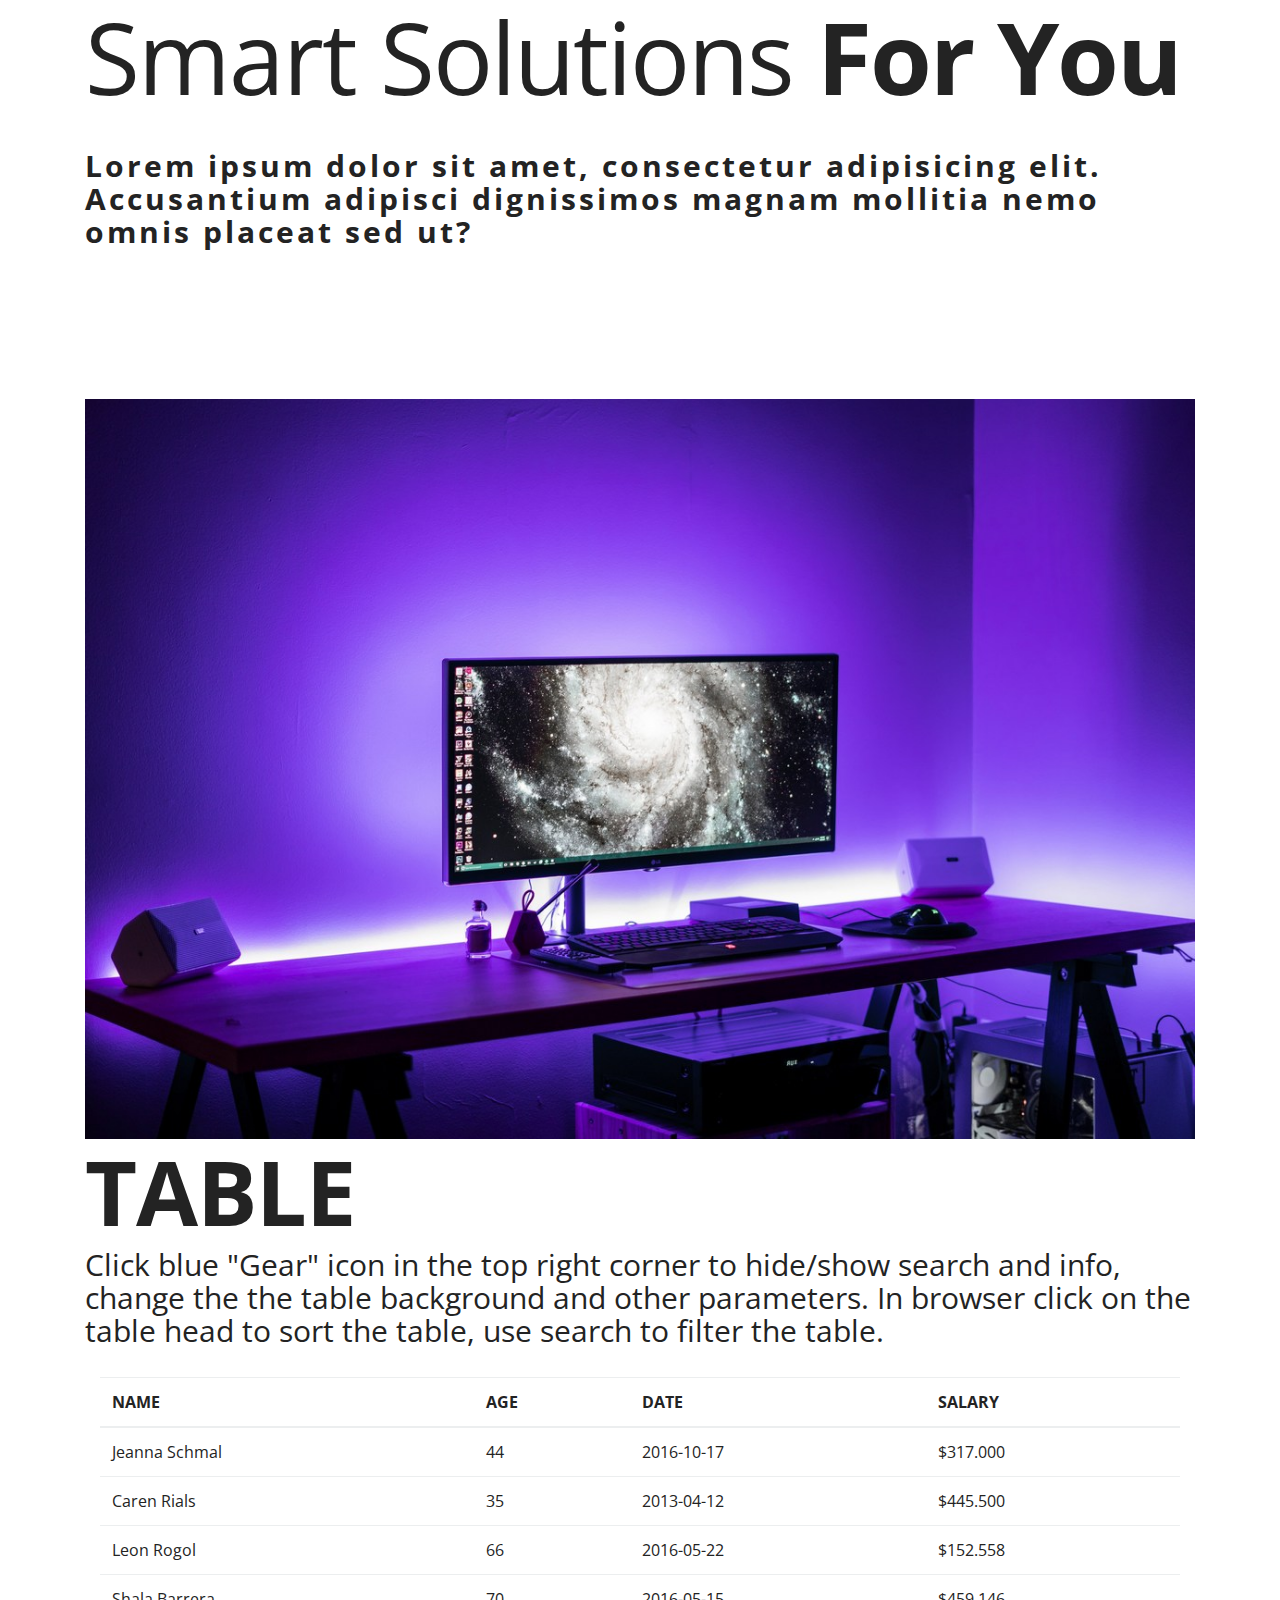
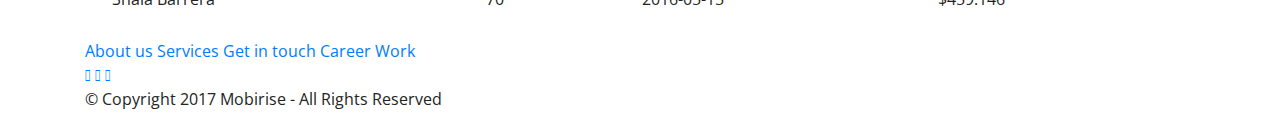
<file: page1.html>
<!DOCTYPE html>
<html>
<head>
  <!-- Site made with Mobirise Website Builder v4.3.4, https://mobirise.com -->
  <meta charset="UTF-8">
  <meta http-equiv="X-UA-Compatible" content="IE=edge">
  <meta name="generator" content="Mobirise v4.3.4, mobirise.com">
  <meta name="viewport" content="width=device-width, initial-scale=1">
  <link rel="shortcut icon" href="assets/images/logo.png" type="image/x-icon">
  <meta name="description" content="">
  <title>Page 1</title>
  <link rel="stylesheet" href="https://fonts.googleapis.com/css?family=Poppins:300,400,500,600,700">
  <link rel="stylesheet" href="assets/tether/tether.min.css">
  <link rel="stylesheet" href="assets/bootstrap/css/bootstrap.min.css">
  <link rel="stylesheet" href="assets/bootstrap/css/bootstrap-reboot.min.css">
  <link rel="stylesheet" href="assets/bootstrap/css/bootstrap-grid.min.css">
  <link rel="stylesheet" href="assets/soundcloud-plugin/style.css">
  <link rel="stylesheet" href="assets/data-tables/data-tables.bootstrap4.min.css">
  <link rel="stylesheet" href="assets/socicon/css/styles.css">
  <link rel="stylesheet" href="assets/theme/css/style.css">
  <link rel="stylesheet" href="assets/mobirise/css/mbr-additional.css" type="text/css">
  
  
  <!-- ManyChat -->
<script src="//widget.manychat.com/799481180127370.js" async="async">
</script>
</head>
<body>
<section class="header2 cid-qy2DfM4Qes mbr-fullscreen" id="header2-7" data-rv-view="1800">

    

    

    <div class="container">
        <div class="media-container-row">
            <div class="media-content">
                <h1 class="mbr-section-title mbr-white pb-3 mbr-fonts-style display-1">
                    Smart Solutions <strong>For You</strong>
                </h1>
                <div class="mbr-section-text mbr-white pb-3 ">
                    <p class="mbr-text mbr-fonts-style display-5">
                        Lorem ipsum dolor sit amet, consectetur adipisicing elit. Accusantium adipisci dignissimos magnam mollitia nemo omnis placeat sed ut?
                    </p>
                </div>
                <div class="mbr-section-btn">
                    <a class="btn btn-md btn-white-outline btn-bgr display-4" href="https://mobirise.com">Read More</a>
                </div>
            </div>
            <div class="mbr-figure" style="width: 100%;">
                <img src="assets/images/30.jpg" alt="Mobirise" media-simple="true">
            </div>
        </div>
    </div>
</section>

<section class="section-table cid-qy2DbHeUmZ" id="table1-8" data-rv-view="1803">

  
  
  <div class="container container-table">
      <h2 class="mbr-section-title mbr-fonts-style align-center pb-3 display-2">
          Table
      </h2>
      <h3 class="mbr-section-subtitle mbr-fonts-style align-center pb-5 mbr-light display-5">
            Click blue "Gear" icon in the top right corner to hide/show search and info, change the the table background and other parameters.  In browser click on the table head to sort the table, use search to filter the table.     
      </h3>
      <div class="table-wrapper">
        <div class="container scroll">
          <table class="table" cellspacing="0">
            <thead>
              <tr class="table-heads ">
                  
                  
                  
                  
              <th class="head-item mbr-fonts-style display-7">
                      NAME</th><th class="head-item mbr-fonts-style display-7">
                      AGE</th><th class="head-item mbr-fonts-style display-7">
                      DATE</th><th class="head-item mbr-fonts-style display-7">
                      SALARY</th></tr>
            </thead>
            <tbody>
              
              
              
              
            <tr> 
                
                
                
                
              <td class="body-item mbr-fonts-style display-7">Jeanna Schmal</td><td class="body-item mbr-fonts-style display-7">44</td><td class="body-item mbr-fonts-style display-7">2016-10-17</td><td class="body-item mbr-fonts-style display-7">$317.000</td></tr><tr>
                
                
                
                
              <td class="body-item mbr-fonts-style display-7">Caren Rials</td><td class="body-item mbr-fonts-style display-7">35</td><td class="body-item mbr-fonts-style display-7">2013-04-12</td><td class="body-item mbr-fonts-style display-7">$445.500</td></tr><tr>
                
                
                
                
              <td class="body-item mbr-fonts-style display-7">Leon Rogol</td><td class="body-item mbr-fonts-style display-7">66</td><td class="body-item mbr-fonts-style display-7">2016-05-22</td><td class="body-item mbr-fonts-style display-7">$152.558</td></tr><tr>
                
                
                
                
              <td class="body-item mbr-fonts-style display-7">Shala Barrera</td><td class="body-item mbr-fonts-style display-7">70</td><td class="body-item mbr-fonts-style display-7">2016-05-15</td><td class="body-item mbr-fonts-style display-7">$459.146</td></tr></tbody>
          </table>
        </div>
      </div>
    </div>
</section>

<section class="cid-qy2D9Z4XNN" id="footer2-9" data-rv-view="1860">

    

    

    <div class="container">
        <div class="mbr-section-btn mb-3 align-center">
            <a class="btn-underline mbr-white display-7" href="">About us</a>
            <a class="btn-underline mbr-white display-7" href="">Services</a>
            <a class="btn-underline mbr-white display-7" href="">Get in touch</a>
            <a class="btn-underline mbr-white display-7" href="">Career</a>
            <a class="btn-underline mbr-white display-7" href="">Work</a>
        </div>
        <div class="social-list align-center social-btns mb-3">
            <a href="https://twitter.com/mobirise" target="_blank">
                <span class="px-2 socicon-twitter socicon mbr-iconfont mbr-iconfont-social" media-simple="true"></span>
            </a>
            <a href="https://www.facebook.com/pages/Mobirise/1616226671953247" target="_blank">
                <span class="px-2 socicon-facebook socicon mbr-iconfont mbr-iconfont-social" media-simple="true"></span>
            </a>
            <a href="https://instagram.com/mobirise" target="_blank">
                <span class="px-2 socicon-instagram socicon mbr-iconfont mbr-iconfont-social" media-simple="true"></span>
            </a>
            <a href="https://www.youtube.com/c/mobirise" target="_blank">
                
            </a>
            <a href="https://plus.google.com/u/0/+Mobirise" target="_blank">
                
            </a>
            <a href="https://www.behance.net/Mobirise" target="_blank">
                
            </a>
        </div>
        <div class="copyright align-center mb-3">
            <p class="mb-0 text-copyright mbr-fonts-style mbr-white display-7">
                © Copyright 2017 Mobirise - All Rights Reserved
            </p>
        </div>
    </div>
</section>


  <script src="assets/web/assets/jquery/jquery.min.js"></script>
  <script src="assets/popper/popper.min.js"></script>
  <script src="assets/tether/tether.min.js"></script>
  <script src="assets/bootstrap/js/bootstrap.min.js"></script>
  <script src="assets/smooth-scroll/smooth-scroll.js"></script>
  <script src="assets/data-tables/jquery.data-tables.min.js"></script>
  <script src="assets/data-tables/data-tables.bootstrap4.min.js"></script>
  <script src="assets/theme/js/script.js"></script>
  
  
</body>
</html>
</file>
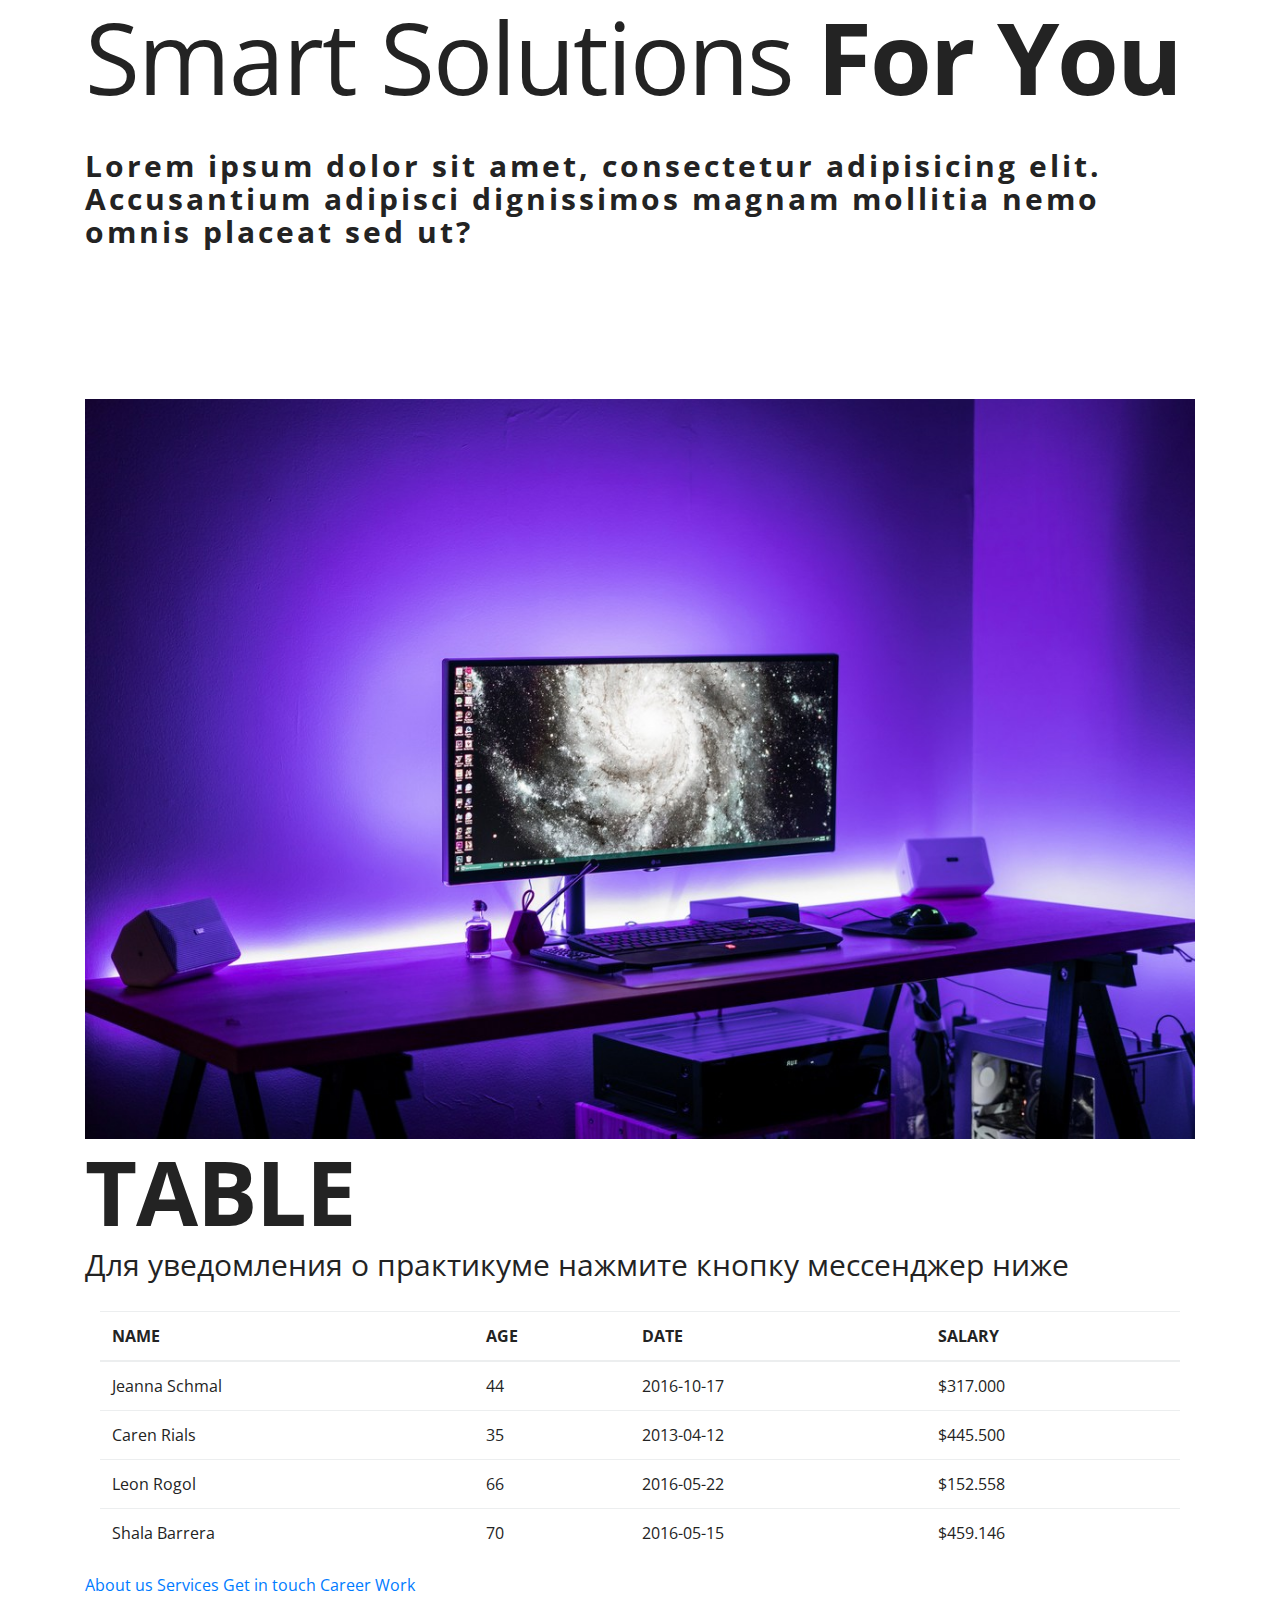
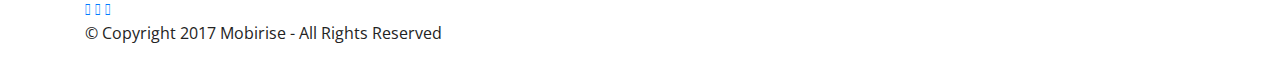
<file: page2.html>
<!DOCTYPE html>
<html>
<head>
  <!-- Site made with Mobirise Website Builder v4.3.4, https://mobirise.com -->
  <meta charset="UTF-8">
  <meta http-equiv="X-UA-Compatible" content="IE=edge">
  <meta name="generator" content="Mobirise v4.3.4, mobirise.com">
  <meta name="viewport" content="width=device-width, initial-scale=1">
  <link rel="shortcut icon" href="assets/images/logo.png" type="image/x-icon">
  <meta name="description" content="">
  <title>Page 2</title>
  <link rel="stylesheet" href="https://fonts.googleapis.com/css?family=Poppins:300,400,500,600,700">
  <link rel="stylesheet" href="assets/tether/tether.min.css">
  <link rel="stylesheet" href="assets/bootstrap/css/bootstrap.min.css">
  <link rel="stylesheet" href="assets/bootstrap/css/bootstrap-reboot.min.css">
  <link rel="stylesheet" href="assets/bootstrap/css/bootstrap-grid.min.css">
  <link rel="stylesheet" href="assets/soundcloud-plugin/style.css">
  <link rel="stylesheet" href="assets/data-tables/data-tables.bootstrap4.min.css">
  <link rel="stylesheet" href="assets/socicon/css/styles.css">
  <link rel="stylesheet" href="assets/theme/css/style.css">
  <link rel="stylesheet" href="assets/mobirise/css/mbr-additional.css" type="text/css">
  
  
  <!-- ManyChat -->
<script src="//widget.manychat.com/799481180127370.js" async="async">
</script>
</head>
<body>
<section class="header2 cid-qy2DfM4Qes mbr-fullscreen" id="header2-a" data-rv-view="1863">

    

    

    <div class="container">
        <div class="media-container-row">
            <div class="media-content">
                <h1 class="mbr-section-title mbr-white pb-3 mbr-fonts-style display-1">
                    Smart Solutions <strong>For You</strong>
                </h1>
                <div class="mbr-section-text mbr-white pb-3 ">
                    <p class="mbr-text mbr-fonts-style display-5">
                        Lorem ipsum dolor sit amet, consectetur adipisicing elit. Accusantium adipisci dignissimos magnam mollitia nemo omnis placeat sed ut?
                    </p>
                </div>
                <div class="mbr-section-btn">
                    <a class="btn btn-md btn-white-outline btn-bgr display-4" href="https://mobirise.com">Read More</a>
                </div>
            </div>
            <div class="mbr-figure" style="width: 100%;">
                <img src="assets/images/30.jpg" alt="Mobirise" media-simple="true">
            </div>
        </div>
    </div>
</section>

<section class="section-table cid-qy2DbHeUmZ" id="table1-b" data-rv-view="1866">
  
  
  
  <div class="container container-table">
      <h2 class="mbr-section-title mbr-fonts-style align-center pb-3 display-2">
          Table
      </h2>
      <h3 class="mbr-section-subtitle mbr-fonts-style align-center pb-5 mbr-light display-5">Для уведомления о практикуме нажмите кнопку мессенджер ниже</h3>
      <div class="table-wrapper">
        <div class="container scroll">
          <table class="table" cellspacing="0">
            <thead>
              <tr class="table-heads ">
                  
                  
                  
                  
              <th class="head-item mbr-fonts-style display-7">
                      NAME</th><th class="head-item mbr-fonts-style display-7">
                      AGE</th><th class="head-item mbr-fonts-style display-7">
                      DATE</th><th class="head-item mbr-fonts-style display-7">
                      SALARY</th></tr>
            </thead>
            <tbody>
              
              
              
              
            <tr> 
                
                
                
                
              <td class="body-item mbr-fonts-style display-7">Jeanna Schmal</td><td class="body-item mbr-fonts-style display-7">44</td><td class="body-item mbr-fonts-style display-7">2016-10-17</td><td class="body-item mbr-fonts-style display-7">$317.000</td></tr><tr>
                
                
                
                
              <td class="body-item mbr-fonts-style display-7">Caren Rials</td><td class="body-item mbr-fonts-style display-7">35</td><td class="body-item mbr-fonts-style display-7">2013-04-12</td><td class="body-item mbr-fonts-style display-7">$445.500</td></tr><tr>
                
                
                
                
              <td class="body-item mbr-fonts-style display-7">Leon Rogol</td><td class="body-item mbr-fonts-style display-7">66</td><td class="body-item mbr-fonts-style display-7">2016-05-22</td><td class="body-item mbr-fonts-style display-7">$152.558</td></tr><tr>
                
                
                
                
              <td class="body-item mbr-fonts-style display-7">Shala Barrera</td><td class="body-item mbr-fonts-style display-7">70</td><td class="body-item mbr-fonts-style display-7">2016-05-15</td><td class="body-item mbr-fonts-style display-7">$459.146</td></tr></tbody>
          </table>
        </div>
      </div>
    </div>
    <div class="mcwidget-embed" data-widget-id="635764"></div>
</section>

<section class="cid-qy2D9Z4XNN" id="footer2-c" data-rv-view="1923">

    

    

    <div class="container">
        <div class="mbr-section-btn mb-3 align-center">
            <a class="btn-underline mbr-white display-7" href="">About us</a>
            <a class="btn-underline mbr-white display-7" href="">Services</a>
            <a class="btn-underline mbr-white display-7" href="">Get in touch</a>
            <a class="btn-underline mbr-white display-7" href="">Career</a>
            <a class="btn-underline mbr-white display-7" href="">Work</a>
        </div>
        <div class="social-list align-center social-btns mb-3">
            <a href="https://twitter.com/mobirise" target="_blank">
                <span class="px-2 socicon-twitter socicon mbr-iconfont mbr-iconfont-social" media-simple="true"></span>
            </a>
            <a href="https://www.facebook.com/pages/Mobirise/1616226671953247" target="_blank">
                <span class="px-2 socicon-facebook socicon mbr-iconfont mbr-iconfont-social" media-simple="true"></span>
            </a>
            <a href="https://instagram.com/mobirise" target="_blank">
                <span class="px-2 socicon-instagram socicon mbr-iconfont mbr-iconfont-social" media-simple="true"></span>
            </a>
            <a href="https://www.youtube.com/c/mobirise" target="_blank">
                
            </a>
            <a href="https://plus.google.com/u/0/+Mobirise" target="_blank">
                
            </a>
            <a href="https://www.behance.net/Mobirise" target="_blank">
                
            </a>
        </div>
        <div class="copyright align-center mb-3">
            <p class="mb-0 text-copyright mbr-fonts-style mbr-white display-7">
                © Copyright 2017 Mobirise - All Rights Reserved
            </p>
        </div>
    </div>
</section>


  <script src="assets/web/assets/jquery/jquery.min.js"></script>
  <script src="assets/popper/popper.min.js"></script>
  <script src="assets/tether/tether.min.js"></script>
  <script src="assets/bootstrap/js/bootstrap.min.js"></script>
  <script src="assets/smooth-scroll/smooth-scroll.js"></script>
  <script src="assets/data-tables/jquery.data-tables.min.js"></script>
  <script src="assets/data-tables/data-tables.bootstrap4.min.js"></script>
  <script src="assets/theme/js/script.js"></script>
  
  
</body>
</html>
</file>
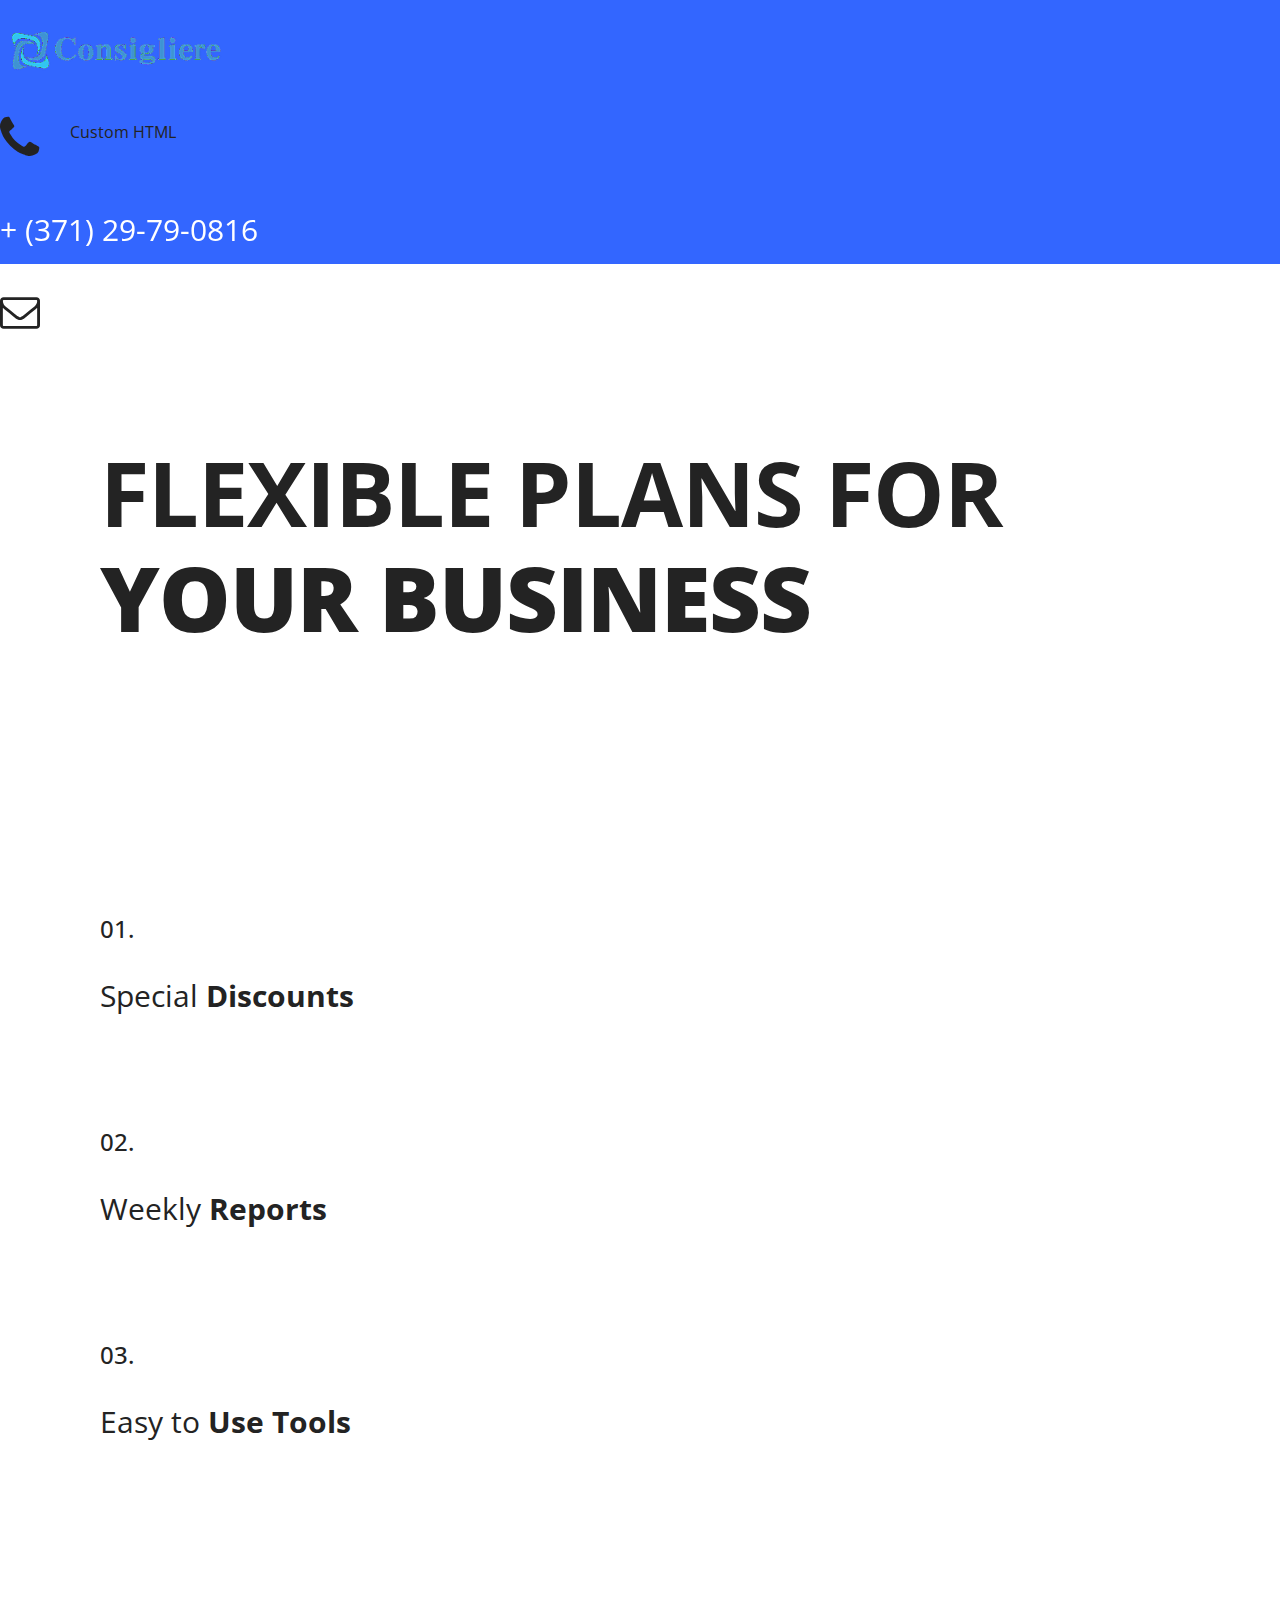
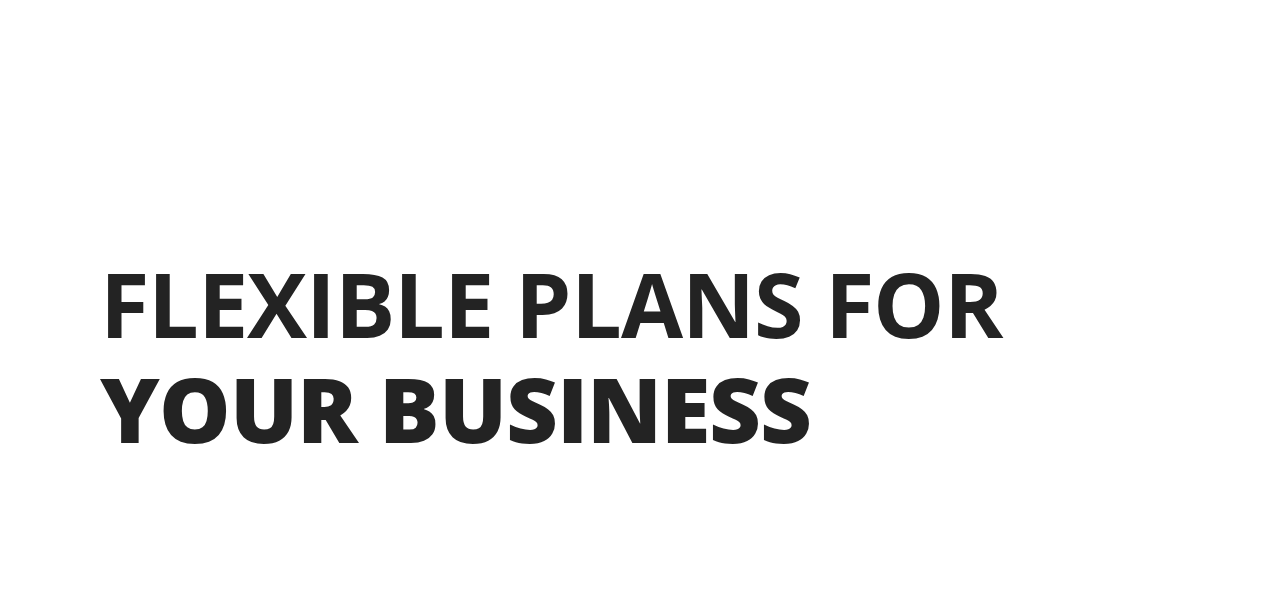
<file: page3.html>
<!-- ManyChat -->
<script src="//widget.manychat.com/1746345662245656.js" async="async">
</script><!DOCTYPE html>
<html>
<head>
  <!-- Site made with Mobirise Website Builder v4.3.4, https://mobirise.com -->
  <meta charset="UTF-8">
  <meta http-equiv="X-UA-Compatible" content="IE=edge">
  <meta name="generator" content="Mobirise v4.3.4, mobirise.com">
  <meta name="viewport" content="width=device-width, initial-scale=1">
  <link rel="shortcut icon" href="assets/images/fav-cr-124x126.png" type="image/x-icon">
  <meta name="description" content="">
  <title>Page 3</title>
  <link rel="stylesheet" href="https://fonts.googleapis.com/css?family=Poppins:300,400,500,600,700">
  <link rel="stylesheet" href="assets/font-awesome/css/font-awesome.min.css">
  <link rel="stylesheet" href="assets/web/assets/mobirise-icons/mobirise-icons.css">
  <link rel="stylesheet" href="assets/tether/tether.min.css">
  <link rel="stylesheet" href="assets/bootstrap/css/bootstrap.min.css">
  <link rel="stylesheet" href="assets/bootstrap/css/bootstrap-reboot.min.css">
  <link rel="stylesheet" href="assets/bootstrap/css/bootstrap-grid.min.css">
  <link rel="stylesheet" href="assets/soundcloud-plugin/style.css">
  <link rel="stylesheet" href="assets/shopping-cart/minicart-theme.css">
  <link rel="stylesheet" href="assets/dropdown/css/style.css">
  <link rel="stylesheet" href="assets/theme/css/style.css">
  <link rel="stylesheet" href="assets/mobirise/css/mbr-additional.css" type="text/css">
  
  
  <!-- ManyChat -->
<script src="//widget.manychat.com/1746345662245656.js" async="async">
</script>
</head>
<body>
<script>var shopcartSettings = {"shopcart_top_offset":120,"side_offset":20,"site_width":1150,"shopcart_icon_color":"#FFFFFF","shopcart_back_color":"#000000","shopcart_icon_size":30,"sc_count_color":"#FFFFFF","sc_count_back_color":"#F97352","sc_count_size":12,"checkout_button":"Перейти к оплате"};</script>
<script>var shopcartSettings = {"shopcart_top_offset":120,"side_offset":20,"site_width":1150,"shopcart_icon_color":"#FFFFFF","shopcart_back_color":"#000000","shopcart_icon_size":30,"sc_count_color":"#FFFFFF","sc_count_back_color":"#F97352","sc_count_size":12,"checkout_button":"Перейти к оплате"};</script>
<section class="menu cid-quVJUfLIbo" once="menu" id="menu4-1d" data-rv-view="2431">

    

    <nav class="navbar navbar-dropdown align-items-center navbar-fixed-top navbar-toggleable-sm">
        <div class="menu-content-top">
            <div class="menu-logo">
                <div class="navbar-brand">
                    <span class="navbar-logo">
                        <a href="https://mobirise.com">
                            <img src="assets/images/2-flat-logo-on-transparent-287x75-cr-296x75.png" alt="Mobirise" title="" media-simple="true" style="height: 3.8rem;">
                        </a>
                    </span>
                    
                </div>
            </div>
            <div class="menu-content-right">
                <div class="info-widget">
                    <span class="widget-icon mbr-iconfont fa-phone fa" style="font-size: 50px;" media-simple="true"></span>
                    <div class="widget-content display-5">
                        <p class="widget-title mbr-fonts-style display-5">+ (371) 29-79-0816</p>
                        <p class="widget-text mbr-fonts-style display-4"></p>
                    </div>
                </div>
                <div class="info-widget">
                    <span class="widget-icon mbr-iconfont fa-envelope-o fa" style="font-size: 40px;" media-simple="true"></span>
                    <div class="widget-content display-5">
                        <p class="widget-title mbr-fonts-style display-5">mail@consigliere.lv</p>
                        <p class="widget-text mbr-fonts-style display-4"></p>
                    </div>
                </div>
                
            </div>
        </div>
        <div class="menu-bottom">
            <div class="collapse navbar-collapse" id="navbarSupportedContent">
                <ul class="navbar-nav nav-dropdown js-float-line" data-app-modern-menu="true"><li class="nav-item">
                        <a class="nav-link link mbr-black display-4" href="https://mobirise.com">
                            Services
                        </a>
                    </li>
                    <li class="nav-item">
                        <a class="nav-link link mbr-black display-4" href="https://mobirise.com">
                            About Us
                        </a>
                    </li>
                    <li class="nav-item">
                        <a class="nav-link link mbr-black display-4" href="https://mobirise.com">
                            Contacts
                        </a>
                    </li>
                    <li class="nav-item">
                        <a class="nav-link link mbr-black display-4" href="https://mobirise.com">
                            Pages
                        </a>
                    </li></ul>
                <div class="navbar-buttons mbr-section-btn">
                    <a class="btn btn-sm btn-primary display-4" href="https://mobirise.com">
                    <span class="mbri-help mbr-iconfont mbr-iconfont-btn "></span>
                        FREE CONSULTATION
                    </a>
                </div>
            </div>
            <button class="navbar-toggler " type="button" data-toggle="collapse" data-target="#navbarSupportedContent" aria-controls="navbarSupportedContent" aria-expanded="false" aria-label="Toggle navigation">
                <div class="hamburger">
                    <span></span>
                    <span></span>
                    <span></span>
                    <span></span>
                </div>
            </button>
        </div>
    </nav>
</section>

<section class="mbr-section mbr-section--relative mbr-section--fixed-size" id="deltapieditor-1e" data-rv-view="1833" style="background-color: rgb(51, 102, 255);"> 
		
<style>p{color:white;}</style>
    <div class="mbr-section__container mbr-section__container--isolated container">
        <div class="row block">
			<div class="tiny">Custom HTML</div>
        </div>
    </div>

</section>

<section class="mbr-section article content1 cid-qxXRT4vGhe" id="content1-1f" data-rv-view="2433">

     

    <div class="container">
        <div class="media-container-row">
            <div class="mbr-text col-12 col-md-12">
                <h2 class="mbr-fonts-style block-title align-center display-2">Flexible Plans For <strong>Your Business</strong></h2>
            </div>
        </div>
    </div>
</section>

<section class="mbr-section article content12 cid-qxXRU2cDm1" id="content6-1g" data-rv-view="2434">
     

    <div class="container">
        <div class="media-container-row">
            <div class="mbr-text counter-container col-12 col-md-8 mbr-fonts-style pt-5">
                <div class="mb-5">
                    <h4 class="counter">01.</h4>
                    <h3 class="mb-3 mbr-fonts-style display-5">Special <strong>Discounts</strong></h3>
                    <p class="mbr-fonts-style display-7">Lorem ipsum dolor sit amet, consectetur adipisicing elit. Ad adipisci, commodi cum dicta dolorum earum ipsa, iure laudantium nam nobis odio odit possimus recusandae sunt tenetur vero voluptas. Cupiditate, laudantium.</p>
                </div>
                <div class="mb-5">
                    <h4 class="counter">02.</h4>
                    <h3 class="mb-3 mbr-fonts-style display-5">Weekly <strong>Reports</strong></h3>
                    <p class="mbr-fonts-style display-7">Lorem ipsum dolor sit amet, consectetur adipisicing elit. Accusantium eligendi facere impedit iusto laboriosam magni nihil! Aliquid asperiores autem beatae cumque distinctio ea, eligendi et facere facilis id ipsam nostrum.</p>
                </div>
                <div class="mb-5">
                    <h4 class="counter">03.</h4>
                    <h3 class="mb-3 mbr-fonts-style display-5">Easy to <strong>Use Tools</strong></h3>
                    <p class="mbr-fonts-style display-7">Lorem ipsum dolor sit amet, consectetur adipisicing elit. Accusamus, amet, aperiam at beatae in, itaque nam nemo non quae ratione repudiandae vitae! Nulla, repellendus, voluptatum. Expedita, nobis sit. Illo, laudantium.</p>
                </div>
            </div>
        </div>
    </div>
</section>

<section class="mbr-section article content1 cid-qxXRUJ5Fyc" id="content1-1h" data-rv-view="2436">

     
    
    <div class="mcwidget-embed" data-widget-id="633078"></div>

    <div class="container">
        <div class="media-container-row">
            <div class="mbr-text col-12 col-md-12">
                <h2 class="mbr-fonts-style block-title align-center display-2">Flexible Plans For <strong>Your Business</strong></h2>
            </div>
        </div>
    </div>
</section>


  <script src="assets/web/assets/jquery/jquery.min.js"></script>
  <script src="assets/tether/tether.min.js"></script>
  <script src="assets/popper/popper.min.js"></script>
  <script src="assets/bootstrap/js/bootstrap.min.js"></script>
  <script src="assets/smooth-scroll/smooth-scroll.js"></script>
  <script src="assets/shopping-cart/minicart.js"></script>
  <script src="assets/shopping-cart/jquery.easing.min.js"></script>
  <script src="assets/shopping-cart/minicart-customizer.js"></script>
  <script src="assets/dropdown/js/script.min.js"></script>
  <script src="assets/touch-swipe/jquery.touch-swipe.min.js"></script>
  <script src="assets/theme/js/script.js"></script>
  
  <!-- ManyChat -->
<script src="//widget.manychat.com/1746345662245656.js" async="async">
</script>
</body>
</html>
</file>
<file: assets/soundcloud-plugin/style.css>
.addons-container {
  position: relative;
  margin-left: auto;
  margin-right: auto;
  padding-right: 15px;
  padding-left: 15px; }
  @media (min-width: 576px) {
    .addons-container {
      padding-right: 15px;
      padding-left: 15px; } }
  @media (min-width: 768px) {
    .addons-container {
      padding-right: 15px;
      padding-left: 15px; } }
  @media (min-width: 992px) {
    .addons-container {
      padding-right: 15px;
      padding-left: 15px; } }
  @media (min-width: 1200px) {
    .addons-container {
      padding-right: 15px;
      padding-left: 15px; } }
  @media (min-width: 576px) {
    .addons-container {
      width: 540px;
      max-width: 100%; } }
  @media (min-width: 768px) {
    .addons-container {
      width: 720px;
      max-width: 100%; } }
  @media (min-width: 992px) {
    .addons-container {
      width: 960px;
      max-width: 100%; } }
  @media (min-width: 1200px) {
    .addons-container {
      width: 1140px;
      max-width: 100%; } }

.addons-container-inner{
    position: relative;
    width: 100%;
    min-height: 1px;
    padding-right: 15px;
    padding-left: 15px;
}
@media (min-width: 567px) {
    .addons-container-inner{
        -ms-flex: 0 0 66.666667%;
        flex: 0 0 66.666667%;
        max-width: 66.666667%;
    }
}
.addons-row{
    display: flex;
    justify-content:center;
}
</file>
<file: assets/socicon/css/styles.css>
@charset "UTF-8";

@font-face {
  font-family: "socicon";
  src:url("../fonts/socicon.eot");
  src:url("../fonts/socicon.eot?#iefix") format("embedded-opentype"),
    url("../fonts/socicon.woff") format("woff"),
    url("../fonts/socicon.ttf") format("truetype"),
    url("../fonts/socicon.svg#socicon") format("svg");
  font-weight: normal;
  font-style: normal;

}

[data-icon]:before {
  font-family: "socicon" !important;
  content: attr(data-icon);
  font-style: normal !important;
  font-weight: normal !important;
  font-variant: normal !important;
  text-transform: none !important;
  speak: none;
  line-height: 1;
  -webkit-font-smoothing: antialiased;
  -moz-osx-font-smoothing: grayscale;
}

[class^="socicon-"]:before,
[class*=" socicon-"]:before {
  font-family: "socicon" !important;
  font-style: normal !important;
  font-weight: normal !important;
  font-variant: normal !important;
  text-transform: none !important;
  speak: none;
  line-height: 1;
  -webkit-font-smoothing: antialiased;
  -moz-osx-font-smoothing: grayscale;
}

.socicon-modelmayhem:before {
  content: "\e000";
}
.socicon-mixcloud:before {
  content: "\e001";
}
.socicon-drupal:before {
  content: "\e002";
}
.socicon-swarm:before {
  content: "\e003";
}
.socicon-istock:before {
  content: "\e004";
}
.socicon-yammer:before {
  content: "\e005";
}
.socicon-ello:before {
  content: "\e006";
}
.socicon-stackoverflow:before {
  content: "\e007";
}
.socicon-persona:before {
  content: "\e008";
}
.socicon-triplej:before {
  content: "\e009";
}
.socicon-houzz:before {
  content: "\e00a";
}
.socicon-rss:before {
  content: "\e00b";
}
.socicon-paypal:before {
  content: "\e00c";
}
.socicon-odnoklassniki:before {
  content: "\e00d";
}
.socicon-airbnb:before {
  content: "\e00e";
}
.socicon-periscope:before {
  content: "\e00f";
}
.socicon-outlook:before {
  content: "\e010";
}
.socicon-coderwall:before {
  content: "\e011";
}
.socicon-tripadvisor:before {
  content: "\e012";
}
.socicon-appnet:before {
  content: "\e013";
}
.socicon-goodreads:before {
  content: "\e014";
}
.socicon-tripit:before {
  content: "\e015";
}
.socicon-lanyrd:before {
  content: "\e016";
}
.socicon-slideshare:before {
  content: "\e017";
}
.socicon-buffer:before {
  content: "\e018";
}
.socicon-disqus:before {
  content: "\e019";
}
.socicon-vkontakte:before {
  content: "\e01a";
}
.socicon-whatsapp:before {
  content: "\e01b";
}
.socicon-patreon:before {
  content: "\e01c";
}
.socicon-storehouse:before {
  content: "\e01d";
}
.socicon-pocket:before {
  content: "\e01e";
}
.socicon-mail:before {
  content: "\e01f";
}
.socicon-blogger:before {
  content: "\e020";
}
.socicon-technorati:before {
  content: "\e021";
}
.socicon-reddit:before {
  content: "\e022";
}
.socicon-dribbble:before {
  content: "\e023";
}
.socicon-stumbleupon:before {
  content: "\e024";
}
.socicon-digg:before {
  content: "\e025";
}
.socicon-envato:before {
  content: "\e026";
}
.socicon-behance:before {
  content: "\e027";
}
.socicon-delicious:before {
  content: "\e028";
}
.socicon-deviantart:before {
  content: "\e029";
}
.socicon-forrst:before {
  content: "\e02a";
}
.socicon-play:before {
  content: "\e02b";
}
.socicon-zerply:before {
  content: "\e02c";
}
.socicon-wikipedia:before {
  content: "\e02d";
}
.socicon-apple:before {
  content: "\e02e";
}
.socicon-flattr:before {
  content: "\e02f";
}
.socicon-github:before {
  content: "\e030";
}
.socicon-renren:before {
  content: "\e031";
}
.socicon-friendfeed:before {
  content: "\e032";
}
.socicon-newsvine:before {
  content: "\e033";
}
.socicon-identica:before {
  content: "\e034";
}
.socicon-bebo:before {
  content: "\e035";
}
.socicon-zynga:before {
  content: "\e036";
}
.socicon-steam:before {
  content: "\e037";
}
.socicon-xbox:before {
  content: "\e038";
}
.socicon-windows:before {
  content: "\e039";
}
.socicon-qq:before {
  content: "\e03a";
}
.socicon-douban:before {
  content: "\e03b";
}
.socicon-meetup:before {
  content: "\e03c";
}
.socicon-playstation:before {
  content: "\e03d";
}
.socicon-android:before {
  content: "\e03e";
}
.socicon-snapchat:before {
  content: "\e03f";
}
.socicon-twitter:before {
  content: "\e040";
}
.socicon-facebook:before {
  content: "\e041";
}
.socicon-googleplus:before {
  content: "\e042";
}
.socicon-pinterest:before {
  content: "\e043";
}
.socicon-foursquare:before {
  content: "\e044";
}
.socicon-yahoo:before {
  content: "\e045";
}
.socicon-skype:before {
  content: "\e046";
}
.socicon-yelp:before {
  content: "\e047";
}
.socicon-feedburner:before {
  content: "\e048";
}
.socicon-linkedin:before {
  content: "\e049";
}
.socicon-viadeo:before {
  content: "\e04a";
}
.socicon-xing:before {
  content: "\e04b";
}
.socicon-myspace:before {
  content: "\e04c";
}
.socicon-soundcloud:before {
  content: "\e04d";
}
.socicon-spotify:before {
  content: "\e04e";
}
.socicon-grooveshark:before {
  content: "\e04f";
}
.socicon-lastfm:before {
  content: "\e050";
}
.socicon-youtube:before {
  content: "\e051";
}
.socicon-vimeo:before {
  content: "\e052";
}
.socicon-dailymotion:before {
  content: "\e053";
}
.socicon-vine:before {
  content: "\e054";
}
.socicon-flickr:before {
  content: "\e055";
}
.socicon-500px:before {
  content: "\e056";
}
.socicon-wordpress:before {
  content: "\e058";
}
.socicon-tumblr:before {
  content: "\e059";
}
.socicon-twitch:before {
  content: "\e05a";
}
.socicon-8tracks:before {
  content: "\e05b";
}
.socicon-amazon:before {
  content: "\e05c";
}
.socicon-icq:before {
  content: "\e05d";
}
.socicon-smugmug:before {
  content: "\e05e";
}
.socicon-ravelry:before {
  content: "\e05f";
}
.socicon-weibo:before {
  content: "\e060";
}
.socicon-baidu:before {
  content: "\e061";
}
.socicon-angellist:before {
  content: "\e062";
}
.socicon-ebay:before {
  content: "\e063";
}
.socicon-imdb:before {
  content: "\e064";
}
.socicon-stayfriends:before {
  content: "\e065";
}
.socicon-residentadvisor:before {
  content: "\e066";
}
.socicon-google:before {
  content: "\e067";
}
.socicon-yandex:before {
  content: "\e068";
}
.socicon-sharethis:before {
  content: "\e069";
}
.socicon-bandcamp:before {
  content: "\e06a";
}
.socicon-itunes:before {
  content: "\e06b";
}
.socicon-deezer:before {
  content: "\e06c";
}
.socicon-telegram:before {
  content: "\e06e";
}
.socicon-openid:before {
  content: "\e06f";
}
.socicon-amplement:before {
  content: "\e070";
}
.socicon-viber:before {
  content: "\e071";
}
.socicon-zomato:before {
  content: "\e072";
}
.socicon-draugiem:before {
  content: "\e074";
}
.socicon-endomodo:before {
  content: "\e075";
}
.socicon-filmweb:before {
  content: "\e076";
}
.socicon-stackexchange:before {
  content: "\e077";
}
.socicon-wykop:before {
  content: "\e078";
}
.socicon-teamspeak:before {
  content: "\e079";
}
.socicon-teamviewer:before {
  content: "\e07a";
}
.socicon-ventrilo:before {
  content: "\e07b";
}
.socicon-younow:before {
  content: "\e07c";
}
.socicon-raidcall:before {
  content: "\e07d";
}
.socicon-mumble:before {
  content: "\e07e";
}
.socicon-medium:before {
  content: "\e06d";
}
.socicon-bebee:before {
  content: "\e07f";
}
.socicon-hitbox:before {
  content: "\e080";
}
.socicon-reverbnation:before {
  content: "\e081";
}
.socicon-formulr:before {
  content: "\e082";
}
.socicon-instagram:before {
  content: "\e057";
}
.socicon-battlenet:before {
  content: "\e083";
}
.socicon-chrome:before {
  content: "\e084";
}
.socicon-discord:before {
  content: "\e086";
}
.socicon-issuu:before {
  content: "\e087";
}
.socicon-macos:before {
  content: "\e088";
}
.socicon-firefox:before {
  content: "\e089";
}
.socicon-opera:before {
  content: "\e08d";
}
.socicon-keybase:before {
  content: "\e090";
}
.socicon-alliance:before {
  content: "\e091";
}
.socicon-livejournal:before {
  content: "\e092";
}
.socicon-googlephotos:before {
  content: "\e093";
}
.socicon-horde:before {
  content: "\e094";
}
.socicon-etsy:before {
  content: "\e095";
}
.socicon-zapier:before {
  content: "\e096";
}
.socicon-google-scholar:before {
  content: "\e097";
}
.socicon-researchgate:before {
  content: "\e098";
}
.socicon-wechat:before {
  content: "\e099";
}
.socicon-strava:before {
  content: "\e09a";
}
.socicon-line:before {
  content: "\e09b";
}
.socicon-lyft:before {
  content: "\e09c";
}
.socicon-uber:before {
  content: "\e09d";
}
.socicon-songkick:before {
  content: "\e09e";
}
.socicon-viewbug:before {
  content: "\e09f";
}
.socicon-googlegroups:before {
  content: "\e0a0";
}
.socicon-quora:before {
  content: "\e073";
}
.socicon-diablo:before {
  content: "\e085";
}
.socicon-blizzard:before {
  content: "\e0a1";
}
.socicon-hearthstone:before {
  content: "\e08b";
}
.socicon-heroes:before {
  content: "\e08a";
}
.socicon-overwatch:before {
  content: "\e08c";
}
.socicon-warcraft:before {
  content: "\e08e";
}
.socicon-starcraft:before {
  content: "\e08f";
}
.socicon-beam:before {
  content: "\e0a2";
}
.socicon-curse:before {
  content: "\e0a3";
}
.socicon-player:before {
  content: "\e0a4";
}
.socicon-streamjar:before {
  content: "\e0a5";
}
.socicon-nintendo:before {
  content: "\e0a6";
}
.socicon-hellocoton:before {
  content: "\e0a7";
}
</file>
<file: assets/theme/css/style.css>
.engine {
	position: absolute;
	text-indent: -2400px;
	text-align: center;
	padding: 0;
	top: 0;
	left: -2400px;
}/*!
 * ColorM theme (https://mobirise.com/)
 * Copyright 2016 Mobirise
 */
@import url(https://fonts.googleapis.com/css?family=Lato:400,700);
@import url(https://fonts.googleapis.com/css?family=Ubuntu:400,300,700);
@import url(https://fonts.googleapis.com/css?family=Oswald:400,700);
@import url(https://fonts.googleapis.com/css?family=Roboto+Condensed:400,300,700);
.container, .container-fluid {
  position: relative; }

.btn {
  margin-bottom: 0.5rem; }
  .btn + .btn {
    margin-left: 1rem; }
  @media (max-width: 767px) {
    .btn {
      white-space: normal; }
      .btn + .btn {
        margin-left: 0; } }

.bg-primary {
  background-color: #c0a375 !important; }

.bg-success {
  background-color: #90a878 !important; }

.bg-info {
  background-color: #7e9b9f !important; }

.bg-warning {
  background-color: #f3c649 !important; }

.bg-danger {
  background-color: #f28281 !important; }

.bg-none {
  background: none !important; }

.btn {
  font-family: 'Montserrat', sans-serif;
  text-transform: uppercase;
  font-weight: 700;
  letter-spacing: 2px;
  padding: 1rem 2.1875rem;
  font-size: 0.875rem;
  line-height: 1.5;
  border-radius: 3px;
  -webkit-transition: all .3s ease-in-out;
  -moz-transition: all .3s ease-in-out;
  transition: all .3s ease-in-out; }

.btn-sm {
  padding: 0.625rem 1.874rem;
  font-size: 0.99rem;
  line-height: 1.5;
  border-radius: 3px;
  font-family: "Lora";
  font-style: italic;
  font-weight: 400;
  letter-spacing: 0px; }

.btn-lg {
  padding: 1.56rem 3.44rem;
  font-size: 0.875rem;
  line-height: 1.33333;
  border-radius: 3px; }

.btn-xlg {
  padding: 1rem 2.1874rem;
  font-size: 1rem;
  line-height: 1.33333;
  border-radius: 3px; }

.btn-icon {
  padding: 0 0;
  font-size: 1rem;
  line-height: 1rem;
  border-radius: 0; }

.btn-primary {
  background-color: #c0a375;
  border-color: #c0a375;
  box-shadow: none;
  color: #fff; }
  .btn-primary:hover {
    color: #fff;
    background-color: #a07e49;
    border-color: #a07e49;
    box-shadow: none; }
  .btn-primary:focus, .btn-primary.focus {
    color: #fff;
    background-color: #a07e49;
    border-color: #a07e49; }
  .btn-primary:active, .btn-primary.active {
    color: #fff;
    background-color: #a07e49;
    border-color: #a07e49;
    background-image: none;
    box-shadow: none; }
  .btn-primary.disabled, .btn-primary:disabled {
    color: #fff !important;
    background-color: #a07e49 !important;
    border-color: #a07e49 !important;
    opacity: 0.85; }

.btn-secondary {
  background-color: #bfcecb;
  border-color: #bfcecb;
  box-shadow: none;
  color: #fff; }
  .btn-secondary:hover {
    color: #fff;
    background-color: #94ada8;
    border-color: #94ada8;
    box-shadow: none; }
  .btn-secondary:focus, .btn-secondary.focus {
    color: #fff;
    background-color: #94ada8;
    border-color: #94ada8; }
  .btn-secondary:active, .btn-secondary.active {
    color: #fff;
    background-color: #94ada8;
    border-color: #94ada8;
    background-image: none;
    box-shadow: none; }
  .btn-secondary.disabled, .btn-secondary:disabled {
    color: #fff !important;
    background-color: #94ada8 !important;
    border-color: #94ada8 !important;
    opacity: 0.85; }

.btn-info {
  background-color: #7e9b9f;
  border-color: #7e9b9f;
  box-shadow: none;
  color: #fff; }
  .btn-info:hover {
    color: #fff;
    background-color: #597478;
    border-color: #597478;
    box-shadow: none; }
  .btn-info:focus, .btn-info.focus {
    color: #fff;
    background-color: #597478;
    border-color: #597478; }
  .btn-info:active, .btn-info.active {
    color: #fff;
    background-color: #597478;
    border-color: #597478;
    background-image: none;
    box-shadow: none; }
  .btn-info.disabled, .btn-info:disabled {
    color: #fff !important;
    background-color: #597478 !important;
    border-color: #597478 !important;
    opacity: 0.85; }

.btn-success {
  background-color: #90a878;
  border-color: #90a878;
  box-shadow: none;
  color: #fff; }
  .btn-success:hover {
    color: #fff;
    background-color: #6a8153;
    border-color: #6a8153;
    box-shadow: none; }
  .btn-success:focus, .btn-success.focus {
    color: #fff;
    background-color: #6a8153;
    border-color: #6a8153; }
  .btn-success:active, .btn-success.active {
    color: #fff;
    background-color: #6a8153;
    border-color: #6a8153;
    background-image: none;
    box-shadow: none; }
  .btn-success.disabled, .btn-success:disabled {
    color: #fff !important;
    background-color: #6a8153 !important;
    border-color: #6a8153 !important;
    opacity: 0.85; }

.btn-warning {
  background-color: #f3c649;
  border-color: #f3c649;
  box-shadow: none;
  color: #fff; }
  .btn-warning:hover {
    color: #fff;
    background-color: #e1a90f;
    border-color: #e1a90f;
    box-shadow: none; }
  .btn-warning:focus, .btn-warning.focus {
    color: #fff;
    background-color: #e1a90f;
    border-color: #e1a90f; }
  .btn-warning:active, .btn-warning.active {
    color: #fff;
    background-color: #e1a90f;
    border-color: #e1a90f;
    background-image: none;
    box-shadow: none; }
  .btn-warning.disabled, .btn-warning:disabled {
    color: #fff !important;
    background-color: #e1a90f !important;
    border-color: #e1a90f !important;
    opacity: 0.85; }

.btn-danger {
  background-color: #f28281;
  border-color: #f28281;
  box-shadow: none;
  color: #fff; }
  .btn-danger:hover {
    color: #fff;
    background-color: #eb3d3c;
    border-color: #eb3d3c;
    box-shadow: none; }
  .btn-danger:focus, .btn-danger.focus {
    color: #fff;
    background-color: #eb3d3c;
    border-color: #eb3d3c; }
  .btn-danger:active, .btn-danger.active {
    color: #fff;
    background-color: #eb3d3c;
    border-color: #eb3d3c;
    background-image: none;
    box-shadow: none; }
  .btn-danger.disabled, .btn-danger:disabled {
    color: #fff !important;
    background-color: #eb3d3c !important;
    border-color: #eb3d3c !important;
    opacity: 0.85; }

.btn-white {
  background-color: #fff;
  border-color: #fff;
  box-shadow: none;
  color: #535353; }
  .btn-white:hover {
    color: #fff;
    background-color: #d4d4d4;
    border-color: #d4d4d4;
    box-shadow: none; }
  .btn-white:focus, .btn-white.focus {
    color: #fff;
    background-color: #d4d4d4;
    border-color: #d4d4d4; }
  .btn-white:active, .btn-white.active {
    color: #fff;
    background-color: #d4d4d4;
    border-color: #d4d4d4;
    background-image: none;
    box-shadow: none; }
  .btn-white.disabled, .btn-white:disabled {
    color: #fff !important;
    background-color: #d4d4d4 !important;
    border-color: #d4d4d4 !important;
    opacity: 0.85; }

.btn-black {
  background-color: #535353;
  border-color: #535353;
  box-shadow: none;
  color: #fff; }
  .btn-black:hover {
    color: #fff;
    background-color: #2d2d2d;
    border-color: #2d2d2d;
    box-shadow: none; }
  .btn-black:focus, .btn-black.focus {
    color: #fff;
    background-color: #2d2d2d;
    border-color: #2d2d2d; }
  .btn-black:active, .btn-black.active {
    color: #fff;
    background-color: #2d2d2d;
    border-color: #2d2d2d;
    background-image: none;
    box-shadow: none; }
  .btn-black.disabled, .btn-black:disabled {
    color: #fff !important;
    background-color: #2d2d2d !important;
    border-color: #2d2d2d !important;
    opacity: 0.85; }

.btn-primary-outline {
  background: none;
  border-width: 3px;
  border-color: #8e7041;
  color: #8e7041; }
  .btn-primary-outline:focus, .btn-primary-outline.focus, .btn-primary-outline:active, .btn-primary-outline.active {
    color: #fff;
    background-color: #c0a375;
    border-color: #c0a375; }
  .btn-primary-outline:hover {
    color: #fff;
    background-color: #c0a375;
    border-color: #c0a375; }
  .btn-primary-outline.disabled, .btn-primary-outline:disabled {
    color: #fff !important;
    background-color: #c0a375 !important;
    border-color: #c0a375 !important;
    opacity: 0.85; }

.btn-secondary-outline {
  background: none;
  border-width: 3px;
  border-color: #85a29c;
  color: #85a29c; }
  .btn-secondary-outline:focus, .btn-secondary-outline.focus, .btn-secondary-outline:active, .btn-secondary-outline.active {
    color: #fff;
    background-color: #bfcecb;
    border-color: #bfcecb; }
  .btn-secondary-outline:hover {
    color: #fff;
    background-color: #bfcecb;
    border-color: #bfcecb; }
  .btn-secondary-outline.disabled, .btn-secondary-outline:disabled {
    color: #fff !important;
    background-color: #bfcecb !important;
    border-color: #bfcecb !important;
    opacity: 0.85; }

.btn-info-outline {
  background: none;
  border-width: 3px;
  border-color: #4e6669;
  color: #4e6669; }
  .btn-info-outline:focus, .btn-info-outline.focus, .btn-info-outline:active, .btn-info-outline.active {
    color: #fff;
    background-color: #7e9b9f;
    border-color: #7e9b9f; }
  .btn-info-outline:hover {
    color: #fff;
    background-color: #7e9b9f;
    border-color: #7e9b9f; }
  .btn-info-outline.disabled, .btn-info-outline:disabled {
    color: #fff !important;
    background-color: #7e9b9f !important;
    border-color: #7e9b9f !important;
    opacity: 0.85; }

.btn-success-outline {
  background: none;
  border-width: 3px;
  border-color: #5d7149;
  color: #5d7149; }
  .btn-success-outline:focus, .btn-success-outline.focus, .btn-success-outline:active, .btn-success-outline.active {
    color: #fff;
    background-color: #90a878;
    border-color: #90a878; }
  .btn-success-outline:hover {
    color: #fff;
    background-color: #90a878;
    border-color: #90a878; }
  .btn-success-outline.disabled, .btn-success-outline:disabled {
    color: #fff !important;
    background-color: #90a878 !important;
    border-color: #90a878 !important;
    opacity: 0.85; }

.btn-warning-outline {
  background: none;
  border-width: 3px;
  border-color: #c9970d;
  color: #c9970d; }
  .btn-warning-outline:focus, .btn-warning-outline.focus, .btn-warning-outline:active, .btn-warning-outline.active {
    color: #fff;
    background-color: #f3c649;
    border-color: #f3c649; }
  .btn-warning-outline:hover {
    color: #fff;
    background-color: #f3c649;
    border-color: #f3c649; }
  .btn-warning-outline.disabled, .btn-warning-outline:disabled {
    color: #fff !important;
    background-color: #f3c649 !important;
    border-color: #f3c649 !important;
    opacity: 0.85; }

.btn-danger-outline {
  background: none;
  border-width: 3px;
  border-color: #e82625;
  color: #e82625; }
  .btn-danger-outline:focus, .btn-danger-outline.focus, .btn-danger-outline:active, .btn-danger-outline.active {
    color: #fff;
    background-color: #f28281;
    border-color: #f28281; }
  .btn-danger-outline:hover {
    color: #fff;
    background-color: #f28281;
    border-color: #f28281; }
  .btn-danger-outline.disabled, .btn-danger-outline:disabled {
    color: #fff !important;
    background-color: #f28281 !important;
    border-color: #f28281 !important;
    opacity: 0.85; }

.btn-white-outline {
  background: none;
  border-width: 3px;
  border-color: #fff;
  color: #fff; }
  .btn-white-outline:focus, .btn-white-outline.focus, .btn-white-outline:active, .btn-white-outline.active {
    color: #535353;
    background-color: #fff;
    border-color: #fff; }
  .btn-white-outline:hover {
    color: #535353;
    background-color: #fff;
    border-color: #fff; }
  .btn-white-outline.disabled, .btn-white-outline:disabled {
    color: #535353 !important;
    background-color: #fff !important;
    border-color: #fff !important;
    opacity: 0.85; }

.btn-black-outline {
  background: none;
  border-width: 3px;
  border-color: #202020;
  color: #202020; }
  .btn-black-outline:focus, .btn-black-outline.focus, .btn-black-outline:active, .btn-black-outline.active {
    color: #fff;
    background-color: #535353;
    border-color: #535353; }
  .btn-black-outline:hover {
    color: #fff;
    background-color: #535353;
    border-color: #535353; }
  .btn-black-outline.disabled, .btn-black-outline:disabled {
    color: #fff !important;
    background-color: #535353 !important;
    border-color: #535353 !important;
    opacity: 0.85; }

.btn-text {
  background: none;
  border: none;
  font-family: 'Montserrat', sans-serif;
  text-transform: uppercase;
  letter-spacing: 2px;
  padding: 0;
  color: #bd9e6e; }
  .btn-text:after {
    content: ' >';
    padding-left: 10px; }
  .btn-text:focus, .btn-text.focus, .btn-text:active, .btn-text.active {
    color: #c8af87;
    background-color: transparent;
    border-color: transparent; }
  .btn-text:hover {
    color: #c8af87;
    background-color: transparent;
    border-color: transparent; }
  .btn-text.disabled, .btn-text:disabled {
    color: #c8af87 !important;
    background-color: transparent !important;
    border-color: transparent !important;
    opacity: 0.85; }

.btn-transparent {
  background-color: rgba(0, 0, 0, 0.2);
  border-color: transparent;
  box-shadow: none;
  color: #fff; }
  .btn-transparent:hover {
    color: #fff;
    background-color: rgba(0, 0, 0, 0.2);
    border-color: rgba(0, 0, 0, 0.2);
    box-shadow: none; }
  .btn-transparent:focus, .btn-transparent.focus {
    color: #fff;
    background-color: rgba(0, 0, 0, 0.2);
    border-color: rgba(0, 0, 0, 0.2); }
  .btn-transparent:active, .btn-transparent.active {
    color: #fff;
    background-color: rgba(0, 0, 0, 0.2);
    border-color: rgba(0, 0, 0, 0.2);
    background-image: none;
    box-shadow: none; }
  .btn-transparent.disabled, .btn-transparent:disabled {
    color: #fff !important;
    background-color: rgba(0, 0, 0, 0.2) !important;
    border-color: rgba(0, 0, 0, 0.2) !important;
    opacity: 0.85; }

a.mbr-iconfont:hover {
  text-decoration: none; }

.btn-social {
  font-size: 20px;
  border-radius: 50%;
  padding: 0;
  width: 44px;
  height: 44px;
  line-height: 44px;
  text-align: center;
  position: relative;
  border: 2px solid #c0a375;
  color: #232323; }
  .btn-social i {
    top: 0;
    line-height: 44px;
    width: 44px; }
  .btn-social:hover {
    color: #fff;
    background: #c0a375; }
  .btn-social + .btn {
    margin-left: 0.1rem; }

p.lead,
.lead p {
  font-weight: 300;
  margin-bottom: 2.3125rem; }

.article .lead p, .article .lead ul, .article .lead ol, .article .lead pre, .article .lead blockquote {
  margin-bottom: 0; }

.lead {
  font-weight: 300;
  line-height: 1.85em; }
  .lead a {
    font-style: italic;
    font-weight: 400; }
    .lead a, .lead a:hover {
      text-decoration: none; }
  .lead h1 {
    font-size: 5.5rem;
    font-weight: 700;
    letter-spacing: -1px;
    margin-bottom: 1.875rem; }
  .lead h2 {
    font-size: 4.5rem;
    font-weight: 400;
    letter-spacing: -1px;
    margin-bottom: 1.875rem; }
  .lead h3 {
    font-size: 3.5rem;
    font-weight: 400;
    margin-bottom: 1.875rem; }
  .lead h4 {
    font-size: 1.5rem;
    font-weight: 400;
    margin-bottom: 1.875rem; }
  .lead blockquote {
    padding: 10px 0 10px 20px;
    position: relative; }
  .lead ul, .lead ol, .lead pre, .lead blockquote {
    margin-bottom: 2.3125rem; }
  .lead pre {
    background: #f4f4f4;
    padding: 10px 0 10px 24px; }

.display-1 {
  font-weight: 400;
  line-height: 1.12em;
  letter-spacing: -2px;
  margin-bottom: 0.2843em;
  margin-top: 3.9rem; }

.display-2 {
  font-weight: 700;
  line-height: 1.17em;
  letter-spacing: -1px;
  text-transform: uppercase;
  margin-bottom: 1.5625rem;
  margin-top: 3.5rem; }

.display-3 {
  font-weight: 400;
  line-height: 1.7em;
  text-transform: uppercase;
  letter-spacing: 2px;
  margin-top: 3.2rem;
  margin-bottom: 2rem; }

.display-4 {
  font-weight: 400;
  line-height: 1.17em;
  margin-top: 2.3rem;
  margin-bottom: 1.8rem; }

.display-5 {
  font-weight: 400;
  line-height: 1.1em;
  margin-top: 2.3rem;
  margin-bottom: 1.8rem; }

.display-6 {
  font-weight: 400;
  line-height: 1.1em;
  margin-top: 2.3rem;
  margin-bottom: 1.8rem; }

.modal-backdrop {
  background: -webkit-linear-gradient(left, #564740, #3a414a);
  background: -moz-linear-gradient(left, #564740, #3a414a);
  background: -o-linear-gradient(left, #564740, #3a414a);
  background: -ms-linear-gradient(left, #564740, #3a414a);
  background: linear-gradient(left, #564740, #3a414a);
  opacity: 0.94; }

.form-control {
  background-color: #f5f5f5;
  border-radius: 3px;
  box-shadow: none;
  color: #565656;
  font-size: 0.875rem;
  line-height: 1.43;
  min-height: 3.5em;
  padding: 0.5em 1.07em 0.5em; }
  .form-control, .form-control:focus {
    border: 1px solid #e8e8e8; }
  .form-active .form-control:invalid {
    border-color: #f28281; }

.form-control-label {
  cursor: pointer;
  font-size: 0.875rem;
  margin-bottom: 0.357em;
  padding: 0; }

.alert {
  border-radius: 0;
  border: 0;
  font-family: 'Montserrat', sans-serif;
  font-size: 0.875rem;
  line-height: 1.5;
  margin-bottom: 1.875rem;
  padding: 1.25rem;
  position: relative; }
  .alert.alert-form:after {
    background-color: inherit;
    bottom: -7px;
    content: "";
    display: block;
    height: 14px;
    left: 50%;
    margin-left: -7px;
    position: absolute;
    transform: rotate(45deg);
    width: 14px; }

.alert-success {
  background-color: #90a878;
  color: #fff; }

.alert-info {
  background-color: #7e9b9f;
  color: #fff; }

.alert-warning {
  background-color: #f3c649;
  color: #fff; }

.alert-danger {
  background-color: #f28281;
  color: #fff; }

embed {
  vertical-align: middle; }

.position-relative {
  position: relative; }

.overflow-hidden {
  overflow: hidden; }

.float-left {
  float: left; }

.padding-10 {
  padding: 10px; }

.padding-top-0 {
  padding-top: 0; }

.padding-top-20 {
  padding-top: 20px; }

.padding-top-40 {
  padding-top: 40px; }

.padding-left-0 {
  padding-left: 0; }

.padding-right-0 {
  padding-right: 0; }

.padding-bottom-0 {
  padding-bottom: 0; }

.padding-bottom-20 {
  padding-bottom: 20px; }

.padding-bottom-40 {
  padding-bottom: 40px; }

.padding-bottom-100 {
  padding-bottom: 100px; }

.padding-left-lg-30 {
  padding-left: auto; }

.margin-auto {
  margin: auto; }

.margin-top-0 {
  margin-top: 0; }

.margin-top-20 {
  margin-top: 20px; }

.margin-top-40 {
  margin-top: 40px; }

.margin-bottom-0 {
  margin-bottom: 0; }

.margin-top-xs-20 {
  margin-top: 20px; }

.width-50 {
  width: 50px; }

.max-width-80 {
  max-width: 80%; }

.col-bottom {
  display: inline-block;
  vertical-align: bottom;
  float: none; }

.table-cell-lg, .table-cell-xl {
  display: table-cell;
  float: left; }

.table-cell-top, .mbr-table-cell.table-cell-top {
  vertical-align: top; }

.table-cell-middle {
  vertical-align: middle; }

.table-cell-bottom, .mbr-table-cell.table-cell-bottom {
  vertical-align: bottom; }

@media (min-width: 1200px) {
  .table-cell-xl {
    display: table-cell;
    float: none; }

  .margin-top-xl-0 {
    margin-top: 0px; } }
@media (min-width: 992px) {
  .table-cell-lg {
    display: table-cell;
    float: none; }

  .padding-left-lg-30 {
    padding-left: 30px; }

  .margin-top-lg-0 {
    margin-top: 0px; } }
/**
 * TYPOGRAPHY
 */
body {
  font-family: 'Raleway', sans-serif;
  color: #232323; }

h1, h2, h3, h4, h5, h6,
.h1, .h2, .h3, .h4, .h5, .h6,
.display-1, .display-2, .display-3, .display-4 {
  word-break: break-word;
  word-wrap: break-word; }

input, textarea {
  font-family: "Raleway"; }

input:-webkit-autofill, input:-webkit-autofill:hover, input:-webkit-autofill:focus, input:-webkit-autofill:active {
  transition-delay: 9999s;
  transition-property: background-color, color; }

.text-primary {
  color: #c0a375 !important; }

.text-success {
  color: #90a878 !important; }

.text-info {
  color: #7e9b9f !important; }

.text-warning {
  color: #f3c649 !important; }

.text-danger {
  color: #f28281 !important; }

.text-white {
  color: #fff !important; }

.text-black {
  color: #535353 !important; }

.mbr-section {
  position: relative;
  padding-top: 120px;
  padding-bottom: 120px;
  background-position: 50% 50%;
  background-repeat: no-repeat;
  background-size: cover; }

.mbr-section-full {
  display: table;
  height: 100vh;
  padding-bottom: 0;
  padding-top: 0;
  table-layout: fixed;
  width: 100%; }
  .mbr-section-full > .mbr-table-cell {
    width: 100%; }

.mbr-section-small {
  padding-top: 60px;
  padding-bottom: 60px; }

.mbr-section-title {
  margin-top: 0; }

.mbr-section__container--first {
  padding-top: 120px;
  padding-bottom: 40px; }

.mbr-section__container--middle {
  padding-top: 0;
  padding-bottom: 40px; }

.mbr-section__container--last {
  padding-top: 0;
  padding-bottom: 120px; }

.mbr-section-sm-padding {
  padding-top: 40px;
  padding-bottom: 40px; }

.mbr-section-md-padding {
  padding-top: 90px;
  padding-bottom: 90px; }

.mbr-section-nopadding {
  padding-top: 0;
  padding-bottom: 0; }

.mbr-section-subtitle {
  display: block;
  font-style: italic;
  font-weight: 400;
  margin-bottom: 30px; }

.mbr-section-title + .mbr-section-subtitle {
  margin-top: -21px; }

.mbr-section-hero::before {
  display: none !important; }
.mbr-section-hero .mbr-section-title {
  color: #fff;
  margin-bottom: 1.6875rem; }
.mbr-section-hero .mbr-section-text {
  color: #fff; }

/* fonts */
.display-1 {
  font-size: 6.25rem; }

.display-2 {
  font-size: 5.625rem; }

.display-3 {
  font-size: 1rem; }

.display-4 {
  font-size: 3.25rem; }

.display-5 {
  font-size: 1.875rem; }

.display-6 {
  font-size: 1.5rem; }

.lead {
  font-size: 1rem; }

.btn {
  font-size: 1rem; }

@media (max-width: 1199px) {
  .display-1 {
    font-size: 5.75rem; }

  .display-2 {
    font-size: 4.75rem; }

  .display-3 {
    font-size: 1rem; }

  .display-4 {
    font-size: 2.25rem; }

  .display-5 {
    font-size: 1.75rem; }

  .display-6 {
    font-size: 1.25rem; }

  .lead {
    font-size: 0.875rem; }

  .btn {
    font-size: 0.875rem; } }
@media (max-width: 991px) {
  .display-1 {
    font-size: 3.75rem; }

  .display-2 {
    font-size: 3.125rem; }

  .display-3 {
    font-size: 1rem; }

  .display-4 {
    font-size: 2rem; }

  .display-5 {
    font-size: 1.5rem; }

  .display-6 {
    font-size: 1.25rem; }

  .lead {
    font-size: 0.875rem; }

  .btn {
    font-size: 0.875rem; } }
@media (max-width: 767px) {
  .display-1 {
    font-size: 3rem; }

  .display-2 {
    font-size: 1.625rem; }

  .display-3 {
    font-size: 0.875rem; }

  .display-4 {
    font-size: 1.875rem; }

  .display-5 {
    font-size: 1.275rem; }

  .display-6 {
    font-size: 1.25rem; }

  .lead {
    font-size: 0.99rem; }

  .btn {
    font-size: 0.99rem; } }
@media (max-width: 543px) {
  .display-1 {
    font-size: 2.6rem; }

  .display-2 {
    font-size: 1.625rem; }

  .display-3 {
    font-size: 0.875rem; }

  .display-4 {
    font-size: 1.8rem; }

  .display-5 {
    font-size: 1.2rem; }

  .display-6 {
    font-size: 1.2rem; }

  .lead {
    font-size: 0.99rem; }

  .btn {
    font-size: 0.99rem; } }
/* end-fonts */
@media (max-width: 767px) {
  .mbr-section {
    padding-top: 60px;
    padding-bottom: 60px; }

  .mbr-section-full {
    padding-bottom: 0;
    padding-top: 0; }

  .mbr-section__container--first {
    padding-top: 60px;
    padding-bottom: 40px; }

  .mbr-section__container--middle {
    padding-top: 0;
    padding-bottom: 40px; }

  .mbr-section__container--last {
    padding-top: 0;
    padding-bottom: 60px; }

  .mbr-section-sm-padding {
    padding-top: 40px;
    padding-bottom: 40px; }

  .mbr-section-md-padding {
    padding-top: 60px;
    padding-bottom: 60px; }

  .mbr-section-nopadding {
    padding-top: 0;
    padding-bottom: 0; }

  .mbr-section-subtitle {
    margin-bottom: 0; }

  .mbr-section-hero.mbr-after-navbar .mbr-section {
    padding-top: 120px; }
  .mbr-section-hero.mbr-section-with-arrow .mbr-section {
    padding-bottom: 120px; } }
.mbr-section-full .mbr-overlay {
  min-height: 100vh; }

.mbr-overlay {
  background-color: #000;
  bottom: 0;
  left: 0;
  opacity: 0.5;
  position: absolute;
  right: 0;
  top: 0;
  z-index: 1; }
  .mbr-overlay ~ * {
    z-index: 2; }

.mbr-section-full .mbr-background-video,
.mbr-section-full .mbr-background-video-preview {
  min-height: 100vh; }

.mbr-background-video,
.mbr-background-video-preview {
  bottom: 0;
  left: 0;
  position: absolute;
  right: 0;
  top: 0; }

.mbr-background-video-preview {
  z-index: 0 !important; }

.mbr-table {
  display: table;
  width: 100%; }

.mbr-table-full {
  height: 100%;
  position: relative;
  width: 100%; }

.mbr-table-cell {
  display: table-cell;
  float: none;
  padding-bottom: 0;
  padding-top: 0;
  position: relative;
  vertical-align: middle; }

.mbr-table-cell-vertical-top {
  vertical-align: top; }

.mbr-table-cell-vertical-middle {
  vertical-align: middle; }

.mbr-table-cell-vertical-bottom {
  vertical-align: bottom; }

.mbr-table-md-up {
  width: 100%; }
  .mbr-table-md-up .mbr-table-cell {
    display: block; }
  .mbr-table-md-up .mbr-table-cell + .mbr-table-cell {
    padding-top: 40px; }
  @media (min-width: 768px) {
    .mbr-table-md-up {
      display: table; }
      .mbr-table-md-up .mbr-table-cell {
        display: table-cell; }
      .mbr-table-md-up .mbr-table-cell + .mbr-table-cell {
        padding-top: 0; } }

.mbr-figure {
  display: block;
  margin: 0;
  overflow: hidden;
  position: relative;
  width: 100%; }
  .mbr-figure img, .mbr-figure iframe {
    display: block;
    width: 100%; }
  .mbr-figure .mbr-figure-caption {
    background: #2e2e2e;
    color: #fff;
    font-family: Montserrat;
    padding: 1.5rem 0;
    text-align: center;
    width: 100%; }
  .mbr-figure .mbr-figure-caption-over {
    background: -moz-linear-gradient(left, rgba(67, 76, 99, 0.85), rgba(188, 155, 114, 0.85)) !important;
    background: -ms-linear-gradient(left, rgba(67, 76, 99, 0.85), rgba(188, 155, 114, 0.85)) !important;
    background: -o-linear-gradient(left, rgba(67, 76, 99, 0.85), rgba(188, 155, 114, 0.85)) !important;
    background: -webkit-linear-gradient(left, rgba(67, 76, 99, 0.85), rgba(188, 155, 114, 0.85)) !important;
    background: linear-gradient(left, rgba(67, 76, 99, 0.85), rgba(188, 155, 114, 0.85)) !important;
    bottom: 0;
    position: absolute; }

.mbr-map {
  height: 25rem;
  position: relative; }
  .mbr-map iframe {
    height: 100%;
    width: 100%; }
  .mbr-map [data-state-details] {
    color: #6b6763;
    font-family: Montserrat;
    height: 1.5em;
    margin-top: -0.75em;
    padding-left: 1.25rem;
    padding-right: 1.25rem;
    position: absolute;
    text-align: center;
    top: 50%;
    width: 100%; }
  .mbr-map[data-state] {
    background: #e9e5dc; }
  .mbr-map[data-state="loading"] [data-state-details] {
    display: none; }
  .mbr-map[data-state="loading"]::after {
    content: "";
    -webkit-animation: btnCircleLoading .6s infinite linear;
    animation: btnCircleLoading .6s infinite linear;
    border-radius: 50%;
    border: 6px rgba(255, 255, 255, 0.35) solid;
    border-top-color: #fff;
    height: 40px;
    left: 50%;
    margin-left: -20px;
    margin-top: -20px;
    position: absolute;
    top: 50%;
    width: 40px; }

/*-------

   Gallery

-------*/
.mbr-gallery .mbr-gallery-item {
  position: relative;
  display: inline-block;
  width: 25%; }
  @media (max-width: 768px) {
    .mbr-gallery .mbr-gallery-item {
      width: 50%; } }
  @media (max-width: 400px) {
    .mbr-gallery .mbr-gallery-item {
      width: 100%; } }

.mbr-gallery .mbr-gallery-item img {
  width: 100%;
  opacity: 1;
  -webkit-transition: .2s opacity ease-in-out;
  transition: .2s opacity ease-in-out; }

.mbr-gallery .mbr-gallery-item > a:hover img {
  opacity: 1; }

.mbr-gallery .mbr-gallery-item > a {
  background: #fff;
  display: block;
  outline: none;
  position: relative; }
  .mbr-gallery .mbr-gallery-item > a::before {
    content: "";
    position: absolute;
    left: 0;
    top: 0;
    width: 100%;
    height: 100%;
    background: -webkit-linear-gradient(left, #554346, #45505b) !important;
    background: -moz-linear-gradient(left, #554346, #45505b) !important;
    background: -o-linear-gradient(left, #554346, #45505b) !important;
    background: -ms-linear-gradient(left, #554346, #45505b) !important;
    background: linear-gradient(left, #554346, #45505b) !important;
    opacity: 0;
    -webkit-transition: .2s opacity ease-in-out;
    transition: .2s opacity ease-in-out; }

.mbr-gallery .mbr-gallery-item .icon {
  -webkit-transform: translateX(-50%) translateY(-50%);
  -webkit-transition: .2s opacity ease-in-out;
  color: #000;
  font-size: 30px;
  height: 69px;
  left: 50%;
  opacity: 0;
  position: absolute;
  top: 50%;
  transform: translateX(-50%) translateY(-50%);
  transition: .2s opacity ease-in-out;
  width: 69px; }
  .mbr-gallery .mbr-gallery-item .icon::before, .mbr-gallery .mbr-gallery-item .icon::after {
    content: "";
    display: block;
    position: absolute;
    height: 69px;
    width: 1px;
    margin-left: 34.5px;
    background-color: #fff; }
  .mbr-gallery .mbr-gallery-item .icon::after {
    width: 69px;
    height: 1px;
    margin-left: 0;
    margin-top: 34.5px; }

.mbr-gallery .mbr-gallery-item > a:hover .icon {
  opacity: 1; }

.mbr-gallery .mbr-gallery-item > a:hover::before {
  opacity: 0.9; }

.mbr-gallery-title {
  display: block;
  width: 100%;
  margin: 0;
  padding: 1rem 0 1rem 1rem;
  color: #222;
  text-align: left; }

.mbr-gallery .mbr-gallery-item > a:hover .mbr-gallery-title {
  background: transparent !important; }

/* remove spacing */
.mbr-gallery .mbr-gallery-row.no-gutter {
  margin: 0; }

.mbr-gallery .mbr-gallery-row.no-gutter .mbr-gallery-item {
  padding: 0; }

/* container */
.mbr-gallery .container.mbr-gallery-layout-default {
  padding: 93px 0; }

/* fix horizontal scrollbar */
.mbr-gallery .mbr-gallery-layout-default,
.mbr-gallery .mbr-gallery-layout-article {
  overflow: hidden; }

/* lightbox */
.mbr-gallery .modal {
  position: fixed;
  overflow: hidden;
  padding-right: 0 !important; }

.mbr-gallery .modal-content {
  border-radius: 0; }

.mbr-gallery .modal-body {
  padding: 0; }

.mbr-gallery .modal-body img {
  width: auto; }

.mbr-gallery .modal .close {
  position: fixed;
  background: transparent;
  opacity: 1;
  font-size: 55px;
  font-weight: 300;
  width: 70px;
  height: 70px;
  border-radius: 50%;
  color: #fff;
  top: 2.5rem;
  right: 2.5rem;
  line-height: 61px;
  border: 3px solid transparent;
  text-align: center;
  text-shadow: none;
  z-index: 5;
  -webkit-transition: all .3s ease;
  -moz-transition: all .3s ease;
  -o-transition: all .3s ease;
  transition: all .3s ease; }

.mbr-gallery .modal .close:hover {
  opacity: 1;
  background: #000;
  color: #fff; }

.mbr-gallery .modal.in .modal-dialog {
  margin: 0 auto; }

/* modal back color opacity */
.modal-backdrop.in {
  opacity: 0.8;
  filter: alpha(opacity=80); }

@media (max-width: 768px) {
  .mbr-gallery .carousel-indicators,
  .mbr-gallery .carousel-control,
  .mbr-gallery .modal .close {
    position: fixed; } }
/* fix fade in effect */
.mbr-gallery .modal.fade .modal-dialog {
  -webkit-transition: margin-top 0.3s ease-out;
  -moz-transition: margin-top 0.3s ease-out;
  -o-transition: margin-top 0.3s ease-out;
  transition: margin-top 0.3s ease-out; }

.mbr-gallery .modal.in .modal-dialog,
.mbr-gallery .modal.fade .modal-dialog {
  -webkit-transform: none;
  -ms-transform: none;
  -o-transform: none;
  transform: none; }

/*add*/
.mbr-gallery .icon {
  z-index: 100 !important; }

.mbr-gallery .mbr-gallery-item > div:hover .icon-magnifying-glass {
  opacity: 1; }

.mbr-gallery .icon-magnifying-glass {
  color: white;
  opacity: 0;
  position: absolute;
  top: calc(50% - 24px);
  left: calc(50% - 27px);
  font-size: 3rem;
  transition: .2s opacity ease-in-out;
  z-index: 5; }

.mbr-gallery .icon-magnifying-glass:after {
  content: '';
  position: absolute;
  top: -20px;
  left: -20px;
  border-radius: 50%;
  border: 3px solid #fff;
  width: 90px;
  height: 90px; }

.mbr-gallery .icon-magnifying-glass::before {
  color: white;
  position: absolute; }

.mbr-gallery .mbr-gallery-item {
  cursor: pointer; }

.mbr-gallery .item-overlay {
  position: absolute;
  width: 60px;
  font-size: 60px;
  z-index: 10;
  height: 60px;
  top: calc(50% - 30px);
  left: calc(50% - 30px);
  cursor: pointer;
  z-index: 5; }

.mbr-gallery .mbr-gallery-item > div::before {
  content: "";
  position: absolute;
  left: 0;
  top: 0;
  width: 100%;
  height: 100%;
  opacity: 0;
  -webkit-transition: .2s opacity ease-in-out;
  transition: .2s opacity ease-in-out; }

.mbr-gallery .mbr-gallery-item:hover {
  border-radius: 5px; }

.mbr-gallery .mbr-gallery-item:hover > div::before {
  opacity: 0.5; }

.mbr-gallery-row {
  padding-left: 0px;
  padding-right: 0px; }

.mbr-gallery-item__hided {
  position: absolute !important;
  width: 0px !important;
  height: 0px;
  left: 0 !important;
  padding: 0 !important; }

.mbr-gallery-item__hided img {
  display: none; }

.mbr-gallery-item__hided span {
  display: none; }

.mbr-gallery-filter {
  padding-top: 30px;
  padding-bottom: 30px;
  text-align: center; }

.mbr-gallery-filter.gallery-filter__bg li {
  color: white; }

.mbr-gallery-filter.gallery-filter__bg .active {
  color: black;
  background-color: white; }

.mbr-gallery-filter ul {
  padding-left: 0px;
  display: inline-block;
  list-style: none;
  margin-bottom: 0px; }

.mbr-gallery-filter li {
  font-size: 12px;
  font-family: 'Montserrat';
  text-transform: uppercase;
  cursor: pointer;
  color: #9c9c9c;
  display: inline-block;
  padding: 5px 12px;
  border: 3px solid transparent;
  border-radius: 15px;
  margin: 0 5px;
  transition: all 0.3s ease-out;
  letter-spacing: 2px; }

.mbr-gallery-item > div {
  position: relative; }

.mbr-gallery-item--p1 {
  padding: 1rem; }
  .mbr-gallery-item--p1 .mbr-gallery-title {
    padding-bottom: 0; }

.mbr-gallery-item--p2 {
  padding: 2rem; }
  .mbr-gallery-item--p2 .mbr-gallery-title {
    padding-bottom: 0; }

.mbr-gallery-item--p3 {
  padding: 3rem; }
  .mbr-gallery-item--p3 .mbr-gallery-title {
    padding-bottom: 0; }

.mbr-gallery-item--p4 {
  padding: 4rem; }
  .mbr-gallery-item--p4 .mbr-gallery-title {
    padding-bottom: 0; }

.mbr-gallery-item--p5 {
  padding: 5rem; }
  .mbr-gallery-item--p5 .mbr-gallery-title {
    padding-bottom: 0; }

.mbr-gallery-item--p6 {
  padding: 6rem; }
  .mbr-gallery-item--p6 .mbr-gallery-title {
    padding-bottom: 0; }

.mbr-gallery .mbr-gallery-item--p6, .mbr-gallery .mbr-gallery-item--p5, .mbr-gallery .mbr-gallery-item--p4 {
  width: 50%; }

@media (max-width: 992px) {
  .mbr-gallery-item--p1 {
    padding: 1rem; }

  .mbr-gallery-item--p2 {
    padding: 2rem; }

  .mbr-gallery-item--p3 {
    padding: 3rem; }

  .mbr-gallery-item--p4 {
    padding: 3rem; }

  .mbr-gallery-item--p5 {
    padding: 3rem; }

  .mbr-gallery-item--p6 {
    padding: 3rem; } }
@media (max-width: 992px) and (min-width: 400px) {
  .mbr-gallery .mbr-gallery-item--p6, .mbr-gallery .mbr-gallery-item--p5, .mbr-gallery .mbr-gallery-item--p4, .mbr-gallery .mbr-gallery-item--p3, .mbr-gallery .mbr-gallery-item--p2 {
    width: 50%; } }
@media (max-width: 400px) {
  .mbr-gallery .mbr-gallery-item--p6, .mbr-gallery .mbr-gallery-item--p5, .mbr-gallery .mbr-gallery-item--p4, .mbr-gallery-item--p3 {
    width: 100%; } }
/*-------

   Slider

-------*/
.mbr-slider .carousel-inner > .active,
.mbr-slider .carousel-inner > .next,
.mbr-slider .carousel-inner > .prev {
  display: table; }

.mbr-slider .carousel-control {
  position: absolute;
  width: 51px;
  height: 51px;
  top: 50%;
  margin-top: -25px;
  line-height: 45px;
  border-radius: 50%;
  color: inherit;
  background: rgba(0, 0, 0, 0.2);
  opacity: 1;
  text-shadow: none;
  z-index: 5;
  color: #fff;
  -webkit-transition: all 0.2s ease-in-out 0s;
  -o-transition: all 0.2s ease-in-out 0s;
  transition: all 0.2s ease-in-out 0s; }

.mbr-gallery .mbr-slider .carousel-control {
  position: fixed; }
  @media (max-width: 991px) {
    .mbr-gallery .mbr-slider .carousel-control {
      bottom: 2.5rem;
      margin-top: 0;
      top: auto;
      z-index: 17; } }

.mbr-gallery .mbr-slider .carousel-inner > .active {
  display: block; }

.mbr-slider .carousel-control.left {
  left: 0;
  margin-left: 2.5rem; }

.mbr-slider .carousel-control.right {
  right: 0;
  margin-right: 2.5rem; }

.mbr-slider .carousel-control .icon-next,
.mbr-slider .carousel-control .icon-prev {
  margin-top: -18px;
  font-size: 40px;
  line-height: 27px; }

.mbr-slider .carousel-control:hover {
  background: #1b1b1b;
  color: #fff;
  opacity: 1; }

.mbr-slider .carousel-indicators {
  position: absolute;
  bottom: 0;
  margin-bottom: 1.5rem !important; }
  @media (max-width: 543px) {
    .mbr-slider .carousel-indicators {
      display: none; } }

.mbr-gallery .mbr-slider .carousel-indicators {
  position: fixed;
  margin-bottom: 2.5rem !important; }
  @media (max-width: 991px) {
    .mbr-gallery .mbr-slider .carousel-indicators {
      margin-bottom: 3.625rem !important;
      padding-left: 2.5rem;
      padding-right: 2.5rem; } }

.mbr-slider .carousel-indicators li,
.mbr-slider .carousel-indicators .active {
  width: 15px;
  height: 15px;
  margin: 3px;
  background: #1b1b1b;
  border: 0;
  opacity: 1;
  box-shadow: 0 0 10px rgba(33, 33, 33, 0.3); }

.mbr-slider .carousel-indicators .active {
  background: #fff; }

@media (max-width: 767px) {
  .mbr-slider .carousel-control {
    top: auto;
    bottom: 20px; }

  .mbr-slider > .container .carousel-control {
    margin-bottom: 0px; } }
/* boxed slider */
.mbr-slider > .boxed-slider {
  position: relative;
  padding: 93px 0; }

.mbr-slider > .boxed-slider > div {
  position: relative; }

.mbr-slider > .container img {
  width: 100%; }

.mbr-slider > .container .carousel-control img {
  width: auto; }

.mbr-slider > .container img + .row {
  position: absolute;
  top: 50%;
  left: 0;
  right: 0;
  -webkit-transform: translateY(-50%);
  -moz-transform: translateY(-50%);
  transform: translateY(-50%);
  z-index: 2; }

.mbr-slider .mbr-section {
  padding: 0;
  background-attachment: scroll; }

.mbr-slider .mbr-table-cell {
  padding: 0; }

.mbr-slider > .container .carousel-indicators {
  margin-bottom: 3px; }

/* article slider */
.mbr-slider > .article-slider .mbr-section,
.mbr-slider > .article-slider .mbr-section .mbr-table-cell {
  padding-top: 0;
  padding-bottom: 0; }

.mbr-slider p {
  color: #ffffff; }
.mbr-slider .carousel-indicators li {
  background-color: #e3e3e3; }

/*-------

   Cards

-------*/
.card-image {
  text-align: center !important; }

.mbr-cards-row {
  position: relative;
  margin-left: 0 !important;
  margin-right: 0 !important; }
.mbr-cards-col {
  padding-left: 0;
  padding-right: 0;
  padding-top: 120px;
  padding-bottom: 120px; }
  @media (max-width: 767px) {
    .mbr-cards-col {
      padding-top: 60px;
      padding-bottom: 60px; } }
.mbr-cards .striped .card {
  padding-left: 10%;
  padding-right: 10%; }
.mbr-cards .striped .mbr-cards-col:nth-child(2n+1) {
  background: #2e2e2e;
  color: #fff; }
  .mbr-cards .striped .mbr-cards-col:nth-child(2n+1) .card-subtitle {
    color: #979797; }
.mbr-cards .card {
  text-align: center;
  border: 0;
  background: none;
  padding-left: 0;
  padding-right: 0;
  margin-bottom: 0; }
  @media (max-width: 991px) {
    .mbr-cards .card {
      padding-left: 0;
      padding-right: 0; } }
@media (min-width: 992px) {
  .mbr-cards-row {
    display: table;
    table-layout: fixed;
    width: 100%; }
    .mbr-cards-row::after {
      display: none; }
  .mbr-cards-col {
    display: table-cell;
    float: none; }
  .mbr-cards > .container {
    margin: 0;
    max-width: none;
    padding: 0;
    width: 100%; } }
.mbr-cards .card-block {
  background: none;
  padding: 0; }
.mbr-cards .card-img-top {
  border-radius: 0;
  width: auto;
  max-width: 100%; }
.mbr-cards .card-img + .card-block {
  padding-top: 2.3125rem; }
.mbr-cards .card-text {
  margin: 0;
  font-size: 1rem;
  line-height: 1.5em; }
  .mbr-cards .card-text + .card-btn {
    padding-top: 1.375rem; }
.mbr-cards .card-title {
  margin-bottom: 0;
  font-size: 1.875rem;
  font-weight: 400;
  letter-spacing: -1px;
  line-height: 1.2825; }
  .mbr-cards .card-title + * {
    padding-top: 1rem; }
  .mbr-cards .card-title + .card-btn {
    padding-top: 1.4375rem; }
.mbr-cards .card-subtitle {
  margin-bottom: 0;
  font-weight: 400;
  font-size: 0.75rem;
  text-transform: uppercase;
  color: #5b5b5b;
  margin-top: -1rem;
  line-height: 1.7857;
  padding-bottom: 1rem; }
  .mbr-cards .card-subtitle + .card-btn {
    padding-top: 0.3125rem; }
.mbr-cards .iconbox {
  border-style: solid;
  border-color: #f2f2f2;
  border-width: 1px;
  width: 100px;
  height: 100px;
  line-height: 100px;
  border-radius: 500px;
  display: inline-block; }
  .mbr-cards .iconbox > .mbr-iconfont {
    line-height: inherit; }

.features1 h5 {
  margin-top: 0px !important; }

.features4 h5 {
  margin-bottom: 20px;
  margin-top: 20px; }
.features4 .features-img {
  width: 100%; }
.features4 .mbr-cards-col {
  padding-top: 50px;
  padding-bottom: 0px; }
.features4 .card {
  background: transparent;
  border-color: transparent; }
.features4 .card-img {
  position: relative; }
.features4 .mbr-figure-background {
  position: absolute;
  z-index: 0;
  width: 110px;
  height: 110px;
  border-radius: 50%;
  background: rgba(0, 0, 0, 0.1);
  top: -30px;
  left: 50%;
  margin-left: -55px; }

@media (max-width: 991px) {
  .features5 .cart-block {
    padding-top: 60px; }
  .features5 .card .card-number {
    position: absolute;
    top: 65px !important;
    left: -32px !important; }

  .features5 .image-size, .features6 .image-size, .features7 .image-size, .features8 .image-size, .features14 .image-size {
    width: 100% !important;
    text-align: center; }
  .features5 .content-size, .features6 .content-size, .features7 .content-size, .features8 .content-size, .features14 .content-size {
    width: 100% !important;
    padding-left: 40px;
    padding-top: 20px;
    padding-bottom: 20px; } }
.features7 .card-img:after, .features7 .card-img:before {
  box-sizing: border-box; }
.features7 .mbr-embedded-video {
  width: 100%; }
.features7 .btn {
  margin-bottom: 1.5rem; }
.features7 .mbr-iconfont.mbr-iconfont-btn {
  font-size: 18px;
  padding-right: 0; }
.features7 .card .card-number {
  position: absolute;
  top: 6px;
  left: -32px;
  width: 16px;
  height: 16px;
  border-radius: 50%;
  line-height: 16px;
  font-size: 12px;
  font-family: 'Montserrat', sans-serif;
  font-weight: 700;
  text-align: center;
  color: #fff; }

.features8 .mbr-embedded-video {
  width: 100%; }
.features8 .btn {
  padding: 0;
  width: 40px;
  height: 40px;
  line-height: 30px;
  margin-bottom: 1.5rem; }
.features8 .mbr-iconfont.mbr-iconfont-btn {
  font-size: 18px;
  padding-right: 0; }
.features8 .card .card-number {
  position: absolute;
  top: 6px;
  left: -32px;
  width: 16px;
  height: 16px;
  border-radius: 50%;
  line-height: 16px;
  font-size: 12px;
  font-family: 'Montserrat', sans-serif;
  font-weight: 700;
  text-align: center;
  color: #fff; }

@media (max-width: 991px) {
  .features8 .content-size {
    width: 100% !important; } }
.features10 {
  overflow: hidden; }
  .features10 .mbr-embedded-video {
    width: 100%; }
  .features10 .mbr-iconfont.mbr-iconfont-btn {
    font-size: 18px;
    padding-right: 0;
    line-height: 1; }
  .features10 .container {
    max-width: 1140px !important;
    margin: auto !important;
    padding-left: 30px;
    padding-right: 30px; }
  .features10 .content {
    vertical-align: top; }
  .features10 .card-block {
    padding-right: 80px;
    padding-left: 80px; }
    .features10 .card-block p {
      text-align: justify;
      color: #ffffff; }
  .features10 .wraper {
    position: relative;
    width: 100%; }
  .features10 .card-btn:hover .card-btn span {
    color: #000000; }
  .features10 .card-img {
    text-align: center; }
  .features10 .bg-text {
    position: absolute;
    top: -2%;
    right: 45%;
    -webkit-transform-origin: right top;
    transform-origin: right top;
    -webkit-transform: rotate(-90deg);
    -moz-transform: rotate(-90deg);
    -ms-transform: rotate(-90deg);
    -o-transform: rotate(-90deg);
    transform: rotate(-90deg); }
    .features10 .bg-text h4 {
      font-family: "Arvo";
      font-size: 120px;
      font-weight: 700;
      color: rgba(0, 0, 0, 0.2);
      white-space: nowrap; }
  .features10 .imgTitle {
    position: absolute;
    line-height: 1;
    font-family: "Arvo";
    font-size: 100px;
    left: 10%;
    bottom: 10%;
    font-weight: 700;
    color: #ffffff;
    white-space: nowrap; }
  .features10 .card .card-number {
    position: absolute;
    top: 6px;
    left: -32px;
    width: 16px;
    height: 16px;
    border-radius: 50%;
    line-height: 16px;
    font-size: 12px;
    font-family: 'Montserrat', sans-serif;
    font-weight: 700;
    text-align: center;
    color: #fff; }

@media (max-width: 992px) {
  .features10 .container {
    max-width: 940px !important; }
  .features10 .card-img {
    padding-right: 80px;
    padding-left: 80px; }
  .features10 .card-btn {
    margin-bottom: 35px; }
  .features10 .imgTitle {
    left: 0; }
  .features10 .bg-text {
    right: 52%; }
  .features10 .content-size {
    width: 100% !important; } }
@media (max-width: 768px) {
  .features10 .container {
    max-width: 720px !important; } }
@media (max-width: 600px) {
  .features10 .card-block {
    padding-left: 0;
    padding-right: 0; }
  .features10 .imgTitle {
    font-size: 50px; }
  .features10 .card-img {
    padding-right: 10px;
    padding-left: 10px; } }
@media (max-width: 544px) {
  .features10 .container {
    max-width: 576px !important; } }
@media (min-width: 991px) {
  .features10 .imgTitle {
    font-size: 80px; } }
@media (min-width: 1310px) {
  .features10 .imgTitle {
    font-size: 100px; } }
.features13 {
  overflow: hidden; }
  .features13 .card-block {
    position: relative; }
  .features13 .table-cell-lg:nth-child(2) {
    z-index: 1; }
  .features13 .card-img:after, .features13 .card-img:before {
    box-sizing: border-box; }
  .features13 .card-img {
    max-width: 320px;
    margin: auto;
    border-radius: 5px;
    overflow: hidden;
    margin-bottom: 20px; }
    .features13 .card-img img {
      max-width: initial;
      height: 100%;
      float: right; }
  .features13 .mbr-embedded-video {
    width: 100%; }
  .features13 .btn {
    margin-bottom: 1.5rem; }
  .features13 .mbr-iconfont.mbr-iconfont-btn {
    font-size: 18px;
    padding-right: 0; }
  .features13 .mbr-section-subtitle {
    text-transform: uppercase; }
  .features13 .mbr-section-subtitle,
  .features13 .mbr-section-text {
    color: #999; }
  .features13 .card .card-number {
    position: absolute;
    z-index: 0;
    top: -80px;
    right: -100px;
    line-height: 1;
    font-size: 420px;
    font-family: 'Montserrat', sans-serif;
    font-weight: 700;
    text-align: left;
    color: rgba(0, 0, 0, 0.051); }

.features14 {
  overflow: hidden; }
  .features14 .card-block {
    position: relative; }
  .features14 .table-cell-lg:nth-child(2) {
    z-index: 1; }
  .features14 .card-img:after, .features14 .card-img:before {
    box-sizing: border-box; }
  .features14 .card-img {
    max-width: 320px;
    margin: auto;
    border-radius: 5px;
    overflow: hidden;
    margin-bottom: 20px; }
    .features14 .card-img img {
      max-width: initial;
      height: 100%; }
  .features14 .mbr-embedded-video {
    width: 100%; }
  .features14 .btn {
    margin-bottom: 1.5rem; }
  .features14 .mbr-iconfont.mbr-iconfont-btn {
    font-size: 18px;
    padding-right: 0; }
  .features14 .mbr-section-subtitle {
    text-transform: uppercase; }
  .features14 .mbr-section-subtitle,
  .features14 .mbr-section-text {
    color: #999; }
  .features14 .card .card-number {
    position: absolute;
    z-index: 0;
    top: -80px;
    left: -200px;
    line-height: 1;
    font-size: 420px;
    font-family: 'Montserrat', sans-serif;
    font-weight: 700;
    text-align: right;
    color: rgba(0, 0, 0, 0.051); }

.features15 .bg-circle {
  position: absolute;
  top: -45%;
  right: -5%;
  width: 120vh;
  height: 120vh;
  border-radius: 50%;
  background: rgba(255, 255, 255, 0.1);
  z-index: 0; }
.features15 .card {
  background: transparent;
  border-color: transparent;
  border: none; }
.features15 .card-block {
  padding: 0;
  position: relative; }
  .features15 .card-block:before {
    content: '';
    position: absolute;
    top: -4px;
    left: -50px;
    width: 40px;
    height: 40px;
    box-sizing: border-box;
    border-radius: 50%;
    border: 3px transparent solid;
    font-family: "Montserrat", sans-serif;
    font-size: 16px;
    line-height: 34px;
    text-align: center;
    color: #fff; }
  @media (max-width: 991px) {
    .features15 .card-block:before {
      display: none; } }
.features15 .mbr-cards-col {
  padding-top: 20px;
  padding-bottom: 0px;
  padding-right: 50px; }
.features15 .mbr-cards-col:nth-child(1) .card-block:before {
  content: '1'; }
.features15 .mbr-cards-col:nth-child(2) .card-block:before {
  content: '2'; }
.features15 .mbr-cards-col:nth-child(3) .card-block:before {
  content: '3'; }
.features15 .mbr-cards-col:nth-child(4) .card-block:before {
  content: '4'; }

.features16 .card {
  background: transparent;
  border-color: transparent; }
.features16 .mbr-cards-row {
  position: inherit; }
.features16 .mbr-cards-col {
  display: block;
  float: left;
  padding-top: 0;
  padding-bottom: 0; }
  .features16 .mbr-cards-col:nth-child(1) .mbr-section-subtitle:before {
    content: '1'; }
  .features16 .mbr-cards-col:nth-child(2) .mbr-section-subtitle:before {
    content: '2'; }
  .features16 .mbr-cards-col:nth-child(4) .mbr-section-subtitle:before {
    content: '3'; }
  .features16 .mbr-cards-col:nth-child(5) .mbr-section-subtitle:before {
    content: '4'; }
.features16 .mbr-section-subtitle {
  position: relative; }
  .features16 .mbr-section-subtitle:before {
    content: '';
    position: absolute;
    top: 6px;
    left: -32px;
    width: 16px;
    height: 16px;
    border-radius: 50%;
    line-height: 16px;
    font-size: 12px;
    font-family: 'Montserrat', sans-serif;
    font-weight: 700;
    text-align: center;
    color: #222; }

.features17 .btn {
  padding: 13px 11px;
  font-size: 1rem; }
  .features17 .btn .mbr-iconfont.mbr-iconfont-btn {
    padding-right: 0; }

.features9 .card-img + .card-block {
  padding-top: 0;
  padding-left: 10px; }
.features9 .card-block {
  text-align: left;
  padding-bottom: 20px; }
.features9 .iconbox {
  width: 50px;
  height: 50px;
  line-height: 50px; }

@media (max-width: 991px) {
  .features9 .card-img {
    float: none;
    text-align: center; }
  .features9 .card-img + .card-block {
    padding-left: 0; } }
/*-------

   Price Table

-------*/
.mbr-price-table .row {
  margin-left: 0;
  margin-right: 0; }
  .mbr-price-table .row > div {
    padding-left: 0.625rem;
    padding-right: 0.625rem; }
    @media (max-width: 1199px) {
      .mbr-price-table .row > div {
        padding-bottom: 40px; } }
.mbr-price-table .mbr-section-subtitle {
  margin-top: 0;
  color: #6c6c6c;
  font-size: 100%;
  margin-bottom: 50px;
  line-height: 1.85rem; }
.mbr-price-table .mbr-section-title {
  font-size: 3.25rem;
  color: #212121;
  font-weight: 400;
  line-height: 1.12em;
  letter-spacing: -2px;
  margin-bottom: 0.2843em; }
.mbr-price-table .mbr-plan {
  padding: 0;
  border: none;
  color: #212121;
  background-color: #f8f8f8;
  border-radius: 10px;
  transition: margin 0.3s, padding 0.3s, background 0.5s;
  background-color: #f8f8f8; }
  .mbr-price-table .mbr-plan .list-group-item {
    line-height: 2.5rem; }
.mbr-price-table .mbr-plan-btn {
  margin-top: 0;
  padding-bottom: 1.375rem;
  padding-top: 1.375rem; }
.mbr-price-table .mbr-plan-list {
  padding-bottom: 1.56rem; }
.mbr-price-table .mbr-plan-label {
  background: #ffc80a;
  color: #fff;
  display: block;
  font-size: 0.6875rem;
  font-weight: 400;
  height: 2.125rem;
  line-height: 2.125rem;
  min-width: 3.125rem;
  padding: 0 0.75rem;
  position: absolute;
  right: 0;
  top: 15px;
  right: 15px;
  border-radius: 6px;
  padding-right: 10px !important;
  padding-left: 10px !important; }
.mbr-price-table .mbr-plan-header {
  padding-bottom: 0;
  padding-top: 60px;
  padding-right: 10px;
  padding-left: 10px; }
.mbr-price-table .mrb-section {
  padding-bottom: 40px; }
.mbr-price-table .mbr-plan-body {
  margin-top: 0;
  padding-bottom: 40px; }
.mbr-price-table .mbr-price-term {
  font-size: 25px;
  color: #bebebe; }
  .mbr-price-table .mbr-price-term:before {
    content: ''; }
.mbr-price-table .card-title h3 {
  font-family: "Montserrat";
  letter-spacing: 4px; }
.mbr-price-table .mbr-price-figure {
  font-size: 90px;
  padding-left: 0; }
.mbr-price-table .mbr-price-value {
  font-size: 50px; }
.mbr-price-table .mbr-price-value {
  top: -2rem; }
.mbr-price-table .mbr-plan-body {
  padding-top: 0; }

.price-table2 .priceItem div {
  padding-right: 2px;
  padding-left: 2px; }
.price-table2 .mbr-section-subtitle {
  margin-bottom: 60px; }

@media (min-width: 1600px) {
  .mbr-price-table {
    padding-left: 12%;
    padding-right: 12%; } }
@media (max-width: 1199px) {
  .mbr-price-table .row > div {
    padding-bottom: 4px;
    padding-left: 2px !important;
    padding-right: 2px !important; }

  .priceItem {
    padding-left: 15px;
    padding-right: 15px; }
    .priceItem .card {
      margin-top: 0px !important;
      padding-top: 0px !important;
      padding-bottom: 0px !important;
      margin-left: 0px !important;
      margin-right: 0px !important;
      z-index: 1 !important; }
    .priceItem .mbr-plan-label {
      top: 14px !important; } }
@media (max-width: 767px) {
  .mbr-price-table .row > div {
    padding-left: 5% !important;
    padding-right: 5% !important; } }
@media (max-width: 450px) {
  .mbr-price-table .row > div {
    padding-left: 2% !important;
    padding-right: 2% !important; } }
/*-------

   Price Table / Plan

-------*/
.mbr-plan {
  background: none;
  border-radius: 0;
  border: 1px solid rgba(255, 255, 255, 0.2);
  color: #fff;
  margin-bottom: 0;
  padding: 0.625rem; }
  .mbr-plan .list-group-item {
    background: none;
    border-bottom: 0;
    border-top: 1px dotted rgba(255, 255, 255, 0.2);
    font-size: 0.875rem;
    line-height: 3.125rem;
    padding-bottom: 0;
    padding-top: 0; }
  .mbr-plan .card-title {
    margin-bottom: 1.5625rem; }
  .mbr-plan-title {
    font-family: "Montserrat";
    font-size: 0.9375rem;
    font-weight: 700;
    line-height: 1.28;
    margin-bottom: 0; }
  .mbr-plan-subtitle, .mbr-plan-price-desc {
    color: #a0a0a0;
    font-family: "Lora";
    font-size: 0.875rem;
    font-style: italic;
    font-weight: 400;
    line-height: 1.79; }
  .mbr-plan-price-desc {
    display: block;
    padding-top: 1.25rem; }
  .mbr-plan-header, .mbr-plan-body {
    background: rgba(255, 255, 255, 0.1); }
  .mbr-plan-header {
    padding-bottom: 3.4375rem;
    padding-top: 2.1875rem;
    position: relative; }
    .mbr-plan-header.bg-primary .mbr-plan-subtitle,
    .mbr-plan-header.bg-primary .mbr-plan-price-desc {
      color: #e8ddcd; }
    .mbr-plan-header.bg-success .mbr-plan-subtitle,
    .mbr-plan-header.bg-success .mbr-plan-price-desc {
      color: #d0dac6; }
    .mbr-plan-header.bg-info .mbr-plan-subtitle,
    .mbr-plan-header.bg-info .mbr-plan-price-desc {
      color: #c7d4d5; }
    .mbr-plan-header.bg-warning .mbr-plan-subtitle,
    .mbr-plan-header.bg-warning .mbr-plan-price-desc {
      color: #fbebc1; }
    .mbr-plan-header.bg-danger .mbr-plan-subtitle,
    .mbr-plan-header.bg-danger .mbr-plan-price-desc {
      color: #fef5f5; }
  .mbr-plan-label {
    background: #28262b;
    color: #fff;
    display: block;
    font-size: 0.6875rem;
    font-weight: 400;
    height: 3.125rem;
    line-height: 3.125rem;
    min-width: 3.125rem;
    padding: 0 0.75rem;
    position: absolute;
    right: 0;
    top: 0; }
  .mbr-plan-body {
    margin-top: 2px;
    padding-bottom: 0;
    padding-top: 2.5rem; }
  .mbr-plan-list {
    padding-bottom: 4.0625rem;
    padding-top: 1.5625rem; }
  .mbr-plan-btn {
    margin-top: -2.5rem;
    padding-bottom: 1.375rem;
    padding-top: 1.875rem; }

/*-------

   Price Table / Price

-------*/
.mbr-price {
  font-family: "Montserrat";
  line-height: 1.3; }
  .mbr-price-value {
    font-size: 1.875rem;
    line-height: 1;
    position: relative;
    top: -1.25rem; }
  .mbr-price-figure {
    font-size: 3.75rem;
    line-height: inherit;
    padding-left: 0.625rem; }
  .mbr-price-term {
    font-size: 1.875rem;
    position: relative; }
    .mbr-price-term:before {
      content: "/";
      font-size: 110%;
      font-weight: 100;
      position: relative; }

/*-------

   Testimonials

-------*/
.mbr-testimonials .row > div {
  padding-bottom: 40px; }
  .mbr-testimonials .row > div:last-child {
    padding-bottom: 0; }
@media (min-width: 992px) {
  .mbr-testimonials .row > div:nth-child(3n+1) {
    clear: left; }
  .mbr-testimonials .row > div:nth-last-child(-1n+3) {
    padding-bottom: 0; } }

.testimonials1 .carousel-indicators li {
  margin: 10px;
  width: 7px;
  height: 7px;
  background-color: #9fa3a7;
  box-shadow: none; }
  .testimonials1 .carousel-indicators li.active {
    width: 10px;
    height: 10px;
    margin: 10px;
    box-shadow: none;
    margin-bottom: 8.5px;
    transition: width 0.1s, color 1s; }
.testimonials1 .mbr-section-title {
  font-size: 3.25rem;
  color: #212121;
  font-weight: 400;
  line-height: 1.12em;
  margin-bottom: 0.2843em;
  text-transform: none; }
.testimonials1 .mbr-section-subtitle {
  margin-top: 0;
  color: #6c6c6c;
  font-size: 100%;
  margin-bottom: 50px;
  line-height: 1.85rem; }
.testimonials1 .mbr-testimonial .card-block {
  background-color: transparent;
  flex-direction: row;
  -webkit-flex-direction: row; }
  .testimonials1 .mbr-testimonial .card-block p {
    color: #9fa3a7; }
.testimonials1 .mbr-author-img {
  margin-top: 0; }
.testimonials1 .mbr-author-img img {
  width: 5rem;
  height: 5rem; }
.testimonials1 .mbr-author-name {
  font-weight: normal; }
.testimonials1 .mbr-author-img span {
  font-size: 10px; }
.testimonials1 .mbr-author-desc {
  font-family: 'Montserrat', sans-serif;
  letter-spacing: 3px;
  font-weight: 700; }
.testimonials1 .mbr-author:after {
  content: '';
  position: absolute;
  width: 50px;
  height: 3px;
  background-color: #eaeaea;
  bottom: -15px;
  left: 50%;
  transform: translateX(-50%);
  -webkit-transform: translateX(-50%); }
.testimonials1 .carousel-control-cm {
  position: absolute;
  width: 70px;
  height: 70px;
  top: 50%;
  margin-top: -35px;
  line-height: 70px;
  border-radius: 50%;
  color: inherit;
  background-image: url();
  border: 3px solid transparent;
  opacity: 1;
  text-shadow: none;
  z-index: 5;
  color: #fff;
  -webkit-transition: all 0.2s ease-in-out 0s;
  -o-transition: all 0.2s ease-in-out 0s;
  transition: all 0.2s ease-in-out 0s;
  background-repeat: no-repeat;
  background-position: 50%;
  cursor: pointer; }
.testimonials1 .right {
  right: 0; }

.testimonials2 .mbr-testimonial.card {
  border: 1px solid #dfdfdf;
  padding-top: 60px;
  padding-bottom: 60px; }
.testimonials2 .container {
  padding-right: 30px;
  padding-left: 30px; }
.testimonials2 .carousel-indicators li {
  margin: 10px;
  width: 7px;
  height: 7px;
  background-color: #9fa3a7;
  box-shadow: none; }
  .testimonials2 .carousel-indicators li.active {
    width: 10px;
    height: 10px;
    margin: 10px;
    box-shadow: none;
    margin-bottom: 8.5px;
    transition: width 0.1s, color 1s; }
.testimonials2 a.left {
  left: -55px; }
.testimonials2 a.right {
  right: -55px; }
@media (max-width: 620px) {
  .testimonials2 a.left {
    left: 0px;
    top: 95%; }
  .testimonials2 a.right {
    right: 0px;
    top: 95%; } }

.testimonials3 .mbr-figure {
  position: absolute;
  height: 100%;
  min-height: 800px;
  margin-top: -1px;
  background-size: cover;
  background-position: 50% 50%; }
.testimonials3 .imgWraper {
  overflow: hidden; }
.testimonials3 .card {
  overflow: hidden;
  border: none;
  margin: 0; }
.testimonials3 .mbr-section-text {
  font-size: 20px;
  line-height: 32px;
  color: rgba(0, 0, 0, 0.7);
  font-weight: 300;
  text-align: left;
  letter-spacing: 0.02em;
  font-family: 'Open Sans', sans-serif;
  color: #808080; }
.testimonials3 .content {
  padding: 63px; }
.testimonials3 h5 {
  font-size: 14px;
  line-height: 24px;
  font-family: 'Montserrat';
  font-weight: 400;
  letter-spacing: 0.02em;
  text-transform: uppercase;
  font-style: normal;
  color: #333333;
  margin-top: 30px;
  margin-bottom: 0; }
.testimonials3 h6 {
  display: block;
  font-size: 13px;
  line-height: 20px;
  font-family: "Open Sans", sans-serif;
  font-weight: 300;
  letter-spacing: 0.02em;
  text-transform: none;
  color: #666666; }
.testimonials3 a.btn {
  margin-top: 30px; }

@media (max-width: 450px) {
  .testimonials3 .content {
    padding: 40px; }
  .testimonials3 p {
    font-size: 15px !important;
    text-align: center !important; } }
@media (max-width: 768px) {
  .testimonials3 .mediaEl {
    min-height: 400px;
    overflow: hidden; } }
@media (min-width: 1100px) {
  .testimonials3 .container {
    max-width: 1024px; } }
html, body {
  height: 100%; }

.extTestimonials1 .boxed-slider {
  padding-top: 0; }
.extTestimonials1 .mbr-section__container {
  position: relative; }
.extTestimonials1 .mbr-author-img img {
  width: 5rem; }
.extTestimonials1 .carousel-indicators {
  margin-bottom: -3.5rem !important; }
.extTestimonials1 .mbr-testimonial .card-block {
  padding-left: 5rem;
  padding-right: 5rem;
  display: flex;
  flex-direction: column;
  justify-content: center;
  display: -webkit-flex;
  -webkit-flex-direction: column;
  -webkit-justify-content: center; }
  .extTestimonials1 .mbr-testimonial .card-block p {
    margin-bottom: 0; }
.extTestimonials1 .mbr-testimonial-lg .card-block {
  padding-bottom: 60px; }
.extTestimonials1 .carousel-control {
  margin-top: -79px;
  background: none;
  color: #000; }
  .extTestimonials1 .carousel-control:hover {
    background: none;
    color: #000;
    opacity: 1; }
  .extTestimonials1 .carousel-control.left {
    margin-left: 0.5rem; }
    .extTestimonials1 .carousel-control.left .icon-prev {
      font-size: 60px; }
  .extTestimonials1 .carousel-control.right {
    margin-right: 0.5rem; }
    .extTestimonials1 .carousel-control.right .icon-next {
      font-size: 60px; }
.extTestimonials1 .carousel-inner > .active {
  display: block; }
@media (max-width: 767px) {
  .extTestimonials1 .mbr-testimonial .card-block {
    padding-left: 1.875rem;
    padding-right: 1.875rem; } }

.extTestimonials3 .mbr-testimonial .card-block {
  padding-left: 2.5rem;
  padding-right: 2.5rem; }
.extTestimonials3 .carousel-inner > .carousel-item > .row {
  margin-left: 0;
  margin-right: 0; }
.extTestimonials3 .cloneditem-1,
.extTestimonials3 .cloneditem-2,
.extTestimonials3 .cloneditem-3 {
  display: none; }
@media all and (min-width: 992px) and (transform-3d), all and (min-width: 992px) and (-webkit-transform-3d) {
  .extTestimonials3 .carousel-inner.slides2 > .carousel-item.active.right,
  .extTestimonials3 .carousel-inner.slides2 > .carousel-item.next {
    transform: translate3d(50%, 0, 0);
    -webkit-transform: translate3d(50%, 0, 0);
    left: 0; }
  .extTestimonials3 .carousel-inner.slides2 > .carousel-item.active.left,
  .extTestimonials3 .carousel-inner.slides2 > .carousel-item.prev {
    transform: translate3d(-50%, 0, 0);
    -webkit-transform: translate3d(-50%, 0, 0);
    left: 0; }
  .extTestimonials3 .carousel-inner.slides2 > .carousel-item.left,
  .extTestimonials3 .carousel-inner.slides2 > .carousel-item.prev.right,
  .extTestimonials3 .carousel-inner.slides2 > .carousel-item.active {
    transform: translate3d(0, 0, 0);
    -webkit-transform: translate3d(0, 0, 0);
    left: 0; } }
@media all and (min-width: 992px) {
  .extTestimonials3 .carousel-inner.slides2 > .active.left,
  .extTestimonials3 .carousel-inner.slides2 > .prev {
    left: -50%; }
  .extTestimonials3 .carousel-inner.slides2 > .active.right,
  .extTestimonials3 .carousel-inner.slides2 > .next {
    left: 50%; }
  .extTestimonials3 .carousel-inner.slides2 > .left,
  .extTestimonials3 .carousel-inner.slides2 > .prev.right,
  .extTestimonials3 .carousel-inner.slides2 > .active {
    left: 0; }
  .extTestimonials3 .carousel-inner.slides2 .cloneditem-1,
  .extTestimonials3 .carousel-inner.slides2 .cloneditem-2,
  .extTestimonials3 .carousel-inner.slides2 .cloneditem-3 {
    display: block; } }
@media all and (min-width: 992px) and (transform-3d), all and (min-width: 992px) and (-webkit-transform-3d) {
  .extTestimonials3 .carousel-inner.slides3 > .carousel-item.active.right,
  .extTestimonials3 .carousel-inner.slides3 > .carousel-item.next {
    transform: translate3d(33%, 0, 0);
    -webkit-transform: translate3d(33.33333%, 0, 0);
    left: 0; }
  .extTestimonials3 .carousel-inner.slides3 > .carousel-item.active.left,
  .extTestimonials3 .carousel-inner.slides3 > .carousel-item.prev {
    transform: translate3d(-33%, 0, 0);
    -webkit-transform: translate3d(-33.33333%, 0, 0);
    left: 0; }
  .extTestimonials3 .carousel-inner.slides3 > .carousel-item.left,
  .extTestimonials3 .carousel-inner.slides3 > .carousel-item.prev.right,
  .extTestimonials3 .carousel-inner.slides3 > .carousel-item.active {
    transform: translate3d(0, 0, 0);
    -webkit-transform: translate3d(0, 0, 0);
    left: 0; } }
@media all and (min-width: 992px) {
  .extTestimonials3 .carousel-inner.slides3 > .active.left,
  .extTestimonials3 .carousel-inner.slides3 > .prev {
    left: -33.33333333333333333333333333333333%; }
  .extTestimonials3 .carousel-inner.slides3 > .active.right,
  .extTestimonials3 .carousel-inner.slides3 > .next {
    left: 33.33333333333333333333333333333333%; }
  .extTestimonials3 .carousel-inner.slides3 > .left,
  .extTestimonials3 .carousel-inner.slides3 > .prev.right,
  .extTestimonials3 .carousel-inner.slides3 > .active {
    left: 0; }
  .extTestimonials3 .carousel-inner.slides3 .cloneditem-1,
  .extTestimonials3 .carousel-inner.slides3 .cloneditem-2,
  .extTestimonials3 .carousel-inner.slides3 .cloneditem-3 {
    display: block; } }
@media all and (min-width: 992px) and (transform-3d), all and (min-width: 992px) and (-webkit-transform-3d) {
  .extTestimonials3 .carousel-inner.slides4 > .carousel-item.active.right,
  .extTestimonials3 .carousel-inner.slides4 > .carousel-item.next {
    transform: translate3d(25%, 0, 0);
    -webkit-transform: translate3d(25%, 0, 0);
    left: 0; }
  .extTestimonials3 .carousel-inner.slides4 > .carousel-item.active.left,
  .extTestimonials3 .carousel-inner.slides4 > .carousel-item.prev {
    transform: translate3d(-25%, 0, 0);
    -webkit-transform: translate3d(-25%, 0, 0);
    left: 0; }
  .extTestimonials3 .carousel-inner.slides4 > .carousel-item.left,
  .extTestimonials3 .carousel-inner.slides4 > .carousel-item.prev.right,
  .extTestimonials3 .carousel-inner.slides4 > .carousel-item.active {
    transform: translate3d(0, 0, 0);
    -webkit-transform: translate3d(0, 0, 0);
    left: 0; } }
@media all and (min-width: 992px) {
  .extTestimonials3 .carousel-inner.slides4 > .active.left,
  .extTestimonials3 .carousel-inner.slides4 > .prev {
    left: -25%; }
  .extTestimonials3 .carousel-inner.slides4 > .active.right,
  .extTestimonials3 .carousel-inner.slides4 > .next {
    left: 25%; }
  .extTestimonials3 .carousel-inner.slides4 > .left,
  .extTestimonials3 .carousel-inner.slides4 > .prev.right,
  .extTestimonials3 .carousel-inner.slides4 > .active {
    left: 0; }
  .extTestimonials3 .carousel-inner.slides4 .cloneditem-1,
  .extTestimonials3 .carousel-inner.slides4 .cloneditem-2,
  .extTestimonials3 .carousel-inner.slides4 .cloneditem-3 {
    display: block; } }

/*-------

   Testimonials / Item

-------*/
.mbr-testimonial {
  border-radius: 0;
  border: 0;
  margin-bottom: 0;
  text-align: center; }
  .mbr-testimonial + * {
    padding-top: 40px; }
  .mbr-testimonial.card {
    background-color: transparent; }
  .mbr-testimonial .card-block {
    background: #f4f4f4;
    color: #565656;
    font-family: "Lora";
    font-size: 1.125rem;
    font-style: italic;
    font-weight: 400;
    line-height: 2;
    padding: 1.875rem;
    position: relative; }
    .mbr-testimonial .card-block:after {
      background-color: inherit;
      bottom: -7px;
      content: "";
      display: block;
      height: 14px;
      left: 50%;
      margin-left: -7px;
      position: absolute;
      -webkit-transform: rotate(45deg);
      transform: rotate(45deg);
      width: 14px; }
  .mbr-testimonial-lg .card-block {
    padding-bottom: 90px; }
  .mbr-testimonial .card-footer {
    background: none;
    border: 0;
    padding: 0;
    position: relative;
    z-index: 2; }
    .mbr-testimonial .card-footer:last-child {
      border-radius: 0; }

/*-------

   Testimonials / Author

-------*/
.mbr-author-img {
  margin-top: -2.5rem; }
  .mbr-author-img img {
    height: 5rem;
    width: 5rem; }
.mbr-author-name {
  color: #2d2d2d;
  font-family: "Montserrat";
  font-size: 22px;
  font-weight: 700;
  letter-spacing: -1px;
  line-height: 1.3;
  padding-top: 1.25rem; }
.mbr-author-desc {
  color: #9fa3a7;
  font-family: "Montserrat";
  font-size: 10px;
  font-style: normal;
  font-weight: 400;
  line-height: 1.597; }

/*-------

   Info

-------*/
.mbr-info-subtitle, .mbr-info-extra .mbr-info-title {
  margin-bottom: 0; }
.mbr-info-extra .mbr-info-subtitle {
  margin-bottom: 0.5rem; }

.call2 .mbr-section-subtitle,
.call2 .mbr-section-title {
  color: #222;
  text-transform: none; }
.call2 .mbr-section-title {
  margin: 1.5rem 0; }
.call2 .call-inner {
  background: #fff;
  border-radius: 5px;
  box-shadow: -10px 25px 25px 5px rgba(0, 0, 0, 0.5);
  padding: 50px 0; }
.call2 .btn {
  margin: 0.5rem; }

.call3 .mbr-section-title,
.call3 .mbr-section-text {
  color: #222; }
  .call3 .mbr-section-title a,
  .call3 .mbr-section-text a {
    text-decoration: underline; }

.call6 .mbr-section-title {
  color: #222; }
.call6 .mbr-section-subtitle,
.call6 .mbr-section-text {
  color: #aaa;
  margin-top: 0; }
.call6 .call-card {
  padding: 100px 50px;
  border: 1px solid rgba(0, 0, 0, 0.1); }
  .call6 .call-card:first-child {
    border-top-left-radius: 5px;
    border-bottom-left-radius: 5px;
    border-right: 0px; }
  .call6 .call-card:last-child {
    border-top-right-radius: 5px;
    border-bottom-right-radius: 5px;
    border-left: 0px; }
  .call6 .call-card.active .mbr-section-title,
  .call6 .call-card.active .mbr-section-text {
    color: #fff; }
  .call6 .call-card.active .mbr-section-subtitle {
    color: #f39c12; }
  @media (max-width: 1199px) {
    .call6 .call-card {
      padding: 50px 20px; }
      .call6 .call-card:first-child {
        border-top-left-radius: 5px;
        border-top-right-radius: 5px;
        border-bottom-left-radius: 0px;
        border-right: 1px solid rgba(0, 0, 0, 0.1);
        border-bottom: 0px; }
      .call6 .call-card:last-child {
        border-bottom-left-radius: 5px;
        border-bottom-right-radius: 5px;
        border-top-right-radius: 0px;
        border-left: 1px solid rgba(0, 0, 0, 0.1);
        border-top: 0px; } }

.call7 .mbr-section-title,
.call7 .mbr-section-subtitle,
.call7 .mbr-section-text {
  color: #fff;
  margin-top: 0; }
.call7 .call-card {
  padding: 100px 50px;
  background: #fff; }
  .call7 .call-card:first-child {
    border-top-left-radius: 5px;
    border-bottom-left-radius: 5px; }
  .call7 .call-card:last-child {
    border-top-right-radius: 5px;
    border-bottom-right-radius: 5px; }
  .call7 .call-card .mbr-section-title {
    color: #222; }
  .call7 .call-card .mbr-section-subtitle,
  .call7 .call-card .mbr-section-text {
    color: #aaa;
    margin-top: 0; }
  @media (max-width: 1199px) {
    .call7 .call-card {
      padding: 50px 20px; }
      .call7 .call-card:first-child {
        border-top-left-radius: 5px;
        border-top-right-radius: 5px;
        border-bottom-left-radius: 0px; }
      .call7 .call-card:last-child {
        border-bottom-left-radius: 5px;
        border-bottom-right-radius: 5px;
        border-top-right-radius: 0px; } }

/*-------

   Subscribe

-------*/
.mbr-subscribe {
  background: #f5f5f5;
  border-radius: 3px;
  border: 1px solid #e8e8e8;
  height: 4rem;
  padding: 0;
  position: relative; }
  .mbr-subscribe .form-control {
    background: none;
    border: 0;
    position: relative;
    top: 0.4375rem; }
  .mbr-subscribe .input-group-btn {
    position: static; }
    .mbr-subscribe .input-group-btn::after {
      border-radius: 3px;
      border: 1px solid transparent;
      bottom: -1px;
      content: "";
      display: block;
      left: -1px;
      position: absolute;
      right: -1px;
      top: -1px; }
  .form-active .mbr-subscribe .form-control:invalid ~ .input-group-btn::after {
    border-color: #f28281; }
  .mbr-subscribe .btn {
    border-radius: 3px !important;
    margin-bottom: 0;
    margin-right: 0.5625rem; }
  .mbr-subscribe-dark {
    background: none;
    border-color: rgba(255, 255, 255, 0.2); }
    .mbr-subscribe-dark .form-control {
      color: #fff; }

/*-------

   Small footer

-------*/
.mbr-small-footer {
  color: #acacac;
  font-size: 0.8125rem;
  padding: 1.75rem 0; }
  .mbr-small-footer p {
    margin-bottom: 0; }

.mbr-small-footer a {
  color: #c0a375; }
  .mbr-small-footer a:hover {
    text-decoration: none; }

/*-------

   Footer

-------*/
.mbr-footer {
  color: #fff;
  padding-left: 1.25rem;
  padding-right: 1.25rem; }
  @media (min-width: 1280px) {
    .mbr-footer {
      padding-left: 6.25rem;
      padding-right: 6.25rem; } }
  .mbr-footer > .row, .mbr-footer > .container > .row {
    margin-left: 0;
    margin-right: 0; }
    .mbr-footer > .row > div, .mbr-footer > .container > .row > div {
      padding-bottom: 40px; }
      .mbr-footer > .row > div:last-child, .mbr-footer > .container > .row > div:last-child {
        padding-bottom: 0; }
  .mbr-footer > .container {
    padding-left: 0;
    padding-right: 0; }
  @media (min-width: 768px) {
    .mbr-footer > .row > div:nth-child(2n+1) {
      clear: left; }
    .mbr-footer > .row > div:nth-last-child(-1n+2) {
      padding-bottom: 0; }
    .mbr-footer > .container > .row > div {
      clear: none !important;
      padding-bottom: 0 !important; } }
  @media (min-width: 992px) {
    .mbr-footer > .row > div {
      clear: none !important;
      padding-bottom: 0 !important; } }
  .mbr-footer p a, .mbr-footer ul a {
    color: #c0a375; }
    .mbr-footer p a:hover, .mbr-footer ul a:hover {
      text-decoration: none; }
  .mbr-footer .btn-black {
    background-color: #242424;
    border-color: #242424; }
    .mbr-footer .btn-black.disabled, .mbr-footer .btn-black[disabled], .mbr-footer .btn-black:hover {
      background-color: #1a1a1a !important;
      border-color: #1a1a1a !important; }
  .mbr-footer .mbr-map {
    height: 18.75rem; }
  .mbr-footer form .form-control-label {
    font-size: 0.875rem;
    position: relative; }
  .mbr-footer form .form-control {
    background: none;
    border-color: rgba(255, 255, 255, 0.2);
    color: #fff;
    font-size: 0.875rem;
    min-height: 3.2em;
    padding: 0.5em 1em 0.5em; }

.mbr-footer-content h1, .mbr-footer-content h2, .mbr-footer-content h3, .mbr-footer-content h4,
.mbr-footer-content p strong, .mbr-footer-content strong, .mbr-footer .mbr-contacts h1, .mbr-footer .mbr-contacts h2, .mbr-footer .mbr-contacts h3, .mbr-footer .mbr-contacts h4,
.mbr-footer .mbr-contacts p strong, .mbr-footer .mbr-contacts strong {
  color: #7c7c7c;
  font-family: "Montserrat";
  font-size: 1rem;
  font-weight: 700;
  letter-spacing: -1px;
  line-height: 1.3;
  margin-bottom: 1.875em; }
.mbr-footer-content p strong, .mbr-footer-content strong, .mbr-footer .mbr-contacts p strong, .mbr-footer .mbr-contacts strong {
  display: inline-block; }
.mbr-footer-content p, .mbr-footer .mbr-contacts p {
  color: #fff;
  font-size: 0.875rem;
  margin-bottom: 0; }
.mbr-footer-content ul, .mbr-footer .mbr-contacts ul {
  line-height: 1.8;
  list-style: none;
  margin: 0;
  padding: 0; }
.mbr-footer-content li, .mbr-footer .mbr-contacts li {
  border-bottom: 1px dotted rgba(255, 255, 255, 0.2);
  color: #bcbcbc;
  display: block;
  font-family: "Raleway";
  font-size: 0.875rem;
  line-height: 1.8;
  overflow: hidden;
  padding: 0.72em 0;
  padding-left: 1.8em;
  position: relative;
  width: 100%; }
  .mbr-footer-content li:last-child, .mbr-footer .mbr-contacts li:last-child {
    border-bottom: 0; }
  .mbr-footer-content li::before, .mbr-footer .mbr-contacts li::before {
    background: #c0a375;
    content: "";
    height: 0.36em;
    left: 0;
    margin-top: -0.18em;
    position: absolute;
    top: 50%;
    width: 0.36em; }
  .mbr-footer-content li a, .mbr-footer .mbr-contacts li a {
    color: #fff;
    -webkit-transition: color .3s ease;
    -moz-transition: color .3s ease;
    transition: color .3s ease; }
    .mbr-footer-content li a:hover, .mbr-footer .mbr-contacts li a:hover {
      color: #c0a375; }

.footer1 .footer-list a,
.footer1 .footer-list-2 a {
  color: #fff;
  font-style: normal;
  transition: color .3s; }
.footer1 .btn {
  font-size: 1rem; }
@media (min-width: 992px) {
  .footer1 .second-line {
    padding-top: 100px; } }
@media (max-width: 1199px) {
  .footer1 .second-line {
    padding-top: 40px; } }
.footer1 .second-line .logo {
  padding-bottom: 20px; }
  .footer1 .second-line .logo img {
    max-width: 100%; }

.footer1.footer4 .mbr-section-subtitle {
  color: #fff;
  margin-top: 0; }
.footer1.footer4 .logo img {
  width: 100%;
  max-width: 320px; }
.footer1.footer4 form {
  border: 2px rgba(0, 0, 0, 0.4) solid;
  border-radius: 2em;
  padding: 3px;
  height: 50px; }
.footer1.footer4 input {
  height: 40px;
  padding: 0;
  margin: 0;
  border: none;
  background: transparent;
  text-align: center;
  color: #fff; }
  .footer1.footer4 input:focus {
    border: none; }
.footer1.footer4 .form-inner {
  display: table;
  width: 100%; }
.footer1.footer4 .form-control {
  line-height: 1;
  min-height: 0px; }
.footer1.footer4 label {
  display: none; }
.footer1.footer4 .btn {
  width: 40px;
  height: 40px;
  text-align: center;
  line-height: 40px;
  padding: 0;
  margin: 0;
  color: #222; }
  .footer1.footer4 .btn:hover {
    color: #fff; }
@media (max-width: 991px) {
  .footer1.footer4 .mbr-section-subtitle {
    margin-bottom: 20px; }
  .footer1.footer4 .logo {
    display: none; } }

.footer1.footer5 .mbr-section-subtitle {
  color: #222; }
.footer1.footer5 .mbr-section-title {
  color: #222; }
.footer1.footer5 .footer-list {
  margin-top: 120px; }
.footer1.footer5 form {
  border: 1px rgba(255, 255, 255, 0.4) solid;
  background: #fff;
  border-radius: 2em;
  padding: 3px;
  height: 50px;
  max-width: 370px;
  margin: auto; }
.footer1.footer5 input {
  height: 40px;
  padding: 0;
  margin: 0;
  border: none;
  background: transparent;
  text-align: center;
  color: #333; }
  .footer1.footer5 input:focus {
    border: none; }
.footer1.footer5 .form-inner {
  display: table;
  width: 100%; }
.footer1.footer5 .form-control {
  line-height: 1;
  min-height: 0px; }
.footer1.footer5 label {
  display: none; }
.footer1.footer5 .btn {
  width: 40px;
  height: 40px;
  text-align: center;
  line-height: 40px;
  padding: 0;
  margin: 0;
  color: #222; }
  .footer1.footer5 .btn:hover {
    color: #fff; }
@media (max-width: 991px) {
  .footer1.footer5 .footer-list {
    margin-top: 20px; } }

.footer1.footer6 .mbr-section-subtitle {
  color: #fff;
  margin-bottom: 30px; }
.footer1.footer6 .mbr-section-title {
  color: #fff; }
.footer1.footer6 .footer-list {
  margin-top: 0px; }
.footer1.footer6 form {
  border: 1px rgba(0, 0, 0, 0.4) solid;
  background: rgba(0, 0, 0, 0.4);
  border-radius: 2em;
  padding: 3px;
  height: 50px;
  max-width: 370px;
  margin: auto; }
.footer1.footer6 input {
  height: 40px;
  padding: 0;
  margin: 0;
  border: none;
  background: transparent;
  text-align: center;
  color: #fff; }
  .footer1.footer6 input:focus {
    border: none; }
.footer1.footer6 .form-inner {
  display: table;
  width: 100%; }
.footer1.footer6 .form-control {
  line-height: 1;
  min-height: 0px; }
.footer1.footer6 label {
  display: none; }
.footer1.footer6 .btn {
  width: 40px;
  height: 40px;
  text-align: center;
  line-height: 40px;
  padding: 0;
  margin: 0;
  color: #fff; }
  .footer1.footer6 .btn:hover {
    color: #222; }

.footer1.footer7 .logo img {
  width: 100%;
  max-width: 320px; }
.footer1.footer7 .mbr-section-subtitle {
  color: #777;
  margin-top: 0px; }
.footer1.footer7 .text-xs-center {
  margin-bottom: 20px; }
.footer1.footer7 .footer-list-2 a {
  color: #222; }

.footer1.footer8 .logo img {
  width: 100%;
  max-width: 320px; }
.footer1.footer8 .second-line {
  border-top: 1px solid #aaa;
  margin-top: 40px; }
.footer1.footer8 .mbr-section-subtitle {
  color: #fff;
  margin-top: 0px;
  margin-bottom: 20px; }
.footer1.footer8 .text-xs-center {
  margin-bottom: 20px; }
.footer1.footer8 a {
  color: #fff; }
.footer1.footer8 form {
  border: 1px rgba(255, 255, 255, 0.4) solid;
  background: #fff;
  border-radius: 2em;
  padding: 3px;
  height: 50px;
  max-width: 370px;
  margin: 0 0 0 auto; }
  .footer1.footer8 form .btn {
    width: 40px;
    height: 40px;
    text-align: center;
    line-height: 40px;
    padding: 0;
    margin: 0;
    color: #222; }
    .footer1.footer8 form .btn:hover {
      color: #fff; }
.footer1.footer8 input {
  height: 40px;
  padding: 0;
  margin: 0;
  border: none;
  background: transparent;
  text-align: center;
  color: #333; }
  .footer1.footer8 input:focus {
    border: none; }
.footer1.footer8 .form-inner {
  display: table;
  width: 100%; }
.footer1.footer8 .form-control {
  line-height: 1;
  min-height: 0px; }
.footer1.footer8 label {
  display: none; }

/*-------

   Company

-------*/
.mbr-company {
  background: none;
  border-radius: 0;
  border: 0;
  margin-bottom: 0; }
  .mbr-company .card-img-top {
    height: 58px;
    margin-bottom: 1.57rem;
    width: auto; }
  .mbr-company .card-block {
    background: none;
    padding: 0; }
  .mbr-company .card-text {
    color: #acacac;
    font-size: 0.875rem;
    margin-bottom: 1.57rem; }
  .mbr-company .list-group {
    display: block; }
  .mbr-company .list-group-item {
    background: none;
    border: 0;
    display: table;
    padding: 0;
    padding-bottom: 1.375rem;
    width: 100%; }
  .mbr-company .list-group-icon,
  .mbr-company .list-group-text {
    display: table-cell;
    height: 2.25rem;
    position: relative;
    vertical-align: middle; }
  .mbr-company .list-group-icon {
    padding-right: 1.25rem;
    text-align: center;
    width: 3.5rem; }
  .mbr-company .list-group-text {
    color: #fff;
    font-family: "Raleway";
    font-size: 0.875rem;
    line-height: 1.6;
    position: static;
    vertical-align: middle; }
    .mbr-company .list-group-text::after {
      border-bottom: 1px dotted rgba(255, 255, 255, 0.2);
      bottom: 0.625rem;
      content: "";
      display: block;
      left: 0;
      position: absolute;
      width: 50%; }
  .mbr-company .list-group-item.active, .mbr-company .list-group-item.active:hover {
    background: none; }
  .mbr-company .list-group-item.active .list-group-text {
    color: #c0a375; }
  .mbr-company .list-group-item:last-child {
    padding-bottom: 0; }
    .mbr-company .list-group-item:last-child .list-group-text::after {
      display: none; }

/*-------

   Arrow

-------*/
@-webkit-keyframes floating-arrow {
  from {
    -webkit-transform: translateY(-4px);
    transform: translateY(-4px); }
  65% {
    -webkit-transform: translateY(4px);
    transform: translateY(4px); }
  to {
    -webkit-transform: translateY(-4px);
    transform: translateY(-4px); } }
@keyframes floating-arrow {
  from {
    -webkit-transform: translateY(-4px);
    transform: translateY(-4px); }
  65% {
    -webkit-transform: translateY(4px);
    transform: translateY(4px); }
  to {
    -webkit-transform: translateY(-4px);
    transform: translateY(-4px); } }
@-webkit-keyframes floating-arrow-up {
  0% {
    -webkit-transform: translateY(0px);
    transform: translateY(0px); }
  25% {
    -webkit-transform: translateY(4px);
    transform: translateY(4px); }
  75% {
    -webkit-transform: translateY(-4px);
    transform: translateY(-4px); } }
@keyframes floating-arrow-up {
  0% {
    -webkit-transform: translateY(0px);
    transform: translateY(0px); }
  25% {
    -webkit-transform: translateY(4px);
    transform: translateY(4px); }
  75% {
    -webkit-transform: translateY(-4px);
    transform: translateY(-4px); } }
.mbr-arrow {
  bottom: 48px;
  left: 0;
  position: absolute;
  text-align: center;
  width: 100%; }
  @media (max-width: 991px) {
    .mbr-arrow {
      bottom: 31px; } }
  @media (max-width: 320px) {
    .mbr-arrow {
      bottom: 21px; } }
  @media all and (device-width: 320px) and (device-height: 568px) and (orientation: portrait) {
    .mbr-arrow {
      bottom: 31px; } }
  .mbr-arrow a {
    background: rgba(0, 0, 0, 0.2);
    border-radius: 3px;
    color: #fff;
    display: inline-block;
    height: 46px;
    outline-style: none !important;
    position: relative;
    text-decoration: none;
    transition: all .3s ease-in-out;
    width: 46px; }
    .mbr-arrow a:hover {
      background: #2d2d2d; }
  .mbr-arrow img {
    display: block;
    position: absolute;
    top: 50%;
    right: 30%;
    top: calc(50% - 2px);
    right: calc(50% - 10px); }
  .mbr-arrow-floating img {
    -webkit-animation: floating-arrow 1.6s infinite ease-in-out 0s;
    animation: floating-arrow 1.6s infinite ease-in-out 0s; }

.mbr-arrow-up {
  bottom: 25px;
  right: 90px;
  position: fixed;
  text-align: right;
  z-index: 5000; }
  @media (max-width: 991px) {
    .mbr-arrow-up {
      bottom: 31px; } }
  @media (max-width: 320px) {
    .mbr-arrow-up {
      bottom: 21px; } }
  @media all and (device-width: 320px) and (device-height: 568px) and (orientation: portrait) {
    .mbr-arrow-up {
      bottom: 31px; } }
  .mbr-arrow-up a {
    background: rgba(0, 0, 0, 0.2);
    border-radius: 3px;
    color: #fff;
    display: inline-block;
    height: 46px;
    outline-style: none !important;
    position: relative;
    text-decoration: none;
    transition: all .3s ease-in-out;
    width: 46px; }
    .mbr-arrow-up a:hover {
      background: #2d2d2d;
      cursor: pointer; }
  .mbr-arrow-up-icon-cm {
    display: block;
    font-size: 30px;
    top: 6px;
    position: absolute;
    left: 12px;
    color: white; }
  .mbr-arrow-up:hover .mbr-arrow-up-icon-cm {
    -webkit-animation: floating-arrow-up 1.6s ease-in-out infinite 0s;
    animation: floating-arrow-up 1.6s ease-in-out infinite 0s; }

@media (max-width: 768px) {
  .mbr-arrow-up {
    right: 0;
    left: 50%;
    -webkit-transform: translateX(-50%);
    transform: translateX(-50%);
    text-align: center;
    bottom: 15px; } }
@media (min-width: 768px) {
  .mbr-right-padding-md-up {
    padding-right: 85px; } }

.mbr-valign-top {
  vertical-align: top; }

.form-asterisk {
  font-family: initial;
  position: absolute;
  top: -2px;
  font-weight: normal; }

.row-sm-offset {
  margin-left: -0.625rem;
  margin-right: -0.625rem; }
  .row-sm-offset > * {
    padding-left: 0.625rem;
    padding-right: 0.625rem; }

@-webkit-keyframes btnCircleLoading {
  from {
    -webkit-transform: rotate(0deg); }
  to {
    -webkit-transform: rotate(359deg); } }
@keyframes btnCircleLoading {
  from {
    transform: rotate(0deg); }
  to {
    transform: rotate(359deg); } }
.btn-loader {
  -webkit-animation: btnCircleLoading .6s infinite linear;
  animation: btnCircleLoading .6s infinite linear;
  border-radius: 50%;
  border: 4px rgba(255, 255, 255, 0.25) solid;
  border-top-color: white;
  display: none;
  height: 26px;
  left: 50%;
  margin-left: -13px;
  margin-top: -13px;
  position: absolute;
  top: 50%;
  width: 26px; }

.btn-loading {
  position: relative; }
  .btn-loading .btn-txt {
    visibility: hidden; }
  .btn-loading .btn-loader {
    display: block; }

.text-center {
  text-align: center; }

.hidden {
  visibility: hidden; }

.visible {
  visibility: visible; }

/*-------

   Iconfont

-------*/
/* iconfont default styling */
/* for buttons */
.mbr-iconfont.mbr-iconfont-btn,
.mbr-buttons__btn .mbr-iconfont {
  padding-right: 0.4em;
  font-size: 1.6em;
  line-height: 0.5em;
  vertical-align: text-bottom;
  position: relative;
  top: -0.12em;
  text-decoration: none; }

/* menu links */
.mbr-iconfont.mbr-iconfont-btn-parent,
.link .mbr-iconfont {
  font-size: 1.4em;
  top: -0.3em;
  position: relative;
  vertical-align: middle; }

/*menu logo */
.mbr-iconfont.mbr-iconfont-menu,
.mbr-iconfont.mbr-iconfont-ext__menu {
  font-size: 37px;
  text-decoration: none;
  color: #fff; }

/* header5 */
.mbr-iconfont.mbr-iconfont-header5 {
  font-size: 50px;
  text-decoration: none;
  text-align: right; }

/* features2, features3 */
.mbr-iconfont.mbr-iconfont-features2,
.mbr-iconfont.mbr-iconfont-features3 {
  font-size: 119px;
  text-decoration: none;
  text-align: center;
  display: block;
  margin-top: 0.2em;
  color: #F1C050;
  text-shadow: 5px 5px 7px #222; }

/* features4 */
.mbr-iconfont.mbr-iconfont-features4 {
  font-size: 50px;
  text-decoration: none;
  text-align: center;
  display: block;
  color: #000; }

/* features16 */
.mbr-iconfont.mbr-iconfont-features16 {
  font-size: 150px;
  text-decoration: none;
  text-align: center;
  display: block;
  color: #f87960;
  text-shadow: 0 0 20px rgba(0, 0, 0, 0.3), -10px 10px 7px rgba(0, 0, 0, 0.5); }

.mbr-iconfont-features7 {
  font-size: 50px;
  text-decoration: none;
  text-align: center;
  display: block;
  color: #fff; }

.mbr-iconfont.mbr-iconfont-features9 {
  font-size: 25px;
  margin-left: -4px;
  text-decoration: none;
  text-align: center;
  display: block;
  color: #000; }

/* msg-box4 */
.mbr-iconfont.mbr-iconfont-msg-box4,
.mbr-iconfont.mbr-iconfont-msg-box5 {
  font-size: 357px;
  text-decoration: none;
  color: #232323; }

/* header2 */
.mbr-iconfont.mbr-iconfont-header2 {
  font-size: 400px;
  text-decoration: none;
  color: #fff; }

/* contacts1 */
.mbr-iconfont.mbr-iconfont-contacts1 {
  font-size: 119px;
  text-decoration: none;
  color: #9C9C9C; }

/* contacts3 */
.mbr-iconfont.mbr-iconfont-logo-contacts3 {
  font-size: 58px;
  text-decoration: none;
  color: #9C9C9C;
  margin-bottom: 1.57rem; }

.mbr-iconfont-company-contacts3 {
  font-size: 22px;
  color: #cfcfcf; }

.mbr-iconfont-company-contacts5 {
  font-size: 22px;
  color: #000; }

/* features10 */
.mbr-iconfont-features10 {
  text-shadow: 5px 5px 7px #222;
  font-size: 119px;
  text-decoration: none; }

/* features14 */
.mbr-iconfont.mbr-iconfont-features14 {
  font-size: 150px;
  margin-top: 20px;
  text-decoration: none;
  text-shadow: 5px 5px 7px #222;
  text-align: center;
  display: block;
  color: #F1C050; }

@media (max-width: 1199px) {
  .mbr-iconfont.mbr-iconfont-features14 {
    font-size: 60px; } }
@media (max-width: 991px) {
  .mbr-iconfont.mbr-iconfont-features14 {
    font-size: 25px;
    margin-top: 0; } }
/*
html.is-builder {

    // _cards.scss

    // reset
    .mbr-cards {

        .card-img + .card-block {
            padding-top: 0;
        }
        .card-text + .card-btn {
            padding-top: 0;
        }
        .card-title {
            & + * {
              padding-top: 0;
            }
            & + .card-btn {
              padding-top: 0;
            }
        }
        .card-subtitle + .card-btn {
            padding-top: 0;
        }

    }

    :not([data-app-remove-it]) {

        &.card-img + .card-block {
            padding-top: 2.3125rem;
        }
        &.card-title {
            & + .card-subtitle,
            & ~ .card-text {
              padding-top: 1rem;
            }
            & ~ .card-btn {
              padding-top: 1.4375rem;
            }
        }
        &.card-subtitle {
            & + .card-text {
                padding-top: 0;
            }
            & ~ .card-btn {
                padding-top: 0.3125rem;
            }
        }
        &.card-text + .card-btn {
            padding-top: 1.375rem;
        }

    }

}*/
.header1 a.btn, .header2 a.btn, .header3 a.btn {
  display: inline-block; }

.header1 .mbr-section-btn {
  text-align: right; }
.header1 .container-fluid {
  text-align: right; }

.header2 .buttons-wrap {
  position: absolute;
  bottom: 0;
  right: 0; }
.header2 a.btn {
  background-color: transparent !important;
  border-color: transparent !important; }
.header2 .mbr-section-btn {
  text-align: right; }
.header2 p {
  font-weight: 700;
  letter-spacing: 3px; }

@media (max-width: 767px) {
  .header2 .buttons-wrap {
    position: relative;
    padding-top: 1.68rem; }
  .header2 h1, .header2 .mbr-section-subtitle, .header2 .mbr-section-btn {
    text-align: center !important; } }
.header3 .subtitle {
  letter-spacing: 3px;
  margin-bottom: 20px !important;
  font-weight: 700; }
.header3 .mbr-section-btn {
  text-align: right; }

.header4 p {
  font-size: 16px;
  letter-spacing: 3px;
  margin-bottom: 10px !important;
  font-weight: 700;
  padding-top: 1.68rem; }
.header4 a.btn {
  margin-bottom: 3rem; }
.header4 .mbr-section-btn {
  text-align: center; }
.header4 .mbr-iconfont {
  font-size: inherit; }
.header4 .image-size {
  margin: auto; }

.header5 {
  position: relative; }
  .header5 h1 {
    padding-top: 40px; }
  .header5 .fade {
    opacity: 0;
    transform: translateX(-100px);
    transition: all .3s; }
    .header5 .fade.in {
      opacity: 1;
      transform: translateX(0px); }
  .header5 .tab-pane .col-xs-11 {
    padding-left: 30px; }
  .header5 .nav-tabs {
    margin-top: 40px;
    border-bottom: 3px solid rgba(255, 255, 255, 0.3);
    text-align: center; }
    .header5 .nav-tabs .nav-item {
      float: none; }
    .header5 .nav-tabs .nav-link {
      position: relative;
      border: none;
      font-size: 14px;
      text-transform: uppercase;
      letter-spacing: 2px;
      color: #fff;
      outline: none; }
      .header5 .nav-tabs .nav-link:after {
        content: '';
        position: absolute;
        bottom: -2px;
        left: 50%;
        width: 0%;
        height: 3px;
        transition: all .3s; }
      .header5 .nav-tabs .nav-link.active, .header5 .nav-tabs .nav-link:hover, .header5 .nav-tabs .nav-link:focus {
        background-color: transparent;
        color: #fff; }
        .header5 .nav-tabs .nav-link.active:after, .header5 .nav-tabs .nav-link:hover:after, .header5 .nav-tabs .nav-link:focus:after {
          left: 0;
          width: 100%; }
  .header5 .mbr-figure {
    text-align: center; }
  .header5 .mbr-figure-background {
    position: absolute;
    z-index: -1;
    width: 110px;
    height: 110px;
    border-radius: 50%;
    background: rgba(0, 0, 0, 0.3);
    top: -25px;
    left: 50%;
    margin-left: -57px; }

@media (max-width: 1199px) {
  .header5 .mbr-figure-background {
    width: 90px;
    height: 90px;
    top: -15px;
    left: 0;
    margin-left: 0; } }
.header6 .mbr-section-btn {
  margin-top: 25vh;
  margin-bottom: 10vh; }

.header7 a.btn {
  margin-bottom: 15px; }
.header7 .mbr-section-subtitle {
  padding-top: 45px; }
.header7 .mbr-figure img {
  width: auto;
  height: 100vh; }

@media (max-width: 767px) {
  .header7 .mbr-figure img {
    height: auto;
    width: 100%; } }
.header8 h1 {
  margin-bottom: 0 !important; }
.header8 .testimonial {
  padding-top: 40px;
  text-align: left;
  padding-right: 20%;
  padding-left: 20%; }
  .header8 .testimonial .mbr-figure {
    display: inline-block;
    width: auto;
    line-height: 50px;
    vertical-align: middle; }
  .header8 .testimonial .testimonial-face {
    display: table-cell;
    padding-right: 25px; }
    .header8 .testimonial .testimonial-face img {
      width: 100px;
      border-radius: 50%; }
  .header8 .testimonial .testimonial-text {
    font-size: 15px;
    font-family: 'Arvo';
    color: #4c4c4c; }
  .header8 .testimonial .testimonial-wrap {
    display: table-cell;
    position: relative;
    background: #fff;
    border-radius: 30px;
    padding-left: 15px;
    padding-bottom: 10px;
    padding-top: 10px;
    margin-left: 25px; }
    .header8 .testimonial .testimonial-wrap .mbr-figure {
      float: left; }
    .header8 .testimonial .testimonial-wrap:before {
      content: '';
      position: absolute;
      left: -12px;
      top: 45%;
      width: 15px;
      height: 15px;
      border-top: 15px #fff solid;
      border-bottom: 15px transparent solid;
      border-right: 15px transparent solid;
      border-left: 15px transparent solid; }
    .header8 .testimonial .testimonial-wrap .mbr-section-text {
      display: inline;
      line-height: 1.5rem;
      margin-bottom: 0;
      padding-bottom: 0; }
  .header8 .testimonial .testimonial-author, .header8 .testimonial .testimonial-position {
    display: inline-block; }
  .header8 .testimonial .testimonial-author {
    margin-left: 120px;
    font-family: 'Montserrat', sans-serif;
    font-weight: 700;
    letter-spacing: 5px;
    color: #4c4c4c;
    padding-top: 8px; }
  .header8 .testimonial .testimonial-position {
    color: #666666; }
.header8 .subtitle {
  font-size: 16px;
  letter-spacing: 3px;
  margin-bottom: 6px !important;
  font-weight: 700;
  padding-top: 30px; }
.header8 .mbr-iconfont {
  font-size: inherit; }
.header8 .image-size {
  margin: auto; }

@media (max-width: 400px) {
  .header8 .testimonial-face img {
    width: 50px !important; } }
@media (max-width: 768px) {
  .header8 .image-size, .header4 .image-size {
    width: 100% !important; } }
@media (max-width: 1199px) {
  .header8 .testimonial {
    padding-left: 5%;
    padding-right: 5%; }
    .header8 .testimonial .mbr-figure {
      line-height: 1.1em; }
    .header8 .testimonial .testimonial-wrap .mbr-section-text {
      padding: 0 30px 0 5px;
      line-height: 1.1em; }
    .header8 .testimonial .testimonial-author {
      margin-left: 0; } }
.header9 .row {
  margin: 0; }
.header9 h1 {
  font-size: 52px;
  color: #212121;
  margin-bottom: 20px;
  padding-top: 1.68rem; }
.header9 p {
  color: #6c6c6c;
  margin-bottom: 60px; }
.header9 .description-title {
  color: #000000; }
.header9 .nav-tabs {
  border-bottom: none;
  text-align: left;
  margin-right: 30px; }
  .header9 .nav-tabs .nav-item {
    float: none; }
  .header9 .nav-tabs .nav-item + .nav-item {
    margin-left: 0; }
  .header9 .nav-tabs .nav-link {
    position: relative;
    border: none;
    border-top-left-radius: 10px;
    border-bottom-left-radius: 10px;
    padding: 20px 10px 20px 50px;
    font-size: 14px;
    text-align: left;
    text-transform: uppercase;
    letter-spacing: 2px;
    color: #aaa;
    transition: all .3s;
    font-weight: 700; }
    .header9 .nav-tabs .nav-link.active, .header9 .nav-tabs .nav-link:hover, .header9 .nav-tabs .nav-link:focus {
      background-color: rgba(0, 0, 0, 0.03);
      color: #222; }
      .header9 .nav-tabs .nav-link.active:before, .header9 .nav-tabs .nav-link:hover:before, .header9 .nav-tabs .nav-link:focus:before {
        opacity: 1; }
    .header9 .nav-tabs .nav-link:before {
      content: '';
      position: absolute;
      top: 0;
      bottom: 0;
      width: 60px;
      right: -60px;
      border-left: 30px rgba(0, 0, 0, 0.03) solid;
      border-top: 30px transparent solid;
      border-right: 30px transparent solid;
      border-bottom: 30px transparent solid;
      opacity: 0;
      transition: opacity .3s; }
    .header9 .nav-tabs .nav-link:after {
      content: '';
      padding-left: 2px;
      position: absolute;
      left: 20px;
      top: calc(50% - 9px);
      width: 16px;
      height: 16px;
      border-radius: 50%;
      line-height: 16px;
      background: rgba(255, 255, 255, 0.5);
      font-family: 'Montserrat', sans-serif;
      font-weight: 700;
      font-size: 12px;
      text-align: center;
      color: rgba(25, 25, 25, 0.2); }
  .header9 .nav-tabs .nav-item:nth-child(1) .nav-link:after {
    content: '1'; }
  .header9 .nav-tabs .nav-item:nth-child(2) .nav-link:after {
    content: '2'; }
  .header9 .nav-tabs .nav-item:nth-child(3) .nav-link:after {
    content: '3'; }
  .header9 .nav-tabs .nav-item:nth-child(4) .nav-link:after {
    content: '4'; }
  .header9 .nav-tabs .nav-item:nth-child(5) .nav-link:after {
    content: '5'; }
  .header9 .nav-tabs .nav-item:nth-child(6) .nav-link:after {
    content: '6'; }
.header9 .icon-block {
  margin-bottom: 30px; }

@media (max-width: 1199px) {
  .header9 .mbr-iconfont {
    display: none; } }
@media (max-width: 543px) {
  .header9 .tab-content {
    padding-top: 20px; } }
.header10 .container .startPreset {
  color: #ffffff; }
.header10 .container label {
  font-family: "Open Sans", sans-serif;
  color: #ffffff; }
.header10 .mbr-section-btn {
  margin-top: 40px; }
.header10 .text-center {
  text-align: center;
  text-align: -webkit-center;
  text-align: -moz-center;
  text-align: -ms-center; }
.header10 .h-white {
  color: #ffffff; }
.header10 .intro-play-btn {
  cursor: pointer;
  margin-top: 10px; }
.header10 .mbr-figure {
  width: 100px;
  height: 100px;
  margin-bottom: 10px;
  margin: auto;
  transition: transform 1s;
  cursor: pointer; }
  .header10 .mbr-figure a {
    width: 100px;
    height: 100px;
    line-height: 100px;
    font-size: 100px; }
    .header10 .mbr-figure a:before {
      width: 100px;
      height: 100px; }
  .header10 .mbr-figure:hover {
    transform: scale(1.15);
    transition: transform 1s; }
.header10 .intro-play-btn {
  text-align: center;
  display: block; }
.header10 .close {
  position: fixed;
  background: #1b1b1b;
  opacity: 0.5;
  font-size: 55px;
  font-weight: 300;
  width: 70px;
  height: 70px;
  border-radius: 50%;
  color: #fff;
  top: 2.5rem;
  right: 2.5rem;
  line-height: 61px;
  border: 0;
  text-align: center;
  text-shadow: none;
  z-index: 5; }
  .header10 .close:hover {
    opacity: 1;
    background: #000;
    color: #fff; }
.header10 .modalWindow-link {
  text-decoration: none; }
.header10 .modalWindow {
  position: fixed;
  z-index: 5000;
  display: none;
  left: 0;
  top: 0;
  background-color: rgba(61, 61, 61, 0.65);
  width: 100%;
  height: 100%; }
  .header10 .modalWindow .modalWindow-container {
    display: table-cell;
    vertical-align: middle;
    text-align: center;
    text-align: -webkit-center;
    text-align: -moz-center;
    text-align: -ms-center;
    text-align: -o-center; }
    .header10 .modalWindow .modalWindow-container .modalWindow-video-container {
      display: inline-block; }

@media (max-width: 500px) {
  .modalWindow-video {
    width: 80%;
    height: 200px;
    position: relative; } }
@media (min-width: 500px) and (max-width: 768px) {
  .modalWindow-video {
    width: 90%;
    height: 340px;
    position: relative; } }
@media (min-width: 768px) and (max-width: 850px) {
  .modalWindow-video {
    width: 700px;
    height: 395px;
    position: relative; } }
@media (min-width: 850px) and (max-width: 1300px) {
  .modalWindow-video {
    width: 800px;
    height: 452px;
    position: relative; } }
@media (min-width: 1300px) {
  .modalWindow-video {
    width: 1200px;
    height: 675px;
    position: relative; } }
.header11 .title {
  text-align: center; }
.header11 #title {
  padding-left: 10px;
  padding-right: 10px; }
.header11 .span-title {
  line-height: 1;
  margin-bottom: 37px;
  text-align: center; }
.header11 .container h1 {
  color: #ffffff;
  display: inline;
  font-weight: 700;
  letter-spacing: 0; }
.header11 .container .pad-r {
  padding-right: 10px; }
.header11 .container p.element {
  color: #ffffff;
  font-size: 70px;
  display: inline-block; }
.header11 .container p {
  color: #ffffff;
  font-size: 16px; }
.header11 .text-center {
  text-align: center; }
.header11 .mbr-section-btn {
  padding-bottom: 2rem; }
.header11 .mbr-subscribe-dark {
  border-color: rgba(255, 255, 255, 0.5); }
.header11 .typed-cursor {
  color: #fff;
  font: inherit;
  opacity: 1;
  font-size: 5.75rem;
  font-family: 'Arvo', sans-serif;
  -webkit-animation: blink 0.7s infinite;
  -moz-animation: blink 0.7s infinite;
  animation: blink 0.7s infinite; }
@keyframes blink {
  0% {
    opacity: 1; }
  50% {
    opacity: 0; }
  100% {
    opacity: 1; } }
@-webkit-keyframes blink {
  0% {
    opacity: 1; }
  50% {
    opacity: 0; }
  100% {
    opacity: 1; } }
@-moz-keyframes blink {
  0% {
    opacity: 1; }
  50% {
    opacity: 0; }
  100% {
    opacity: 1; } }
@media (max-width: 500px) {
  .header11 .text-center a.btn {
    display: inline; }
  .header11 .container .pad-r {
    display: block;
    margin-bottom: -10px; } }
@media (max-width: 768px) {
  .header11 .typed-cursor {
    font-size: 3.125rem !important; } }
/*-------

   Article/Content

-------*/
.content1 p {
  color: #9fa3a7; }

.content2 blockquote {
  padding-left: 20px;
  color: #9fa3a7; }

.content3 h3 {
  font-weight: normal;
  text-transform: none; }

.content4 p {
  color: #212121;
  font-size: 24px;
  text-align: center;
  padding-top: 45px;
  padding-bottom: 45px;
  border-top: 4px solid;
  border-bottom: 4px solid; }

.content5 h3, .content5 p {
  color: #ffffff;
  text-align: center; }

.content6 p, .content6 blockquote {
  color: #9fa3a7; }

.form1 .form-group {
  position: relative; }
.form1 .form-control {
  color: #222; }
.form1 .form-control-label {
  display: none; }
.form1 .form-control-label + .form-icon {
  position: absolute;
  top: 11px;
  left: 20px; }
.form1 input.form-control {
  text-indent: 30px; }

.form3 .form-icon, .form3 .form-control-label {
  display: none; }
.form3 .mbr-section-subtitle {
  margin-bottom: 1.62rem; }
.form3 .btn {
  float: left;
  border-top-left-radius: 0;
  border-bottom-left-radius: 0;
  border-top-right-radius: 10px;
  border-bottom-right-radius: 10px;
  border-width: 1px;
  margin-bottom: 0; }
.form3 .form-group {
  margin-bottom: 0; }
.form3 input {
  padding-top: 1rem;
  padding-bottom: 1rem;
  line-height: 1.5; }
.form3 input {
  font-size: 1rem; }
@media (max-width: 1199px) {
  .form3 input {
    font-size: 0.875rem; } }
@media (max-width: 991px) {
  .form3 input {
    font-size: 0.875rem; } }
@media (max-width: 767px) {
  .form3 input {
    font-size: 0.99rem; } }
@media (max-width: 543px) {
  .form3 input {
    font-size: 0.99rem; } }

.form4 form {
  margin-top: 40px;
  border: 2px rgba(0, 0, 0, 0.4) solid;
  border-radius: 2em;
  padding: 3px;
  height: 50px; }
.form4 input {
  height: 40px;
  padding: 0;
  margin: 0;
  border: none;
  background: transparent;
  text-align: center;
  color: #cccccc; }
  .form4 input:focus {
    border: none; }
.form4 .form-control {
  line-height: 1;
  min-height: 0px; }
.form4 label {
  display: none; }
.form4 .btn {
  width: 40px;
  height: 40px;
  text-align: center;
  line-height: 40px;
  padding: 0;
  margin: 0; }
.form4 .mbr-section-text,
.form4 .mbr-section-title {
  color: #fff; }

.form5.countdown1 .number-wrap {
  padding-left: 0;
  padding-right: 0; }

@media (max-width: 1199px) {
  .counters p.lead {
    margin-bottom: 1rem; } }
.counters .count {
  font-size: 48px;
  line-height: 1; }
.counters .mbr-section-title {
  margin-bottom: 20px;
  color: #fff; }
.counters .mbr-section-text.count {
  color: #fff; }
.counters .mbr-section-text,
.counters .mbr-section-subtitle {
  color: #9fa3a7; }
.counters .mbr-section-subtitle {
  margin-bottom: 0;
  margin-top: 20px; }

.counters.counters2 .mbr-section-title, .counters.counters2 .mbr-section-text.count {
  color: #222; }
.counters.counters2 .count {
  font-size: 72px;
  line-height: 1; }
.counters.counters2 .mbr-section-subtitle {
  margin-top: 0;
  margin-bottom: 20px; }

.counters.counters4 .mbr-section-title, .counters.counters4 .mbr-section-text.count {
  color: #222; }

.progressbar .mbr-cards-col {
  padding-top: 0;
  padding-bottom: 0; }
.progressbar .mbr-section-subtitle {
  margin-top: 20px;
  margin-bottom: 10px; }
.progressbar .progressbar-wrap {
  position: relative; }
.progressbar .progress {
  height: .8rem; }
.progressbar .progressbar-number {
  position: absolute;
  top: -10px;
  left: 25%;
  margin-left: -1rem;
  font-weight: bold;
  font-size: 10px;
  line-height: 2rem;
  text-align: center;
  vertical-align: middle;
  width: 2rem;
  height: 2rem;
  box-shadow: -2px 2px 10px rgba(0, 0, 0, 0.71);
  text-shadow: 0 0 1px rgba(0, 0, 0, 0.3);
  border-radius: 50%;
  color: #fff; }
  .progressbar .progressbar-number:after {
    content: '%'; }
.progressbar .media {
  width: 100%; }
  .progressbar .media .mbr-embedded-video,
  .progressbar .media img {
    width: 100%; }
.progressbar .pie_progress {
  margin: auto auto 20px auto;
  max-width: 170px;
  max-height: 170px; }
  .progressbar .pie_progress .undefined {
    width: 170px;
    height: 170px;
    margin: auto; }
.progressbar .module-icon {
  margin-top: 20px;
  line-height: 1;
  font-size: 70px; }

.progressbar.progressbar1 .mbr-section-title,
.progressbar.progressbar1 .mbr-section-subtitle,
.progressbar.progressbar1 .mbr-section-text {
  color: #fff; }

.progressbar.progressbar2 .mbr-section-title,
.progressbar.progressbar2 .mbr-section-subtitle,
.progressbar.progressbar2 .mbr-section-text {
  color: #222; }
.progressbar.progressbar2 .mbr-section-title,
.progressbar.progressbar2 .mbr-section-text {
  text-align: center; }

.countdown1 .mbr-section-title,
.countdown1 .mbr-section-text {
  text-align: center; }
.countdown1 .number-wrap {
  color: #fff;
  background: #353535;
  position: relative;
  display: block;
  vertical-align: middle;
  text-align: center;
  max-width: 225px;
  margin: 0 auto 20px auto;
  border: 8px solid transparent;
  border-radius: 10px;
  padding: 25px;
  box-shadow: 0 30px 30px -10px #222; }
.countdown1 .number {
  font-weight: 700;
  font-size: 75px;
  letter-spacing: 1px;
  line-height: 1;
  color: #fff; }
.countdown1 .period {
  display: block;
  text-transform: uppercase;
  text-align: center;
  margin-bottom: 0; }
.countdown1 .bottom1,
.countdown1 .bottom2,
.countdown1 .dot {
  display: none; }

.countdown2 .number-wrap {
  color: #fff;
  background: transparent;
  position: relative;
  display: block;
  vertical-align: middle;
  text-align: center;
  max-width: 225px;
  margin: 20px auto 20px auto;
  border: none;
  border-radius: 10px;
  padding: 25px;
  box-shadow: 0 30px 30px -10px #222; }
.countdown2 .number {
  position: relative;
  z-index: 1;
  font-weight: 400;
  font-size: 105px;
  letter-spacing: 1px;
  line-height: 1;
  text-shadow: 0 0 20px rgba(0, 0, 0, 0.2); }
.countdown2 .bottom1 {
  z-index: 0;
  position: absolute;
  top: 0;
  left: 0;
  right: 0;
  bottom: 51%;
  border-top-left-radius: 10px;
  border-top-right-radius: 10px; }
.countdown2 .bottom2 {
  z-index: 0;
  position: absolute;
  top: 51%;
  left: 0;
  right: 0;
  bottom: 0;
  border-bottom-left-radius: 10px;
  border-bottom-right-radius: 10px; }
  .countdown2 .bottom2:before {
    content: '';
    position: absolute;
    top: -10px;
    left: -6px;
    width: 5px;
    height: 16px;
    background: #eee;
    box-shadow: -2px 0 15px #222; }
  .countdown2 .bottom2:after {
    content: '';
    position: absolute;
    top: -10px;
    right: -6px;
    width: 5px;
    height: 16px;
    background: #eee;
    box-shadow: 2px 0 15px #222; }
.countdown2 .period {
  display: block;
  position: absolute;
  left: 0;
  right: 0;
  top: -20px;
  text-transform: uppercase;
  text-align: center;
  margin-bottom: 0; }
.countdown2 .dot {
  display: none; }

.contacts {
  display: table;
  width: 100%; }
  .contacts .mbr-section-subtitle,
  .contacts .mbr-section-title,
  .contacts .mbr-section-text {
    color: #222; }
  .contacts .category {
    font-size: 12px;
    text-transform: uppercase;
    margin-bottom: 10px; }
  .contacts .btn-wrap .btn {
    width: 40px;
    height: 40px;
    padding: 0;
    margin: 0 20px 20px 0;
    line-height: 40px;
    font-size: 1.25rem;
    text-align: center; }
  .contacts .mbr-map {
    height: 56vh; }
  .contacts .mbr-table-cell {
    width: 100%; }

.contacts.contacts2 .btn {
  margin: 0 0 20px 20px; }

.accordion .accordion-group .panel:last-child:after {
  content: '';
  display: block;
  width: 100%;
  height: 10px; }
.accordion .panel-heading {
  position: relative;
  transition: all .3s;
  padding: 0; }
  .accordion .panel-heading a {
    text-decoration: none;
    color: #fff;
    text-align: center;
    display: block;
    padding: 20px 40px; }
  .accordion .panel-heading .signSpan {
    position: absolute;
    top: 43%;
    left: 20px;
    width: 12px;
    height: 12px;
    transform-origin: center center;
    transition: all .3s; }
    .accordion .panel-heading .signSpan:before {
      content: '';
      position: absolute;
      width: 2px;
      height: 12px;
      background: #fff;
      top: 0;
      left: 5px;
      transition: all .3s ease-out; }
    .accordion .panel-heading .signSpan:after {
      content: '';
      position: absolute;
      height: 2px;
      width: 12px;
      background: #fff;
      top: 5px;
      left: 0; }
  .accordion .panel-heading .signSpan.pseudoPlus {
    transform: scale(1) rotate(0); }
  .accordion .panel-heading .signSpan.pseudoMinus {
    transform: scale(0.9) rotate(-180deg); }
    .accordion .panel-heading .signSpan.pseudoMinus:before {
      background: transparent; }
.accordion .panel-body {
  border-left: 1px solid rgba(0, 0, 0, 0.1);
  border-right: 1px solid rgba(0, 0, 0, 0.1);
  background: rgba(200, 200, 200, 0.1); }
.accordion .panel-body p {
  margin-bottom: 0px;
  padding: 20px; }
.accordion .panel-title {
  margin: 0;
  padding: 0; }

.shop1 {
  display: table;
  width: 100%; }
  .shop1 .btn {
    font-size: 0.7rem; }
  .shop1 .shoppingcart-icons {
    z-index: 105 !important; }
  .shop1 .shop-title {
    margin-bottom: 18px;
    padding-left: 25px;
    padding-right: 25px; }
  .shop1 .sidebar-title {
    line-height: 25px; }
  .shop1 .shopItemsModal_wraper {
    position: fixed;
    width: 100%;
    height: 100%;
    background-color: rgba(87, 87, 87, 0.4);
    display: none;
    top: 0;
    cursor: pointer;
    z-index: 102; }
  .shop1 .card-description {
    cursor: text; }
  .shop1 .image-modal {
    padding-left: 0;
    padding-right: 0;
    text-align: center; }
    .shop1 .image-modal .stars {
      display: none; }
    .shop1 .image-modal img {
      max-width: 100%;
      max-height: 75vh; }
  .shop1 .hide-modal {
    display: none; }
  .shop1 .card-description {
    display: none; }
  .shop1 .shopItemsModal {
    cursor: default;
    padding: 50px;
    width: 60%;
    left: 50%;
    margin-left: -500px;
    width: 1000px;
    max-height: 82vh;
    background-color: #ffffff;
    z-index: 2000;
    overflow: auto;
    position: fixed;
    top: 10%; }
    .shop1 .shopItemsModal h4 {
      padding-bottom: 15px; }
    .shop1 .shopItemsModal p {
      margin-bottom: 0; }
    .shop1 .shopItemsModal ul {
      margin-bottom: 0; }
    .shop1 .shopItemsModal .card-description {
      display: block;
      width: 100%;
      color: #666666; }
    .shop1 .shopItemsModal .close-modal {
      content: '';
      position: absolute;
      top: 0;
      right: 0;
      width: 50px;
      height: 4px;
      background-color: red;
      transform: rotate(45deg);
      -webkit-transform: rotate(45deg); }
      .shop1 .shopItemsModal .close-modal:before {
        content: '';
        position: absolute;
        top: 0;
        right: 0;
        width: 50px;
        height: 4px;
        background-color: red;
        transform: rotate(-45deg);
        -webkit-transform: rotate(-45deg); }
  .shop1 .test-overlay {
    position: absolute;
    width: 100%;
    height: 100%;
    background-color: rgba(0, 0, 0, 0.5); }
  .shop1 .filter-by-pu, .shop1 .filter-by-pd, .shop1 .filter-by-d {
    display: inline-block;
    margin-right: 3px; }
    .shop1 .filter-by-pu a, .shop1 .filter-by-pd a, .shop1 .filter-by-d a {
      padding-left: 20px;
      padding-right: 20px; }
  .shop1 .sort-buttons {
    margin-right: 13px;
    text-align: right; }
    .shop1 .sort-buttons .disableSortButton {
      background-color: transparent;
      color: #575757; }
  .shop1 .galleryItem:before {
    width: 0 !important;
    height: 0 !important; }
  .shop1 .modal-dialog {
    max-width: 700px; }
  .shop1 .mbr-gallery-item {
    left: 0 !important;
    top: 0 !important;
    vertical-align: top;
    position: relative !important; }
  .shop1 .galleryItem h4, .shop1 .carousel-item h4 {
    color: #28262b;
    font-style: normal;
    font-weight: 700;
    font-size: 20px !important;
    font-family: "Montserrat";
    line-height: 1;
    text-transform: none;
    letter-spacing: -1px;
    word-spacing: 0;
    margin-bottom: 0.3rem;
    padding-top: 15px;
    text-align: center;
    transition: color 0.5s; }
    .shop1 .galleryItem h4:hover, .shop1 .carousel-item h4:hover {
      color: #c39f76; }
  .shop1 .galleryItem h5, .shop1 .carousel-item h5 {
    font-style: italic;
    font-weight: 400;
    font-size: 14px;
    font-family: "Lora";
    line-height: 22.36px;
    text-transform: none;
    letter-spacing: 0px;
    word-spacing: 0;
    color: #999;
    text-align: center; }
  .shop1 .galleryItem p, .shop1 .carousel-item p {
    font-style: italic;
    font-weight: 400;
    font-size: 14px;
    font-family: 'Lora';
    line-height: 22.36px;
    text-transform: none;
    letter-spacing: 0px;
    word-spacing: 0px;
    color: #28262b;
    text-align: center;
    display: inline; }
  .shop1 .item-button {
    text-align: center; }
  .shop1 .shop-title {
    display: inline-block;
    max-width: 80%; }
  .shop1 .mbr-gallery-item {
    transition: all 1s; }
    .shop1 .mbr-gallery-item .sidebar_wraper {
      padding-right: 10px;
      padding-left: 10px; }
    .shop1 .mbr-gallery-item .galleryItem {
      background-color: #fff;
      margin: 10px;
      border-radius: 5px;
      transition: all 1s; }
      .shop1 .mbr-gallery-item .galleryItem .stars_wraper {
        text-align: center;
        margin-bottom: 20px; }
        .shop1 .mbr-gallery-item .galleryItem .stars_wraper img {
          height: 13px;
          width: auto; }
    .shop1 .mbr-gallery-item:hover {
      background-color: transparent !important; }
      .shop1 .mbr-gallery-item:hover .galleryItem {
        box-shadow: 0 0 20px 0px rgba(148, 148, 148, 0.3);
        transition: all 1s; }
  .shop1 h3 {
    font-style: normal;
    font-weight: 700;
    font-size: 60px;
    font-family: "Montserrat";
    line-height: 0.9;
    text-transform: none;
    letter-spacing: -1px;
    word-spacing: 0;
    color: #2d2d2d; }
  .shop1 h4 {
    font-style: normal;
    font-weight: 700;
    font-size: 16px;
    font-family: "Montserrat";
    line-height: 0.9;
    text-transform: none;
    letter-spacing: -1px;
    word-spacing: 0;
    color: #2d2d2d; }
  .shop1 .modalButton {
    display: inline-block;
    float: right;
    margin-right: 10px; }
    .shop1 .modalButton.btn-success {
      right: 15%; }
  .shop1 .sidebar {
    position: relative; }
  .shop1 .sidebar-block {
    position: relative; }
  .shop1 .sidebar-background:after {
    content: '';
    position: absolute;
    width: 100%;
    height: 102%;
    background-color: rgba(0, 0, 0, 0.05);
    top: -20px;
    right: 3px; }
  .shop1 .bestsellers {
    padding-left: 0;
    padding-right: 0;
    position: relative; }
    .shop1 .bestsellers .galleryItem {
      background-color: transparent; }
    .shop1 .bestsellers .onsale {
      top: -15px; }
    .shop1 .bestsellers .price-block {
      padding-top: 5px; }
    .shop1 .bestsellers .mbr-gallery-item {
      width: 100%; }
      .shop1 .bestsellers .mbr-gallery-item .item_overlay {
        transition: all 1s; }
      .shop1 .bestsellers .mbr-gallery-item img {
        width: 80px;
        float: left; }
      .shop1 .bestsellers .mbr-gallery-item h4 {
        text-align: left;
        padding-bottom: 5px;
        line-height: 1;
        border-bottom: 1px dotted #d6d6d6; }
      .shop1 .bestsellers .mbr-gallery-item h5 {
        text-align: left;
        display: none; }
      .shop1 .bestsellers .mbr-gallery-item p {
        text-align: left; }
    .shop1 .bestsellers .btn {
      display: none; }
  .shop1 .bestsellers {
    margin-bottom: 20px; }
    .shop1 .bestsellers .sidebar_wraper {
      margin-left: 80px;
      padding-left: 20px; }
  .shop1 .bestsellers-img {
    display: inline-block;
    width: 80px;
    height: 80px;
    overflow: hidden; }
  .shop1 .bestsellers-title {
    display: inline-block; }
  .shop1 .onsale {
    position: absolute;
    top: 0;
    right: 0;
    display: none;
    transition: color .3s ease;
    font-size: 12px;
    text-align: center;
    position: absolute;
    z-index: 3;
    top: 5px;
    right: 5px;
    display: block;
    height: 30px;
    line-height: 30px;
    padding: 0 15px;
    background: #fff;
    border-radius: 5px;
    font-family: "Montserrat";
    font-weight: 400;
    font-style: normal;
    text-transform: none;
    letter-spacing: 0px;
    color: #242424; }
  .shop1 .mbr-gallery-item__hided {
    display: none; }
    .shop1 .mbr-gallery-item__hided h4, .shop1 .mbr-gallery-item__hided h5, .shop1 .mbr-gallery-item__hided p {
      display: none; }
    .shop1 .mbr-gallery-item__hided .btn {
      display: none; }
  .shop1 .galleryItem .price-block {
    display: block;
    padding-bottom: 30px;
    margin-bottom: 8px;
    text-align: center; }
    .shop1 .galleryItem .price-block span {
      font-style: normal;
      font-weight: 700;
      font-size: 18px !important;
      font-family: "Montserrat";
      line-height: 1;
      text-transform: none;
      letter-spacing: -1px;
      word-spacing: 0;
      color: #28262b;
      font-size: 25px; }
  .shop1 .bestsellers .price-block {
    text-align: left;
    line-height: 1; }
  .shop1 .mbr-gallery-filter {
    padding-left: 0;
    text-align: left;
    padding-top: 0; }
    .shop1 .mbr-gallery-filter ul li {
      position: relative;
      padding: 7px 0 7px 25px;
      border-bottom: 1px dotted #d6d6d6;
      margin: 0;
      font-style: normal;
      font-weight: 700;
      font-size: 14px;
      font-family: "Raleway";
      line-height: 24.99px;
      text-transform: none;
      letter-spacing: 0px;
      word-spacing: 0;
      color: #565656;
      direction: ltr;
      border: none;
      display: list-item;
      text-align: left;
      transition: all 0.3s ease-out; }
      .shop1 .mbr-gallery-filter ul li.active {
        background-color: transparent;
        color: #c39f76; }
      .shop1 .mbr-gallery-filter ul li:before {
        content: "";
        position: absolute;
        left: 0;
        top: 50%;
        margin-top: -2.5px;
        background: #c39f76;
        width: 5px;
        height: 5px; }
      .shop1 .mbr-gallery-filter ul li:hover {
        padding-left: 30px;
        background-color: transparent; }
  .shop1 .range-slider {
    padding-bottom: 25px; }
  .shop1 .filter-cost {
    display: block;
    vertical-align: middle;
    max-width: 250px;
    text-align: left;
    position: relative;
    margin-bottom: 30px; }
  .shop1 .filter-cost p {
    margin-bottom: 10px;
    font-size: 16px;
    line-height: 21px;
    color: #666666;
    font-weight: bold; }
  .shop1 .price-controls {
    position: relative;
    height: 36px;
    margin-bottom: 30px;
    border: 2px solid #666666;
    border-radius: 2px;
    font-size: 0; }
  .shop1 .price-controls label {
    display: inline-block;
    width: 50%;
    font-size: 14px;
    line-height: 32px;
    color: #666666;
    font-weight: normal;
    cursor: pointer;
    margin-bottom: 0; }
    .shop1 .price-controls label.min-price {
      border-right: 2px solid #666666; }
  .shop1 .price-controls input {
    width: 100%;
    background-color: #ffffff;
    border: none;
    line-height: 31px;
    height: 31px;
    text-align: center;
    -webkit-user-select: none;
    user-select: none; }
  .shop1 .range-controls {
    position: relative; }
  .shop1 .range-controls .scale {
    width: 100%;
    height: 2px;
    background-color: rgba(190, 190, 190, 0.3); }
  .shop1 .range-controls .bar {
    margin-left: 0;
    width: 100%;
    height: 2px;
    background-color: #666666; }
  .shop1 .toggle {
    position: absolute;
    top: -9px;
    width: 4px;
    height: 4px;
    border: 8px solid #666666;
    border-radius: 100%;
    box-sizing: content-box;
    background-color: #ababab;
    cursor: pointer; }
  .shop1 .toggle:hover,
  .shop1 .toggle:active {
    background-color: #c0a375; }
  .shop1 .min-toggle {
    left: 0; }
  .shop1 .max-toggle {
    right: 0; }
  .shop1 .hided-by-price {
    display: none; }
  .shop1 .text-modal {
    padding-right: 30px;
    padding-left: 30px; }
    .shop1 .text-modal .item-button {
      text-align: left; }
    .shop1 .text-modal .stars_wraper img {
      height: 16px; }
    .shop1 .text-modal .price-block {
      line-height: 1;
      text-align: right;
      border-bottom: 1px solid #d6d6d6; }
      .shop1 .text-modal .price-block p {
        display: inline; }
      .shop1 .text-modal .price-block span {
        display: inline;
        font-size: 30px;
        font-family: "Montserrat";
        font-weight: 700;
        display: block;
        padding: 10px 0 20px 0; }
    .shop1 .text-modal h4 {
      color: #28262b;
      font-style: normal;
      font-weight: 400;
      font-size: 38px;
      font-family: "Montserrat";
      line-height: 0.9;
      text-transform: none;
      padding-top: 10px;
      text-align: left;
      transition: color 0.5s;
      margin-bottom: 0; }
    .shop1 .text-modal h5 {
      font-style: italic;
      font-weight: 400;
      font-size: 16px;
      font-family: "Open-Sans", sans-serif;
      line-height: 0.9;
      text-transform: none;
      letter-spacing: 0px;
      word-spacing: 0;
      color: #999;
      text-align: left;
      margin-bottom: 20px; }
    .shop1 .text-modal .card-description {
      padding-top: 20px;
      display: block;
      font-family: 'Raleway', sans-serif;
      font-size: 16px;
      line-height: 24px;
      margin-bottom: 50px; }
    .shop1 .text-modal .stars_wraper {
      padding-top: 5px;
      padding-bottom: 5px; }
  .shop1 .modal-control-panel {
    padding-right: 0; }
  .shop1 .modal-cb {
    display: inline-block;
    float: right;
    margin-right: 10px;
    margin-left: 10px; }
  .shop1 .shop-item-price {
    font-size: 25px; }
  .shop1 .shopItemsModalBg {
    width: 100%;
    height: 100%; }
  .shop1 .close-modal-wrapper {
    cursor: pointer;
    width: 40px;
    height: 40px; }
  .shop1 .close-modal-wrapper:after {
    content: "";
    position: absolute;
    width: 40px;
    height: 3px;
    background-color: #cccccc;
    top: 50%;
    right: 5%;
    transform: rotate(-45deg);
    -webkit-transform: rotate(-45deg); }
  .shop1 .close-modal-wrapper:before {
    content: "";
    position: absolute;
    width: 3px;
    height: 40px;
    background-color: #cccccc;
    right: 50%;
    top: 5%;
    transform: rotate(-45deg);
    -webkit-transform: rotate(-45deg); }
  .shop1 .closeModal {
    position: absolute;
    top: 0;
    right: 0; }
  .shop1 .close-modal-wrapper {
    position: absolute;
    top: 0;
    right: 0; }
  .shop1 .galleryItem .sidebar_wraper h4 {
    font-size: 20px !important; }
  .shop1 .galleryItem .sidebar_wraper h5 {
    font-size: 15px !important;
    line-height: 0.9; }
  .shop1 .shopItemsModal .onsale {
    top: 10px;
    right: 10px;
    border: 1px solid #e7e7e7; }
  .shop1 .shop-items .onsale, .shop1 .bestseller-block .onsale {
    font-size: 15px !important; }
  .shop1 .item_overlay {
    border-radius: 5px;
    position: absolute;
    width: 100%;
    height: 100%; }
  .shop1 .price-range {
    display: inline-block; }
  .shop1 .price-range-reset {
    display: inline-block; }
  .shop1 .text-modal .item-button {
    text-align: right !important;
    padding-top: 20px; }
  .shop1 .bestsellers .item-button {
    display: none !important; }
  .shop1 .range-slider h4 {
    margin-bottom: 15px; }
  .shop1 .bestseller-block .bestsellers h4 {
    font-size: 16px !important; }
  .shop1 .mbr-gallery-filter ul {
    padding-left: 0px;
    display: inline-block;
    list-style: none;
    margin-bottom: 0px; }
  .shop1 .categories:after {
    content: "";
    display: table;
    clear: both; }
  .shop1 .shop-items .mbr-gallery-item {
    border-radius: 5px; }
    .shop1 .shop-items .mbr-gallery-item .item_overlay {
      transition: all 1s; }
    .shop1 .shop-items .mbr-gallery-item h4 {
      font-weight: 400;
      margin-bottom: 10px; }
    .shop1 .shop-items .mbr-gallery-item h5 {
      font-family: 'Open-Sans', sans-serif;
      color: #9fa3a7;
      font-style: normal;
      font-size: 14px;
      margin-bottom: 15px; }
    .shop1 .shop-items .mbr-gallery-item .item-button {
      display: none; }
    .shop1 .shop-items .mbr-gallery-item .img_wraper img {
      border-top-right-radius: 5px;
      border-top-left-radius: 5px; }
    .shop1 .shop-items .mbr-gallery-item:hover .item_overlay {
      border-radius: 5px;
      transition: background 1s; }

@media (min-width: 767px) and (max-width: 1100px) {
  .shop1 .col-md-9 {
    width: 100%; }
  .shop1 .col-md-3 {
    width: 100%; }
  .shop1 .sidebar-background:after {
    top: 0; }
  .shop1 .bestseller-block {
    width: 100%;
    margin: 0;
    display: inline-block;
    float: left;
    padding-top: 15px; }
  .shop1 .range-slider {
    width: 49%;
    margin: 0;
    display: inline-block;
    float: right;
    padding-top: 15px; }
  .shop1 .bestsellers {
    width: 100%; }
    .shop1 .bestsellers .mbr-gallery-item {
      width: 49%;
      display: inline-block; }
  .shop1 .sidebar-categories {
    width: 49%;
    margin: 0;
    display: inline-block;
    padding-top: 15px; }
  .shop1 .price-range {
    max-width: 250px;
    text-align: center; }

  .clearfix:after {
    content: "";
    display: table;
    clear: both; } }
@media (max-width: 400px) {
  .shop1 .shop-title {
    display: block;
    text-align: center; } }
@media (max-width: 500px) {
  .shop1 .shopItemsModal {
    padding: 50px 10px 10px 10px; }
  .shop1 .shop-title {
    max-width: 100%; } }
@media (max-width: 660px) {
  .shop1 .sort-buttons {
    text-align: center;
    margin-right: 0 !important; } }
@media (max-width: 768px) {
  .shop1 .image-modal {
    text-align: center; }
    .shop1 .image-modal img {
      max-height: 50vh;
      width: auto;
      max-width: 100%; }
  .shop1 .shopItemsModal {
    top: 15%;
    bottom: 70px;
    left: 10%;
    width: 80%; }
    .shop1 .shopItemsModal .image-modal {
      padding-right: 0; }
    .shop1 .shopItemsModal .text-modal h4 {
      padding-top: 30px; }
    .shop1 .shopItemsModal .sidebar-background:after {
      top: -1%; } }
@media (max-width: 1100px) {
  .shop1 .shopItemsModal {
    max-height: 85vh;
    width: 90%;
    left: 5%;
    margin-left: 0; }
  .shop1 .sort-buttons {
    margin-right: 21px; }
  .shop1 .sidebar-background:after {
    right: 0;
    width: 100%; }
  .shop1 .text-modal .card-description {
    width: 100%; }
  .shop1 .text-modal .price-block {
    width: 100%; } }
@media (min-width: 1100px) and (max-width: 1350px) {
  .shop1 .bestsellers .img_wraper {
    text-align: center;
    padding-top: 10px; }
    .shop1 .bestsellers .img_wraper img {
      float: none;
      margin-right: 0; }
  .shop1 .bestsellers .sidebar_wraper {
    margin-left: 0; }
    .shop1 .bestsellers .sidebar_wraper h4 {
      text-align: center; }
    .shop1 .bestsellers .sidebar_wraper .price-block {
      text-align: center; } }
.news .mbr-section-title,
.news .mbr-section-title a {
  color: #222;
  transition: color .3s; }
.news .mbr-section-text,
.news .mbr-section-text a, .news__date {
  color: #9fa3a7;
  transition: color .3s; }
.news .mbr-section-title a,
.news .mbr-section-text a {
  text-decoration: none; }
.news__image {
  height: 260px;
  width: 100%;
  background-size: contain;
  overflow: hidden;
  text-align: center;
  border-top-left-radius: 5px;
  border-top-right-radius: 5px; }
.news__img {
  height: 100%; }
.news__card {
  position: relative;
  background: #f7f8f9;
  border-radius: 5px;
  padding: 0;
  transition: all .3s;
  margin-bottom: 20px; }
  .news__card:after {
    content: '';
    position: absolute;
    top: 0;
    left: 0;
    right: 0;
    bottom: 0;
    background: transparent; }
  .news__card:hover {
    cursor: pointer; }
    .news__card:hover .mbr-section-title,
    .news__card:hover .mbr-section-text,
    .news__card:hover .mbr-section-title a,
    .news__card:hover .mbr-section-text a,
    .news__card:hover .news__date {
      color: #fff; }
.news__inner {
  padding: 25px;
  position: relative; }
.news .mbr-section-title {
  margin-bottom: 1.2rem;
  overflow: hidden;
  white-space: nowrap;
  text-overflow: ellipsis; }
.news .mbr-section-text {
  margin-bottom: 0;
  max-height: 90px;
  overflow: hidden;
  white-space: nowrap;
  text-overflow: ellipsis; }
.news__date {
  margin-top: 2.4rem;
  font-size: 10px;
  font-family: 'Montserrat', sans-serif;
  text-transform: uppercase;
  line-height: 1rem;
  vertical-align: middle;
  margin-bottom: 0; }
  .news__date span {
    line-height: 1rem;
    font-size: 1rem;
    padding-right: 10px; }
  .news__date p {
    display: inline;
    vertical-align: text-bottom; }
.news .modal {
  z-index: 1041;
  background: rgba(0, 0, 0, 0.4); }
  .news .modal-dialog {
    width: auto;
    max-width: 1000px;
    margin: 15px auto; }
  .news .modal-content {
    background: transparent;
    border: none; }
  .news .modal .mbr-section-text {
    max-height: 50vh;
    white-space: normal;
    overflow-x: none;
    overflow-y: auto;
    text-overflow: normal; }
  .news .modal .news__card:after {
    display: none; }
  .news .modal .news__card:hover {
    background: #f7f8f9; }
    .news .modal .news__card:hover .mbr-section-title,
    .news .modal .news__card:hover .mbr-section-title a {
      color: #222; }
    .news .modal .news__card:hover .mbr-section-text,
    .news .modal .news__card:hover .mbr-section-text a,
    .news .modal .news__card:hover .news__date {
      color: #9fa3a7; }
    .news .modal .news__card:hover .mbr-section-title a,
    .news .modal .news__card:hover .mbr-section-text a {
      text-decoration: underline; }
  .news .modal .close {
    float: none;
    position: absolute;
    bottom: 23px;
    right: 25px; }

/*
.is-builder {
	.news {
		.mbr-section-text {
			white-space: normal;
			max-height: 50vh;
			overflow: auto;
		}
	}
}
*/
.team1 img {
  width: 100%; }
.team1 h1 {
  margin-bottom: 30px;
  font-size: 52px;
  color: #212121; }
.team1 h3 {
  margin-bottom: 50px;
  font-size: 16px;
  color: #6c6c6c; }
.team1 h5 {
  margin-bottom: 5px;
  font-family: 'Arvo';
  font-size: 22px; }
.team1 h6 {
  font-family: 'Montserrat';
  font-size: 10px;
  font-weight: 700;
  color: #9fa3a7;
  margin-bottom: 20px; }
.team1 p {
  margin-bottom: 20px;
  color: #9fa3a7;
  font-family: 'Open Sans'; }
.team1 .item3, .team1 .item4 {
  text-align: right; }
.team1 .title2, .team1 .subtitle2, .team1 .text2 {
  color: #ffffff; }
.team1 .text3 {
  color: #666666; }
.team1 .title4 {
  color: #eeeeee; }
.team1 .col-md-6 {
  padding: 0px; }
.team1 .row {
  margin: 0; }
.team1 .content {
  padding: 40px; }

.team2 .row {
  margin-left: 0;
  margin-right: 0; }
.team2 h1 {
  margin-bottom: 30px;
  font-size: 52px;
  color: #212121; }
.team2 h3 {
  margin-bottom: 50px;
  font-size: 16px;
  color: #6c6c6c; }
.team2 h5 {
  font-size: 25px; }
.team2 h6 {
  font-size: 14px; }
.team2 img {
  width: 100%; }
.team2 .row div:hover .person-info {
  opacity: 1; }
.team2 .row div:hover .item-overlay {
  opacity: 0;
  visibility: hidden; }
.team2 .item-overlay {
  position: absolute;
  width: 100%;
  height: 100%;
  background-color: #fff;
  opacity: 0.5;
  z-index: 100;
  transition: all .5s;
  display: none; }
.team2 .person-info {
  position: absolute;
  bottom: 0;
  color: #ffffff;
  padding-right: 10px;
  padding-left: 10px;
  opacity: 0;
  z-index: 80;
  transition: opacity .5s; }
.team2 .item1, .team2 .item2, .team2 .item3, .team2 .item4 {
  padding-right: 0;
  padding-left: 0;
  background-color: transparent; }
  .team2 .item1 .content, .team2 .item2 .content, .team2 .item3 .content, .team2 .item4 .content {
    padding-right: 0;
    padding-left: 0; }

@media (max-width: 1100px) {
  .team1 .content {
    padding: 34px; }
  .team1 .item1 .col-md-6, .team1 .item2 .col-md-6, .team1 .item3 .col-md-6, .team1 .item4 .col-md-6 {
    width: 100%; } }
@media (max-width: 1000px) {
  .team2 .item1, .team2 .item2, .team2 .item3, .team2 .item4 {
    width: 50%; } }
@media (max-width: 768px) {
  .team2 .item1, .team2 .item2, .team2 .item3, .team2 .item4 {
    width: auto; } }
.animated-bg1 {
  overflow: hidden; }
  .animated-bg1 .container-fluid {
    margin-left: 8%;
    margin-right: 8%; }
  .animated-bg1 h1 {
    color: #ffffff; }
  .animated-bg1 a.btn span {
    color: black; }
  .animated-bg1 .text {
    color: #ffffff; }
  .animated-bg1 .wrapper-absolute {
    position: absolute;
    white-space: nowrap;
    top: 30%;
    left: 1px; }
  .animated-bg1 .bgTextP {
    position: relative;
    white-space: nowrap;
    display: inline-block;
    line-height: 1; }
    .animated-bg1 .bgTextP:first-child {
      padding-left: 0px !important; }
  .animated-bg1 .title {
    text-align: center; }
  .animated-bg1 .span-title {
    line-height: 1;
    margin-bottom: 37px;
    text-align: center; }
  .animated-bg1 span {
    color: #ffffff;
    font-family: 'Montserrat', sans-serif;
    font-size: 70px; }
  .animated-bg1 .pad-r {
    padding-right: 10px; }
  .animated-bg1 p {
    color: #ffffff; }
  .animated-bg1 .text-center {
    text-align: center; }
  .animated-bg1 .mbr-section-btn {
    padding-bottom: 2rem; }
  .animated-bg1 .mbr-subscribe-dark {
    border-color: rgba(255, 255, 255, 0.5); }

.bgText .wrapper-absolute {
  -webkit-animation: 100s floatingText linear infinite;
  animation: 100s floatingText linear infinite;
  padding-left: 100%; }

@-webkit-keyframes floatingText {
  from {
    -webkit-transform: translateX(0px);
    transform: translateX(0px); }
  to {
    -webkit-transform: translateX(-100%);
    transform: translateX(-100%); } }
@keyframes floatingText {
  from {
    -webkit-transform: translateX(0px);
    transform: translateX(0px); }
  to {
    -webkit-transform: translateX(-100%);
    transform: translateX(-100%); } }
@media (max-width: 500px) {
  .animated-bg1 .text-center a.btn {
    display: inline; } }
@media (max-width: 768px) {
  .animated-bg1 .typed-cursor {
    font-size: 1.625rem !important; } }
.features9 .separator {
  top: 20px;
  bottom: 0;
  position: absolute;
  width: 2px;
  background-color: #ffffff;
  left: 50%;
  height: 100%; }
.features9 p {
  margin-bottom: 0; }
.features9 .text-left {
  text-align: left; }
.features9 .text-right {
  text-align: right; }
.features9 h4 {
  font-size: 18px;
  font-style: normal;
  font-weight: 700;
  font-size: 20px;
  font-family: "Montserrat";
  line-height: 25.65px;
  text-transform: none;
  letter-spacing: -1px;
  word-spacing: 0;
  padding-left: 0;
  padding-bottom: 5px;
  color: #74591f; }
.features9 .timeline-panel h4 {
  padding-top: 20px; }
.features9 h2 {
  line-height: 1.2; }
.features9 h3 {
  color: #efefef; }
.features9 h5 {
  color: #ffffff; }
.features9 p {
  font-size: 15px;
  padding-bottom: 30px;
  color: #74591f; }
.features9 ul li {
  float: right;
  display: block;
  position: relative; }
  .features9 ul li .timeline-panel {
    width: 44%;
    padding: 0px 30px 0px;
    margin-bottom: 50px;
    background-color: rgba(255, 255, 255, 0.04);
    position: relative;
    float: left;
    border-radius: 5px; }
  .features9 ul li .timeline-inverted {
    border-radius: 5px; }
    .features9 ul li .timeline-inverted h4 {
      text-align: left; }
    .features9 ul li .timeline-inverted .timeline-panel {
      float: right; }
.features9 ul .timeline-normal {
  text-align: right;
  width: 100%; }
.features9 ul .timeline-inverted {
  text-align: left;
  width: 100%; }
.features9 .iconBackground {
  position: absolute;
  left: 50%;
  width: 20px;
  height: 20px;
  line-height: 30px;
  text-align: center;
  border-radius: 50%;
  font-size: 30px;
  display: inline-block;
  background-color: #ffffff;
  top: 20px;
  margin-left: -10px; }
.features9 .intro-box.left {
  position: relative;
  padding-bottom: 37px; }
.features9 .intro-box.right {
  position: relative;
  padding-bottom: 37px; }
.features9 .iconBackgroundInverse {
  position: absolute;
  right: 50%;
  width: 20px;
  height: 20px;
  line-height: 30px;
  text-align: center;
  border-radius: 50%;
  font-size: 30px;
  display: inline-block;
  background-color: #ffffff;
  top: 20px;
  margin-right: -10px; }
.features9 .intro-box.left div {
  margin-left: 72px;
  padding-left: 25px; }
.features9 .intro-box.right div {
  margin-right: 72px;
  padding-right: 25px; }
.features9 .timeline > li.timeline-inverted > .timeline-panel {
  float: right; }
.features9 .timeline > li.timeline-inverted > .timeline-panel:before {
  border-left-width: 0;
  border-right-width: 15px;
  left: -15px;
  right: auto; }
.features9 .timeline > li.timeline-inverted > .timeline-panel:after {
  border-left-width: 0;
  border-right-width: 14px;
  left: -14px;
  right: auto; }
.features9 .titleBlock {
  margin-bottom: 60px; }
.features9 .date-normal {
  display: inline-block;
  float: right;
  margin-left: 10.4%;
  color: #fff;
  width: 44%;
  text-align: left; }
.features9 .date-normal p {
  padding: 20px 30px;
  font-size: 20px;
  display: inline-block;
  background-color: rgba(255, 255, 255, 0.04);
  margin-bottom: 50px;
  border-radius: 5px; }
.features9 .date {
  position: relative;
  border-right: 5px; }
.features9 p.lead {
  font-family: "Open Sans", sans-serif;
  color: #74591f; }
.features9 .date-inverted {
  width: 44%;
  text-align: right;
  display: inline-block;
  float: left;
  margin-right: 10.6%;
  border-left-width: 20px;
  padding-left: 20px;
  color: #fff;
  border-right: 5px; }
.features9 .date-inverted p {
  padding: 20px 30px;
  background-color: rgba(255, 255, 255, 0.04);
  font-size: 20px;
  display: inline-block;
  margin-bottom: 50px;
  border-radius: 5px;
  color: #74591f; }

.mbr-section-text-gray {
  color: #8c8c8c; }

@media (max-width: 768px) {
  .features9 ul li {
    float: left;
    display: block;
    position: relative; }
  .features9 .separator {
    left: -20px; }
  .features9 .timeline {
    padding-left: 20px; }
  .features9 ul li .timeline-panel {
    margin-bottom: 100px;
    width: 95%;
    float: left !important;
    margin-top: 10px;
    position: relative; }
    .features9 ul li .timeline-panel p {
      text-align: left; }
    .features9 ul li .timeline-panel h4 {
      text-align: left; }
  .features9 .date {
    top: 2px;
    padding-left: 37px;
    left: 0; }
  .features9 .date-normal {
    margin-left: 0;
    padding-left: 0;
    float: left;
    width: auto; }
  .features9 .date-normal p {
    margin-bottom: 10px; }
  .features9 .date-inverted {
    margin-left: 0;
    padding-left: 0;
    float: left;
    width: auto; }
  .features9 .date-inverted p {
    margin-bottom: 10px; }
  .features9 .iconBackground {
    left: -20px; }
  .features9 .timelineHeight {
    position: relative; }
  .features9 .iconBackgroundInverse {
    left: -20px;
    margin-left: -10px; }
  .features9 .separline:before {
    left: 0px;
    margin-top: 0; }
  .features9 h5 {
    font-size: 1rem; } }
@media (max-width: 330px) {
  .features9 h3 {
    font-size: 2.5rem !important; } }
.tabs .nav-tabs {
  border: none;
  text-align: center; }
  .tabs .nav-tabs .nav-item {
    float: none;
    margin: 0; }
  .tabs .nav-tabs .nav-link {
    position: relative;
    border: none;
    padding: 12px 25px;
    margin-bottom: 20px;
    font-size: 14px;
    text-transform: uppercase;
    letter-spacing: 2px;
    color: #9fa3a7;
    background: transparent;
    border-color: #eee;
    border-top: 2px solid #eee;
    border-bottom: 2px solid #eee;
    border-radius: 0;
    transition: all .3s; }
    .tabs .nav-tabs .nav-link.active, .tabs .nav-tabs .nav-link:hover, .tabs .nav-tabs .nav-link.active:hover {
      color: #222;
      border-top: 2px solid #eee;
      border-bottom: 2px solid #eee;
      background: #eee; }
  .tabs .nav-tabs .nav-item:first-child .nav-link {
    border-left: 2px solid #eee; }
  .tabs .nav-tabs .nav-item.nav-item-last .nav-link {
    border-right: 2px solid #eee; }
.tabs .tab-content {
  margin-top: 30px; }
  .tabs .tab-content .mbr-figure {
    margin-bottom: 30px; }
  .tabs .tab-content .mbr-section-subtitle {
    margin-bottom: 20px; }
.tabs .image {
  margin-bottom: 20px; }
  .tabs .image img {
    width: 100%; }

@media (min-width: 992px) {
  .tabs.tabs1 .nav-tabs .nav-item:first-child .nav-link {
    border-top-left-radius: 50px;
    border-bottom-left-radius: 50px; }
  .tabs.tabs1 .nav-tabs .nav-item.nav-item-last .nav-link {
    border-top-right-radius: 50px;
    border-bottom-right-radius: 50px; } }

.intro .mbr-section-subtitle,
.intro .mbr-section-title {
  color: #fff;
  text-transform: uppercase;
  letter-spacing: 2px; }
.intro form {
  margin-top: 25px; }

.intro.intro1 .form-control-label {
  display: none; }

.intro.intro2 .display-3 {
  margin-top: 0;
  margin-bottom: 20px; }
.intro.intro2 .module-icon {
  text-align: center;
  margin-top: 10px; }
.intro.intro2 .form-control-label {
  display: none; }
.intro.intro2 .form-control, .intro.intro2 .form-control:focus {
  border: none;
  border-bottom: 1px solid #eee;
  border-radius: 0;
  background: transparent; }
.intro.intro2 .form-control {
  color: #fff; }

.intro.intro3 .mbr-section-title {
  color: #222;
  text-transform: none;
  letter-spacing: 2px; }
.intro.intro3 .mbr-section-text {
  color: #222; }
.intro.intro3 form {
  margin-top: 40px;
  border: 2px rgba(0, 0, 0, 0.4) solid;
  border-radius: 2em;
  padding: 3px;
  height: 50px; }
.intro.intro3 input {
  height: 40px;
  padding: 0;
  margin: 0;
  border: none;
  background: transparent;
  text-align: center;
  color: #333; }
  .intro.intro3 input:focus {
    border: none; }
.intro.intro3 .form-control {
  line-height: 1;
  min-height: 0px; }
.intro.intro3 label {
  display: none; }
.intro.intro3 .btn {
  width: 40px;
  height: 40px;
  text-align: center;
  line-height: 40px;
  padding: 0;
  margin: 0; }

.table1 .mbr-section-title {
  text-align: center; }
.table1 .scroll {
  overflow-x: auto; }
.table1 .dataTables_scrollBody {
  overflow-y: hidden !important; }
.table1 .table.dataTable thead > tr > th {
  transition: background .3s, color .3s, border-color .3s; }
  .table1 .table.dataTable thead > tr > th:hover {
    color: #222;
    background: #eee; }
  .table1 .table.dataTable thead > tr > th.sorting_asc, .table1 .table.dataTable thead > tr > th.sorting_desc {
    background-color: #eee;
    color: #222 !important;
    border-color: #eee; }
.table1 div.dataTables_wrapper div.dataTables_info {
  white-space: normal; }
.table1 div.dataTables_wrapper .dataTables_filter {
  margin-bottom: 14px; }
  .table1 div.dataTables_wrapper .dataTables_filter p {
    display: inline-block; }
.table1 .table-wrapper .info p {
  display: inline-block; }

.hamburger-om:after {
  position: absolute;
  content: '';
  width: 30px;
  height: 3px;
  background-color: #fff;
  top: 10px;
  left: 0; }
.hamburger-om:before {
  position: absolute;
  content: '';
  width: 30px;
  height: 3px;
  background-color: #fff;
  bottom: 10px;
  left: 0; }

.hamburger-icon {
  position: absolute;
  right: 0; }

.navbar-toggler {
  position: relative; }

.close-icon {
  position: absolute !important;
  top: 0;
  right: 0; }

.navbar-brand .text-black {
  color: #000 !important; }

.navbar-toggler.collapsed .hum-top, .hum-middle, .hum-bottom {
  position: absolute;
  content: "";
  right: 0;
  width: 20px;
  height: 3px; }

.navbar-toggler.collapsed .hum-top {
  top: -1px; }

.navbar-toggler.collapsed .hum-middle {
  top: 6px; }

.navbar-toggler.collapsed .hum-bottom {
  bottom: 0; }

.navbar-close .close-icon {
  display: block; }

.navbar-close.collapsed .close-icon {
  display: none; }

/*# sourceMappingURL=style.css.map */
</file>
<file: assets/mobirise/css/mbr-additional.css>
@import url(https://fonts.googleapis.com/css?family=Open+Sans:400,300,700);
@import url(https://fonts.googleapis.com/css?family=Lora:400,700);











body,
input,
textarea,
.mbr-section-text,
.mbr-company .list-group-text,
.panel-body {
  font-family: 'Open Sans', sans-serif;
}
.mbr-footer-content li,
.mbr-footer .mbr-contacts li {
  font-family: 'Open Sans', sans-serif;
}
.alert,
.mbr-section-title,
.mbr-figure .mbr-figure-caption,
.mbr-gallery-title,
.mbr-map [data-state-details],
.mbr-price {
  font-family: 'Open Sans', sans-serif;
}
.mbr-footer-content h1,
.mbr-footer .mbr-contacts h1,
.mbr-footer-content h2,
.mbr-footer .mbr-contacts h2,
.mbr-footer-content h3,
.mbr-footer .mbr-contacts h3,
.mbr-footer-content h4,
.mbr-footer .mbr-contacts h4,
.mbr-footer-content p strong,
.mbr-footer .mbr-contacts p strong,
.mbr-footer-content strong,
.mbr-footer .mbr-contacts strong {
  font-family: 'Open Sans', sans-serif;
}
.btn-sm,
.mbr-section-subtitle,
.mbr-cards .card-subtitle,
.nav-tabs .nav-link,
.mbr-testimonial .card-block,
.table th {
  font-family: 'Open Sans', sans-serif;
  font-style: normal;
}
.mbr-author-name {
  font-family: 'Open Sans', sans-serif;
}
.mbr-author-desc {
  font-family: 'Open Sans', sans-serif;
  font-style: normal;
}
.mbr-plan-title {
  font-family: 'Open Sans', sans-serif;
}
.mbr-plan-subtitle,
.mbr-plan-price-desc {
  font-family: 'Open Sans', sans-serif;
  font-style: normal;
}
.bg-primary {
  background-color: #27ae60 !important;
}
.bg-success {
  background-color: #2ecc71 !important;
}
.bg-info {
  background-color: #3498db !important;
}
.bg-warning {
  background-color: #f1c40f !important;
}
.bg-danger {
  background-color: #e74c3c !important;
}
.btn-primary {
  background-color: #27ae60;
  border-color: #27ae60;
  color: #000000;
}
.btn-primary:hover,
.btn-primary:focus,
.btn-primary.focus,
.btn-primary:active,
.btn-primary.active {
  color: #ffffff;
  background-color: #36d278;
  border-color: #36d278;
}
.btn-primary.disabled,
.btn-primary:disabled {
  color: #ffffff !important;
  background-color: #36d278 !important;
  border-color: #36d278 !important;
}
.btn-secondary {
  background-color: #9b59b6;
  border-color: #9b59b6;
  color: #000000;
}
.btn-secondary:hover,
.btn-secondary:focus,
.btn-secondary.focus,
.btn-secondary:active,
.btn-secondary.active {
  color: #ffffff;
  background-color: #b07cc6;
  border-color: #b07cc6;
}
.btn-secondary.disabled,
.btn-secondary:disabled {
  color: #ffffff !important;
  background-color: #b07cc6 !important;
  border-color: #b07cc6 !important;
}
.btn-info {
  background-color: #3498db;
  border-color: #3498db;
  color: #000000;
}
.btn-info:hover,
.btn-info:focus,
.btn-info.focus,
.btn-info:active,
.btn-info.active {
  color: #ffffff;
  background-color: #5faee3;
  border-color: #5faee3;
}
.btn-info.disabled,
.btn-info:disabled {
  color: #ffffff !important;
  background-color: #5faee3 !important;
  border-color: #5faee3 !important;
}
.btn-success {
  background-color: #2ecc71;
  border-color: #2ecc71;
  color: #000000;
}
.btn-success:hover,
.btn-success:focus,
.btn-success.focus,
.btn-success:active,
.btn-success.active {
  color: #ffffff;
  background-color: #54d98c;
  border-color: #54d98c;
}
.btn-success.disabled,
.btn-success:disabled {
  color: #ffffff !important;
  background-color: #54d98c !important;
  border-color: #54d98c !important;
}
.btn-warning {
  background-color: #f1c40f;
  border-color: #f1c40f;
  color: #000000;
}
.btn-warning:hover,
.btn-warning:focus,
.btn-warning.focus,
.btn-warning:active,
.btn-warning.active {
  color: #ffffff;
  background-color: #f4d03f;
  border-color: #f4d03f;
}
.btn-warning.disabled,
.btn-warning:disabled {
  color: #ffffff !important;
  background-color: #f4d03f !important;
  border-color: #f4d03f !important;
}
.btn-danger {
  background-color: #e74c3c;
  border-color: #e74c3c;
  color: #000000;
}
.btn-danger:hover,
.btn-danger:focus,
.btn-danger.focus,
.btn-danger:active,
.btn-danger.active {
  color: #ffffff;
  background-color: #ed7669;
  border-color: #ed7669;
}
.btn-danger.disabled,
.btn-danger:disabled {
  color: #ffffff !important;
  background-color: #ed7669 !important;
  border-color: #ed7669 !important;
}
.btn-primary-outline {
  background: none;
  border-color: #25a65b;
  color: #25a65b;
}
.btn-primary-outline:hover,
.btn-primary-outline:focus,
.btn-primary-outline.focus,
.btn-primary-outline:active,
.btn-primary-outline.active {
  color: #fff;
  background-color: #27ae60;
  border-color: #27ae60;
}
.btn-primary-outline.disabled,
.btn-primary-outline:disabled {
  color: #000000 !important;
  background-color: #27ae60 !important;
  border-color: #27ae60 !important;
}
.btn-secondary-outline {
  background: none;
  border-color: #9752b3;
  color: #9752b3;
}
.btn-secondary-outline:hover,
.btn-secondary-outline:focus,
.btn-secondary-outline.focus,
.btn-secondary-outline:active,
.btn-secondary-outline.active {
  color: #fff;
  background-color: #9b59b6;
  border-color: #9b59b6;
}
.btn-secondary-outline.disabled,
.btn-secondary-outline:disabled {
  color: #000000 !important;
  background-color: #9b59b6 !important;
  border-color: #9b59b6 !important;
}
.btn-info-outline {
  background: none;
  border-color: #2b94d9;
  color: #2b94d9;
}
.btn-info-outline:hover,
.btn-info-outline:focus,
.btn-info-outline.focus,
.btn-info-outline:active,
.btn-info-outline.active {
  color: #fff;
  background-color: #3498db;
  border-color: #3498db;
}
.btn-info-outline.disabled,
.btn-info-outline:disabled {
  color: #000000 !important;
  background-color: #3498db !important;
  border-color: #3498db !important;
}
.btn-success-outline {
  background: none;
  border-color: #2cc46c;
  color: #2cc46c;
}
.btn-success-outline:hover,
.btn-success-outline:focus,
.btn-success-outline.focus,
.btn-success-outline:active,
.btn-success-outline.active {
  color: #fff;
  background-color: #2ecc71;
  border-color: #2ecc71;
}
.btn-success-outline.disabled,
.btn-success-outline:disabled {
  color: #000000 !important;
  background-color: #2ecc71 !important;
  border-color: #2ecc71 !important;
}
.btn-warning-outline {
  background: none;
  border-color: #e8bd0e;
  color: #e8bd0e;
}
.btn-warning-outline:hover,
.btn-warning-outline:focus,
.btn-warning-outline.focus,
.btn-warning-outline:active,
.btn-warning-outline.active {
  color: #fff;
  background-color: #f1c40f;
  border-color: #f1c40f;
}
.btn-warning-outline.disabled,
.btn-warning-outline:disabled {
  color: #000000 !important;
  background-color: #f1c40f !important;
  border-color: #f1c40f !important;
}
.btn-danger-outline {
  background: none;
  border-color: #e64433;
  color: #e64433;
}
.btn-danger-outline:hover,
.btn-danger-outline:focus,
.btn-danger-outline.focus,
.btn-danger-outline:active,
.btn-danger-outline.active {
  color: #fff;
  background-color: #e74c3c;
  border-color: #e74c3c;
}
.btn-danger-outline.disabled,
.btn-danger-outline:disabled {
  color: #000000 !important;
  background-color: #e74c3c !important;
  border-color: #e74c3c !important;
}
.btn-primary.btn-text {
  color: #27ae60;
  background: none;
  border: none;
}
.btn-primary.btn-text:hover,
.btn-primary.btn-text:focus,
.btn-primary.btn-text.focus,
.btn-primary.btn-text:active,
.btn-primary.btn-text.active {
  color: #36d278;
  background: none !important;
  border: none !important;
}
.btn-secondary.btn-text {
  color: #9b59b6;
  background: none;
  border: none;
}
.btn-secondary.btn-text:hover,
.btn-secondary.btn-text:focus,
.btn-secondary.btn-text.focus,
.btn-secondary.btn-text:active,
.btn-secondary.btn-text.active {
  color: #b07cc6;
  background: none !important;
  border: none !important;
}
.btn-info.btn-text {
  color: #3498db;
  background: none;
  border: none;
}
.btn-info.btn-text:hover,
.btn-info.btn-text:focus,
.btn-info.btn-text.focus,
.btn-info.btn-text:active,
.btn-info.btn-text.active {
  color: #5faee3;
  background: none !important;
  border: none !important;
}
.btn-success.btn-text {
  color: #2ecc71;
  background: none;
  border: none;
}
.btn-success.btn-text:hover,
.btn-success.btn-text:focus,
.btn-success.btn-text.focus,
.btn-success.btn-text:active,
.btn-success.btn-text.active {
  color: #54d98c;
  background: none !important;
  border: none !important;
}
.btn-warning.btn-text {
  color: #f1c40f;
  background: none;
  border: none;
}
.btn-warning.btn-text:hover,
.btn-warning.btn-text:focus,
.btn-warning.btn-text.focus,
.btn-warning.btn-text:active,
.btn-warning.btn-text.active {
  color: #f4d03f;
  background: none !important;
  border: none !important;
}
.btn-danger.btn-text {
  color: #e74c3c;
  background: none;
  border: none;
}
.btn-danger.btn-text:hover,
.btn-danger.btn-text:focus,
.btn-danger.btn-text.focus,
.btn-danger.btn-text:active,
.btn-danger.btn-text.active {
  color: #ed7669;
  background: none !important;
  border: none !important;
}
.btn-black.btn-text {
  color: #000000;
  background: none;
  border: none;
}
.btn-black.btn-text:hover,
.btn-black.btn-text:focus,
.btn-black.btn-text.focus,
.btn-black.btn-text:active,
.btn-black.btn-text.active {
  color: #1a1a1a;
  background: none !important;
  border: none !important;
}
.btn-white.btn-text {
  color: #ffffff;
  background: none;
  border: none;
}
.btn-white.btn-text:hover,
.btn-white.btn-text:focus,
.btn-white.btn-text.focus,
.btn-white.btn-text:active,
.btn-white.btn-text.active {
  color: #ffffff;
  background: none !important;
  border: none !important;
}
.text-primary {
  color: #27ae60 !important;
}
.text-success {
  color: #2ecc71 !important;
}
.text-info {
  color: #3498db !important;
}
.text-warning {
  color: #f1c40f !important;
}
.text-danger {
  color: #e74c3c !important;
}
.alert-success {
  background-color: #2ecc71;
}
.alert-info {
  background-color: #3498db;
}
.alert-warning {
  background-color: #f1c40f;
}
.alert-danger {
  background-color: #e74c3c;
}
.btn-social {
  border-color: #27ae60;
}
.btn-social:hover {
  background: #27ae60;
}
.mbr-company .list-group-item.active .list-group-text {
  color: #27ae60;
}
.mbr-footer p a,
.mbr-footer ul a {
  color: #27ae60;
}
.mbr-footer-content li::before,
.mbr-footer .mbr-contacts li::before {
  background: #27ae60;
}
.mbr-footer-content li a:hover,
.mbr-footer .mbr-contacts li a:hover {
  color: #27ae60;
}
.lead a {
  color: #27ae60;
}
.lead a:hover {
  color: #36d278;
}
.mbr-plan-header.bg-primary .mbr-plan-subtitle,
.mbr-plan-header.bg-primary .mbr-plan-price-desc {
  color: #75e0a2;
}
.mbr-plan-header.bg-success .mbr-plan-subtitle,
.mbr-plan-header.bg-success .mbr-plan-price-desc {
  color: #d1f5e0;
}
.mbr-plan-header.bg-info .mbr-plan-subtitle,
.mbr-plan-header.bg-info .mbr-plan-price-desc {
  color: #e1f0fa;
}
.mbr-plan-header.bg-warning .mbr-plan-subtitle,
.mbr-plan-header.bg-warning .mbr-plan-price-desc {
  color: #fcf3d0;
}
.mbr-plan-header.bg-danger .mbr-plan-subtitle,
.mbr-plan-header.bg-danger .mbr-plan-price-desc {
  color: #fdf3f2;
}
.mbr-small-footer a,
.mbr-gallery-filter li:hover {
  color: #27ae60;
}
/*colorM*/
/*nav-tabs*/
.header5 .nav-tabs .nav-link:after {
  background: #27ae60;
}
.header9 .nav-tabs .nav-link.active:after {
  background: #27ae60;
  color: #222;
}
/*end-nav-tabs*/
/*mbr-arrow next and toTop*/
.mbr-arrow a,
.mbr-arrow-up a {
  background: rgba(39, 174, 96, 0.6);
  color: #000;
}
.mbr-arrow a:hover,
.mbr-arrow-up a:hover {
  background: #2cc36b;
}
/*end mbr-arrow next and toTop*/
/*features8*/
.card .card-number {
  background: #27ae60;
}
/*features14*/
.features13 .card .card-number,
.features14 .card .card-number {
  background: transparent;
}
/*features15*/
.features15 .card-block:before {
  border-color: rgba(39, 174, 96, 0.5);
}
/*features16*/
.features16 .mbr-section-subtitle:before {
  background: #27ae60;
}
/*slider elements*/
.mbr-slider .carousel-control:hover {
  background: #27ae60;
}
.mbr-slider .carousel-indicators .active {
  background: #27ae60;
}
/*gallery*/
.mbr-gallery .modal .close {
  border-color: #27ae60;
}
.mbr-gallery .modal .close:hover {
  background: #27ae60;
}
.mbr-gallery-filter li.active {
  border-color: #27ae60;
  color: #000;
}
.mbr-gallery-filter li:hover {
  background: #36d278;
  color: #000;
}
.mbr-gallery .mbr-gallery-item:hover > div::before {
  background: rgba(39, 174, 96, 0.5);
}
.mbr-gallery .mbr-gallery-item:hover {
  background: #27ae60;
}
/*end gallery*/
/*blockquote*/
blockquote {
  border-left: 3px solid #27ae60;
}
/*content4*/
.content4 p {
  border-top-color: #27ae60;
  border-bottom-color: #27ae60;
}
/*image2, video2*/
.image1 .mbr-figure-caption,
.video1 .mbr-figure-caption,
.image2 .mbr-figure-caption,
.video2 .mbr-figure-caption {
  background-color: #27ae60;
}
/* progress bar */
.progressbar .progress-primary[value]::-webkit-progress-value {
  background-color: #27ae60;
}
.progressbar .progress-primary[value]::-moz-progress-bar {
  background-color: #27ae60;
}
.progressbar .progress-primary[value]::-ms-fill {
  background-color: #27ae60;
}
@media screen and (min-width: 0\0) {
  .progressbar .progress-primary .progress-bar {
    background-color: #27ae60;
  }
}
.progressbar .progressbar-number {
  background: #36d278;
}
/*countdown*/
.countdown .period {
  font-family: 'Open Sans', sans-serif;
  font-style: normal;
}
.countdown .number {
  font-family: 'Open Sans', sans-serif;
}
.countdown1 .number-wrap {
  border-color: #27ae60;
}
.countdown2 .bottom1 {
  background: #36d278;
}
.countdown2 .bottom2 {
  background: #1e8449;
}
/*accordion*/
.accordion .panel-heading {
  background: #36d278;
  border-bottom: 1px solid #1e8449;
}
.accordion .panel-heading:hover {
  background: #1e8449;
}
.accordion .accordion-group .panel:last-child:after {
  background: #1e8449;
}
/* news */
.news__card:hover {
  background: #27ae60;
}
/*footer*/
.footer1 .footer-list a:hover {
  color: #27ae60;
}
.shop1 .shop-item-price {
  font-family: 'Open Sans', sans-serif;
}
.shop1 .mbr-gallery-item:hover .item_overlay {
  background: #27ae60;
  opacity: 0.2;
}
.team1 .title1,
.person-info .title1,
.team1 .title2,
.person-info .title2,
.team1 .title3,
.person-info .title3,
.team1 .title4,
.person-info .title4 {
  font-family: 'Open Sans', sans-serif;
}
.team1 .subtitle1,
.person-info .subtitle1,
.team1 .subtitle2,
.person-info .subtitle2,
.team1 .subtitle3,
.person-info .subtitle3,
.team1 .subtitle4,
.person-info .subtitle4 {
  font-family: 'Open Sans', sans-serif;
}
.team1 .text1,
.person-info .text1,
.team1 .text2,
.person-info .text2,
.team1 .text3,
.person-info .text3,
.team1 .text4,
.person-info .text4 {
  font-family: 'Open Sans', sans-serif;
}
.person-info .subtitle1,
.person-info .subtitle2,
.person-info .subtitle3,
.person-info .subtitle4 {
  color: #27ae60;
}
.animated-bg1 .text {
  font-family: 'Open Sans', sans-serif;
}
.features9 .timeline-panel h4 {
  font-family: 'Open Sans', sans-serif;
}
.features9 .timeline-panel p {
  font-family: 'Open Sans', sans-serif;
}
.features9 .date-normal p {
  font-family: 'Open Sans', sans-serif;
}
.features9 .date-inverted p {
  font-family: 'Open Sans', sans-serif;
}
/*end colorM*/
#menu-a .hide-buttons .nav-btn {
  display: none !important;
}
#menu-a .navbar-caption {
  color: #ffffff;
}
#menu-a .navbar-toggler {
  color: #ffffff;
}
#menu-a .close-icon::before,
#menu-a .close-icon::after {
  background-color: #ffffff;
}
#menu-a .link,
#menu-a .dropdown-item {
  color: #ffffff;
}
#menu-a .link {
  font-size: 0.875rem;
}
#menu-a .dropdown-item,
#menu-a .nav-dropdown-sm .link {
  font-size: 0.948rem;
}
#menu-a .link:hover,
#menu-a .link:focus {
  color: #27ae60;
}
#menu-a .dropdown-item:hover::before,
#menu-a .dropdown-item:focus::before {
  background: #27ae60;
}
#menu-a .dropdown-item:hover,
#menu-a .dropdown-item:focus {
  color: #ffffff;
}
#menu-a .link[aria-expanded="true"],
#menu-a .dropdown-menu {
  background: #1a242f;
}
#menu-a .nav-dropdown-sm .link:focus,
#menu-a .nav-dropdown-sm .link:hover,
#menu-a .nav-dropdown-sm .dropdown-item:focus,
#menu-a .nav-dropdown-sm .dropdown-item:hover {
  background: #273646!important;
}
#menu-a .navbar,
#menu-a .nav-dropdown-sm,
#menu-a .nav-dropdown-sm .link[aria-expanded="true"],
#menu-a .nav-dropdown-sm .dropdown-menu {
  background: #2c3e50;
}
#menu-a .bg-color.transparent .link {
  color: #ffffff;
  transition: none;
}
#menu-a .bg-color.transparent.opened .link {
  transition: color 0.2s ease-in-out;
}
#menu-a .bg-color.transparent.opened .link:hover,
#menu-a .bg-color.transparent.opened .link:focus {
  color: #27ae60;
}
#menu-a .link[aria-expanded="true"],
#menu-a .dropdown-item[aria-expanded="true"] {
  color: #f39c12!important;
}
#content3-5 .mbr-section-title,
#content3-5 .mbr-section-subtitle {
  text-align: center;
}
#content3-5 H3 {
  font-family: 'Open Sans', sans-serif;
}
#shop1-0 .galleryItem h4:hover {
  color: #27ae60;
}
#shop1-0 .mbr-gallery-filter ul li.active {
  color: #27ae60;
}
#shop1-0 .mbr-gallery-filter ul li:hover {
  color: #27ae60;
}
#shop1-0 .mbr-gallery-filter ul li:before {
  background: #27ae60;
}
#shop1-0 .min-toggle:hover,
#shop1-0 .max-toggle:hover {
  background-color: #27ae60;
}
#shop1-0 .shop-title {
  font-family: Open Sans;
}
#shop1-0 .categories-titles .mbr-gallery-filter ul li {
  font-family: Open Sans;
}
#shop1-0 .max-input {
  font-family: Open Sans;
}
#shop1-0 .min-input {
  font-family: Open Sans;
}
#shop1-0 .item-title {
  font-family: Open Sans;
  text-align: center;
}
#shop1-0 .card-description {
  font-family: Open Sans;
  text-align: left;
}
#shop1-0 .shop-item-price {
  font-family: Open Sans;
}
#shop1-0 H3 {
  text-align: center;
  font-family: 'Lora', serif;
}
#shop1-0 .sidebar-title {
  text-align: center;
  font-family: 'Open Sans', sans-serif;
}
#shop1-0 .card-description B {
  font-size: 16px;
}
#shop1-0 .item-title B {
  font-size: 20px;
}
#shop1-0 .item-subtitle {
  text-align: center;
}
#shop1-0 .card-description DIV {
  text-align: left;
}
#content3-b .mbr-section-title,
#content3-b .mbr-section-subtitle {
  text-align: center;
}
#content3-b H3 {
  font-family: 'Open Sans', sans-serif;
}
#table1-d th {
  color: #9fa3a7;
}
#table1-d .mbr-section-title {
  font-family: 'Open Sans', sans-serif;
  font-size: 30px;
}
#form1-1 .mbr-section-subtitle {
  text-transform: uppercase;
}
#form1-1 .form-control-label {
  color: undefined;
}
#form1-1 .mbr-section-title {
  font-family: 'Open Sans', sans-serif;
}
#social-buttons1-3 .btn-social {
  color: #fff;
  height: 60px;
  width: 60px;
  line-height: 60px;
  font-size: 2rem;
}
#social-buttons1-3 .mbr-section-title {
  color: #acacac;
  font-size: 20px;
  font-family: 'Open Sans', sans-serif;
}
#footer2-2 .mbr-section-text {
  color: #fff;
}
</file>
<file: assets/web/assets/mobirise-icons/mobirise-icons.css>
@font-face {
  font-family: 'MobiriseIcons';
  src:  url('mobirise-icons.eot?spat4u');
  src:  url('mobirise-icons.eot?spat4u#iefix') format('embedded-opentype'),
    url('mobirise-icons.ttf?spat4u') format('truetype'),
    url('mobirise-icons.woff?spat4u') format('woff'),
    url('mobirise-icons.svg?spat4u#MobiriseIcons') format('svg');
  font-weight: normal;
  font-style: normal;
}

[class^="mbri-"], [class*=" mbri-"] {
  /* use !important to prevent issues with browser extensions that change fonts */
  font-family: MobiriseIcons !important;
  speak: none;
  font-style: normal;
  font-weight: normal;
  font-variant: normal;
  text-transform: none;
  line-height: 1;

  /* Better Font Rendering =========== */
  -webkit-font-smoothing: antialiased;
  -moz-osx-font-smoothing: grayscale;
}

.mbri-add-submenu:before {
  content: "\e900";
}
.mbri-alert:before {
  content: "\e901";
}
.mbri-align-center:before {
  content: "\e902";
}
.mbri-align-justify:before {
  content: "\e903";
}
.mbri-align-left:before {
  content: "\e904";
}
.mbri-align-right:before {
  content: "\e905";
}
.mbri-android:before {
  content: "\e906";
}
.mbri-apple:before {
  content: "\e907";
}
.mbri-arrow-down:before {
  content: "\e908";
}
.mbri-arrow-next:before {
  content: "\e909";
}
.mbri-arrow-prev:before {
  content: "\e90a";
}
.mbri-arrow-up:before {
  content: "\e90b";
}
.mbri-bold:before {
  content: "\e90c";
}
.mbri-bookmark:before {
  content: "\e90d";
}
.mbri-bootstrap:before {
  content: "\e90e";
}
.mbri-briefcase:before {
  content: "\e90f";
}
.mbri-browse:before {
  content: "\e910";
}
.mbri-bulleted-list:before {
  content: "\e911";
}
.mbri-calendar:before {
  content: "\e912";
}
.mbri-camera:before {
  content: "\e913";
}
.mbri-cart-add:before {
  content: "\e914";
}
.mbri-cart-full:before {
  content: "\e915";
}
.mbri-cash:before {
  content: "\e916";
}
.mbri-change-style:before {
  content: "\e917";
}
.mbri-chat:before {
  content: "\e918";
}
.mbri-clock:before {
  content: "\e919";
}
.mbri-close:before {
  content: "\e91a";
}
.mbri-cloud:before {
  content: "\e91b";
}
.mbri-code:before {
  content: "\e91c";
}
.mbri-contact-form:before {
  content: "\e91d";
}
.mbri-credit-card:before {
  content: "\e91e";
}
.mbri-cursor-click:before {
  content: "\e91f";
}
.mbri-cust-feedback:before {
  content: "\e920";
}
.mbri-database:before {
  content: "\e921";
}
.mbri-delivery:before {
  content: "\e922";
}
.mbri-desktop:before {
  content: "\e923";
}
.mbri-devices:before {
  content: "\e924";
}
.mbri-down:before {
  content: "\e925";
}
.mbri-download:before {
  content: "\e989";
}
.mbri-drag-n-drop:before {
  content: "\e927";
}
.mbri-drag-n-drop2:before {
  content: "\e928";
}
.mbri-edit:before {
  content: "\e929";
}
.mbri-edit2:before {
  content: "\e92a";
}
.mbri-error:before {
  content: "\e92b";
}
.mbri-extension:before {
  content: "\e92c";
}
.mbri-features:before {
  content: "\e92d";
}
.mbri-file:before {
  content: "\e92e";
}
.mbri-flag:before {
  content: "\e92f";
}
.mbri-folder:before {
  content: "\e930";
}
.mbri-gift:before {
  content: "\e931";
}
.mbri-github:before {
  content: "\e932";
}
.mbri-globe:before {
  content: "\e933";
}
.mbri-globe-2:before {
  content: "\e934";
}
.mbri-growing-chart:before {
  content: "\e935";
}
.mbri-hearth:before {
  content: "\e936";
}
.mbri-help:before {
  content: "\e937";
}
.mbri-home:before {
  content: "\e938";
}
.mbri-hot-cup:before {
  content: "\e939";
}
.mbri-idea:before {
  content: "\e93a";
}
.mbri-image-gallery:before {
  content: "\e93b";
}
.mbri-image-slider:before {
  content: "\e93c";
}
.mbri-info:before {
  content: "\e93d";
}
.mbri-italic:before {
  content: "\e93e";
}
.mbri-key:before {
  content: "\e93f";
}
.mbri-laptop:before {
  content: "\e940";
}
.mbri-layers:before {
  content: "\e941";
}
.mbri-left-right:before {
  content: "\e942";
}
.mbri-left:before {
  content: "\e943";
}
.mbri-letter:before {
  content: "\e944";
}
.mbri-like:before {
  content: "\e945";
}
.mbri-link:before {
  content: "\e946";
}
.mbri-lock:before {
  content: "\e947";
}
.mbri-login:before {
  content: "\e948";
}
.mbri-logout:before {
  content: "\e949";
}
.mbri-magic-stick:before {
  content: "\e94a";
}
.mbri-map-pin:before {
  content: "\e94b";
}
.mbri-menu:before {
  content: "\e94c";
}
.mbri-mobile:before {
  content: "\e94d";
}
.mbri-mobile2:before {
  content: "\e94e";
}
.mbri-mobirise:before {
  content: "\e94f";
}
.mbri-more-horizontal:before {
  content: "\e950";
}
.mbri-more-vertical:before {
  content: "\e951";
}
.mbri-music:before {
  content: "\e952";
}
.mbri-new-file:before {
  content: "\e953";
}
.mbri-numbered-list:before {
  content: "\e954";
}
.mbri-opened-folder:before {
  content: "\e955";
}
.mbri-pages:before {
  content: "\e956";
}
.mbri-paper-plane:before {
  content: "\e957";
}
.mbri-paperclip:before {
  content: "\e958";
}
.mbri-photo:before {
  content: "\e959";
}
.mbri-photos:before {
  content: "\e95a";
}
.mbri-pin:before {
  content: "\e95b";
}
.mbri-play:before {
  content: "\e95c";
}
.mbri-plus:before {
  content: "\e95d";
}
.mbri-preview:before {
  content: "\e95e";
}
.mbri-print:before {
  content: "\e95f";
}
.mbri-protect:before {
  content: "\e960";
}
.mbri-question:before {
  content: "\e961";
}
.mbri-quote-left:before {
  content: "\e962";
}
.mbri-quote-right:before {
  content: "\e963";
}
.mbri-refresh:before {
  content: "\e964";
}
.mbri-responsive:before {
  content: "\e965";
}
.mbri-right:before {
  content: "\e966";
}
.mbri-rocket:before {
  content: "\e967";
}
.mbri-sad-face:before {
  content: "\e968";
}
.mbri-sale:before {
  content: "\e969";
}
.mbri-save:before {
  content: "\e96a";
}
.mbri-search:before {
  content: "\e96b";
}
.mbri-setting:before {
  content: "\e96c";
}
.mbri-setting2:before {
  content: "\e96d";
}
.mbri-setting3:before {
  content: "\e96e";
}
.mbri-share:before {
  content: "\e96f";
}
.mbri-shopping-bag:before {
  content: "\e970";
}
.mbri-shopping-basket:before {
  content: "\e971";
}
.mbri-shopping-cart:before {
  content: "\e972";
}
.mbri-sites:before {
  content: "\e973";
}
.mbri-smile-face:before {
  content: "\e974";
}
.mbri-speed:before {
  content: "\e975";
}
.mbri-star:before {
  content: "\e976";
}
.mbri-success:before {
  content: "\e977";
}
.mbri-sun:before {
  content: "\e978";
}
.mbri-sun2:before {
  content: "\e979";
}
.mbri-tablet:before {
  content: "\e97a";
}
.mbri-tablet-vertical:before {
  content: "\e97b";
}
.mbri-target:before {
  content: "\e97c";
}
.mbri-timer:before {
  content: "\e97d";
}
.mbri-to-ftp:before {
  content: "\e97e";
}
.mbri-to-local-drive:before {
  content: "\e97f";
}
.mbri-touch-swipe:before {
  content: "\e980";
}
.mbri-touch:before {
  content: "\e981";
}
.mbri-trash:before {
  content: "\e982";
}
.mbri-underline:before {
  content: "\e983";
}
.mbri-unlink:before {
  content: "\e984";
}
.mbri-unlock:before {
  content: "\e985";
}
.mbri-up-down:before {
  content: "\e986";
}
.mbri-up:before {
  content: "\e987";
}
.mbri-update:before {
  content: "\e988";
}
.mbri-upload:before {
 content: "\e926"; 
}
.mbri-user:before {
  content: "\e98a";
}
.mbri-user2:before {
  content: "\e98b";
}
.mbri-users:before {
  content: "\e98c";
}
.mbri-video:before {
  content: "\e98d";
}
.mbri-video-play:before {
  content: "\e98e";
}
.mbri-watch:before {
  content: "\e98f";
}
.mbri-website-theme:before {
  content: "\e990";
}
.mbri-wifi:before {
  content: "\e991";
}
.mbri-windows:before {
  content: "\e992";
}
.mbri-zoom-out:before {
  content: "\e993";
}
.mbri-redo:before {
  content: "\e994";
}
.mbri-undo:before {
  content: "\e995";
}
</file>
<file: assets/shopping-cart/minicart-theme.css>
@font-face {
   font-family: 'ShoppingCart';
    src:  url('shoppingcart.eot');
    src:  url('shoppingcart.eot#iefix') format('embedded-opentype'),
          url('shoppingcart.ttf') format('truetype'),
          url('shoppingcart.woff') format('woff'),
          url('shoppingcart.svg#icomoon') format('svg');
    font-weight: normal;
    font-style: normal;
}
/* 
  font was generated with iconmoon
*/

.shoppingcart-icons.icon-local_grocery_store:before {
    content: "\e1df";
}
.shoppingcart-icons.icon-card_giftcard:before {
    content: "\e308";
}

#PPMiniCart {
  z-index: 3000; }

#PPMiniCart .minicart-subtotal{
      right: 10px;
      left: auto !important;
}
.shoppingcart-icons {
  font-family: 'ShoppingCart';
  font-weight: normal;
  font-style: normal;
  font-size: 24px;
  line-height: 1;
  letter-spacing: normal;
  text-transform: none;
  display: inline-block;
  white-space: nowrap;
  word-wrap: normal;
  direction: ltr;
  -webkit-font-feature-settings: 'liga';
  -webkit-font-smoothing: antialiased; }

#mc-shopcart {
  position: fixed;
  z-index: 105;
  display: block;
  font-size: 50px;
  padding: 10px;
  color: black;
  border-radius: 50%;
  background-color: rgba(250, 250, 250, 0.95); }
  #mc-shopcart span#mc-shopcart-qty {
    font: 300 12px sans-serif;
    position: absolute;
    top: 2px;
    right: -5px;
    padding: 3px 7px;
    white-space: nowrap;
    color: #fff;
    border-radius: 10px;
    background-color: #05a; }
    #mc-shopcart span#mc-shopcart-qty:empty {
      display: none; }

#giftcard-to-shopcart {
  border-radius: 50%;
  padding: 3px;
  position: absolute;
  z-index: 1000; }
</file>
<file: assets/dropdown/css/style.css>
.navbar-dropdown {
  left: 0;
  padding: 0;
  position: absolute;
  right: 0;
  top: 0;
  transition: all 0.45s ease;
  z-index: 1030; }
  .navbar-dropdown .navbar-brand {
    float: none;
    font-size: 0;
    padding: 1.25rem 0;
    position: relative;
    transition: padding 0.25s ease;
    white-space: nowrap; }
    .navbar-dropdown .navbar-brand::before {
      content: "";
      display: inline-block;
      height: 100%;
      vertical-align: middle; }
  .navbar-dropdown .navbar-logo,
  .navbar-dropdown .navbar-caption {
    display: inline-block;
    vertical-align: middle; }
  .navbar-dropdown .navbar-logo {
    margin-right: 0.8rem;
    transition: margin 0.3s ease-in-out; }
    .navbar-dropdown .navbar-logo img {
      height: 3.125rem;
      transition: all 0.3s ease-in-out; }
  .navbar-dropdown .mbr-table-cell {
    height: 5.625rem; }
  .navbar-dropdown .navbar-caption {
    font-family: "Montserrat";
    font-size: 1rem;
    font-weight: 700;
    white-space: normal; }
    .navbar-dropdown .navbar-caption, .navbar-dropdown .navbar-caption:hover {
      color: inherit;
      text-decoration: none; }
  .navbar-dropdown.navbar-fixed-top {
    position: fixed; }
  .navbar-dropdown.bg-color.transparent {
    background: none !important; }
  .navbar-dropdown.navbar-short .navbar-brand {
    padding: 0.625rem 0; }
  .navbar-dropdown.navbar-short .navbar-logo {
    margin-right: 0.5rem; }
    .navbar-dropdown.navbar-short .navbar-logo img {
      height: 2.375rem; }
  .navbar-dropdown.navbar-short .mbr-table-cell {
    height: 3.625rem; }
  .navbar-dropdown .navbar-close {
    right: 0.825rem;
    position: fixed;
    top: 1.55rem;
    z-index: 1000; }
  .navbar-dropdown.opened {
    background: none !important; }
    .navbar-dropdown.opened .navbar-brand,
    .navbar-dropdown.opened .navbar-toggler {
      display: none; }
  .navbar-dropdown .hamburger-icon {
    content: "";
    width: 16px;
    -webkit-box-shadow: 0 -6px 0 1px,0 0 0 1px,0 6px 0 1px;
    -moz-box-shadow: 0 -6px 0 1px,0 0 0 1px,0 6px 0 1px;
    box-shadow: 0 -6px 0 1px,0 0 0 1px,0 6px 0 1px; }
  .navbar-dropdown .close-icon {
    position: relative;
    width: 21px;
    height: 21px;
    overflow: hidden; }
    .navbar-dropdown .close-icon::before, .navbar-dropdown .close-icon::after {
      content: '';
      position: absolute;
      height: 2px;
      width: 100%;
      top: 50%;
      left: 0;
      margin-top: -1px; }
    .navbar-dropdown .close-icon::before {
      transform: rotate(45deg);
      -ms-transform: rotate(45deg);
      -webkit-transform: rotate(45deg); }
    .navbar-dropdown .close-icon::after {
      transform: rotate(-45deg);
      -ms-transform: rotate(-45deg);
      -webkit-transform: rotate(-45deg); }

.dropdown-menu .dropdown-toggle[data-toggle="dropdown-submenu"]::after {
  border-bottom: 0.35em solid transparent;
  border-left: 0;
  border-right: 0.35em solid;
  border-top: 0.35em solid transparent;
  margin-left: 0.3rem; }

.dropdown-menu .dropdown-item:focus {
  outline: 0; }

.nav-dropdown {
  display: table !important;
  font-family: "Montserrat";
  font-size: 0.75rem;
  font-weight: 400;
  letter-spacing: 2px;
  height: auto !important; }
  .nav-dropdown .nav-item {
    display: table-cell;
    float: none;
    vertical-align: middle;
    position: relative; }
  .nav-dropdown .nav-btn {
    padding-left: 1rem; }
  .nav-dropdown .link {
    margin: 1.667em 2em;
    padding: 0;
    transition: color .2s ease-in-out; }
    .nav-dropdown .link.dropdown-toggle {
      margin-right: 2.583em; }
      .nav-dropdown .link.dropdown-toggle::after {
        margin-left: .25rem;
        border-top: 0.35em solid;
        border-right: 0.35em solid transparent;
        border-left: 0.35em solid transparent;
        border-bottom: 0; }
      .nav-dropdown .link.dropdown-toggle::after {
        display: block;
        margin-top: -0.1667em;
        position: absolute;
        right: 1.3333em;
        top: 50%; }
      .nav-dropdown .link.dropdown-toggle[aria-expanded="true"] {
        margin: 0;
        padding: 1.667em 2.583em 1.667em 1.667em; }
  .nav-dropdown .link::after,
  .nav-dropdown .dropdown-item::after {
    color: inherit; }
  .nav-dropdown .btn {
    font-size: 0.85rem;
    font-weight: 700;
    letter-spacing: 2px;
    margin-bottom: 0;
    padding-left: 1.625rem;
    padding-right: 1.625rem; }
  .nav-dropdown .dropdown-menu {
    border-radius: 0;
    border: 0;
    right: 0;
    left: auto;
    margin: 0;
    padding-bottom: 1.25rem;
    padding-top: 1.25rem; }
  .nav-dropdown .dropdown-submenu {
    left: auto;
    right: 100%;
    margin-left: 0.125rem;
    margin-top: -1.25rem;
    top: 0; }
  .nav-dropdown .dropdown-item {
    font-size: 0.8125rem;
    font-weight: 500;
    line-height: 2;
    text-align: right;
    padding: 0.3846em 1.5385em 0.3846em 2.615em;
    position: relative;
    transition: color .2s ease-in-out, background-color .2s ease-in-out; }
    .nav-dropdown .dropdown-item::before {
      content: '';
      position: absolute;
      bottom: 4px;
      right: 20px;
      height: 2px;
      width: 0;
      transition: all .2s ease-in-out; }
    .nav-dropdown .dropdown-item::after {
      margin-top: -0.3077em;
      position: absolute;
      left: 1.1538em;
      top: 50%; }
    .nav-dropdown .dropdown-item:focus, .nav-dropdown .dropdown-item:hover {
      background: none; }
      .nav-dropdown .dropdown-item:focus::before, .nav-dropdown .dropdown-item:hover::before {
        width: calc(100% - 40px); }

@media (max-width: 767px) {
  .nav-dropdown.navbar-toggleable-sm {
    bottom: 0;
    display: none;
    right: 0;
    overflow-x: hidden;
    position: fixed;
    top: 0;
    transform: translateX(100%);
    -ms-transform: translateX(100%);
    -webkit-transform: translateX(100%);
    width: 18.75rem;
    z-index: 999; } }
.nav-dropdown.navbar-toggleable-xl {
  bottom: 0;
  display: none;
  right: 0;
  overflow-x: hidden;
  position: fixed;
  top: 0;
  transform: translateX(100%);
  -ms-transform: translateX(100%);
  -webkit-transform: translateX(100%);
  width: 18.75rem;
  z-index: 999; }

.nav-dropdown-sm {
  display: block !important;
  overflow-x: hidden;
  overflow: auto;
  padding-top: 3.875rem; }
  .nav-dropdown-sm::after {
    content: "";
    display: block;
    height: 3rem;
    width: 100%; }
  .nav-dropdown-sm.collapse.in ~ .navbar-close {
    display: block !important; }
  .nav-dropdown-sm.collapsing, .nav-dropdown-sm.collapse.in {
    transform: translateX(0);
    -ms-transform: translateX(0);
    -webkit-transform: translateX(0);
    transition: all 0.25s ease-out;
    -webkit-transition: all 0.25s ease-out; }
  .nav-dropdown-sm.collapsing[aria-expanded="false"] {
    transform: translateX(100%);
    -ms-transform: translateX(100%);
    -webkit-transform: translateX(100%); }
  .nav-dropdown-sm .nav-item {
    display: block;
    margin-left: 0 !important;
    padding-left: 0; }
  .nav-dropdown-sm .link,
  .nav-dropdown-sm .dropdown-item {
    border-top: 1px dotted rgba(255, 255, 255, 0.1);
    font-size: 0.8125rem;
    line-height: 1.6;
    text-align: left;
    margin: 0 !important;
    padding: 0.875rem 2.4rem 0.875rem 1.5625rem !important;
    position: relative;
    white-space: normal; }
    .nav-dropdown-sm .link::before,
    .nav-dropdown-sm .dropdown-item::before {
      right: auto;
      left: 0;
      bottom: 0; }
    .nav-dropdown-sm .link::after,
    .nav-dropdown-sm .dropdown-item::after {
      left: auto;
      right: 1.1538em; }
    .nav-dropdown-sm .link:focus, .nav-dropdown-sm .link:hover,
    .nav-dropdown-sm .dropdown-item:focus,
    .nav-dropdown-sm .dropdown-item:hover {
      background: rgba(0, 0, 0, 0.2) !important; }
      .nav-dropdown-sm .link:focus::before, .nav-dropdown-sm .link:hover::before,
      .nav-dropdown-sm .dropdown-item:focus::before,
      .nav-dropdown-sm .dropdown-item:hover::before {
        width: 100%; }
  .nav-dropdown-sm .nav-btn {
    position: relative;
    padding: 1.5625rem 1.5625rem 0 1.5625rem; }
    .nav-dropdown-sm .nav-btn::before {
      border-top: 1px dotted rgba(255, 255, 255, 0.1);
      content: "";
      left: 0;
      position: absolute;
      top: 0;
      width: 100%; }
    .nav-dropdown-sm .nav-btn + .nav-btn {
      padding-top: 0.625rem; }
      .nav-dropdown-sm .nav-btn + .nav-btn::before {
        display: none; }
  .nav-dropdown-sm .btn {
    padding: 0.625rem 0; }
  .nav-dropdown-sm .dropdown-toggle::after {
    position: absolute;
    right: 1.25rem;
    top: 50%;
    margin-top: -0.154em; }
  .nav-dropdown-sm .dropdown-toggle[data-toggle="dropdown-submenu"]::after {
    margin-left: .25rem;
    border-top: 0.35em solid;
    border-right: 0.35em solid transparent;
    border-left: 0.35em solid transparent;
    border-bottom: 0; }
  .nav-dropdown-sm .dropdown-toggle[data-toggle="dropdown-submenu"][aria-expanded="true"]::after {
    border-top: 0;
    border-right: 0.35em solid transparent;
    border-left: 0.35em solid transparent;
    border-bottom: 0.35em solid; }
  .nav-dropdown-sm .dropdown-menu {
    margin: 0;
    padding: 0;
    position: relative;
    top: 0;
    left: 0;
    width: 100%;
    border: 0;
    float: none;
    border-radius: 0;
    background: none; }

.is-builder .nav-dropdown.collapsing {
  transition: none !important; }

/*# sourceMappingURL=style.css.map */
</file>
<file: assets/data-tables/data-tables.bootstrap4.min.css>
table.dataTable{clear:both;margin-top:6px !important;margin-bottom:6px !important;max-width:none !important;border-collapse:separate !important}table.dataTable td,table.dataTable th{-webkit-box-sizing:content-box;box-sizing:content-box}table.dataTable td.dataTables_empty,table.dataTable th.dataTables_empty{text-align:center}table.dataTable.nowrap th,table.dataTable.nowrap td{white-space:nowrap}div.dataTables_wrapper div.dataTables_length label{font-weight:normal;text-align:left;white-space:nowrap}div.dataTables_wrapper div.dataTables_length select{width:75px;display:inline-block}div.dataTables_wrapper div.dataTables_filter{text-align:right}div.dataTables_wrapper div.dataTables_filter label{font-weight:normal;white-space:nowrap;text-align:left}div.dataTables_wrapper div.dataTables_filter input{margin-left:0.5em;display:inline-block;width:auto}div.dataTables_wrapper div.dataTables_info{padding-top:0.85em;white-space:nowrap}div.dataTables_wrapper div.dataTables_paginate{margin:0;white-space:nowrap;text-align:right}div.dataTables_wrapper div.dataTables_paginate ul.pagination{margin:2px 0;white-space:nowrap}div.dataTables_wrapper div.dataTables_processing{position:absolute;top:50%;left:50%;width:200px;margin-left:-100px;margin-top:-26px;text-align:center;padding:1em 0}table.dataTable thead>tr>th.sorting_asc,table.dataTable thead>tr>th.sorting_desc,table.dataTable thead>tr>th.sorting,table.dataTable thead>tr>td.sorting_asc,table.dataTable thead>tr>td.sorting_desc,table.dataTable thead>tr>td.sorting{padding-right:30px}table.dataTable thead>tr>th:active,table.dataTable thead>tr>td:active{outline:none}table.dataTable thead .sorting,table.dataTable thead .sorting_asc,table.dataTable thead .sorting_desc,table.dataTable thead .sorting_asc_disabled,table.dataTable thead .sorting_desc_disabled{cursor:pointer;position:relative}table.dataTable thead .sorting:before,table.dataTable thead .sorting:after,table.dataTable thead .sorting_asc:before,table.dataTable thead .sorting_asc:after,table.dataTable thead .sorting_desc:before,table.dataTable thead .sorting_desc:after,table.dataTable thead .sorting_asc_disabled:before,table.dataTable thead .sorting_asc_disabled:after,table.dataTable thead .sorting_desc_disabled:before,table.dataTable thead .sorting_desc_disabled:after{position:absolute;bottom:0.9em;display:block;opacity:0.3}table.dataTable thead .sorting:before,table.dataTable thead .sorting_asc:before,table.dataTable thead .sorting_desc:before,table.dataTable thead .sorting_asc_disabled:before,table.dataTable thead .sorting_desc_disabled:before{right:1em;content:"\2191"}table.dataTable thead .sorting:after,table.dataTable thead .sorting_asc:after,table.dataTable thead .sorting_desc:after,table.dataTable thead .sorting_asc_disabled:after,table.dataTable thead .sorting_desc_disabled:after{right:0.5em;content:"\2193"}table.dataTable thead .sorting_asc:before,table.dataTable thead .sorting_desc:after{opacity:1}table.dataTable thead .sorting_asc_disabled:before,table.dataTable thead .sorting_desc_disabled:after{opacity:0}div.dataTables_scrollHead table.dataTable{margin-bottom:0 !important}div.dataTables_scrollBody table{border-top:none;margin-top:0 !important;margin-bottom:0 !important}div.dataTables_scrollBody table thead .sorting:after,div.dataTables_scrollBody table thead .sorting_asc:after,div.dataTables_scrollBody table thead .sorting_desc:after{display:none}div.dataTables_scrollBody table tbody tr:first-child th,div.dataTables_scrollBody table tbody tr:first-child td{border-top:none}div.dataTables_scrollFoot table{margin-top:0 !important;border-top:none}@media screen and (max-width: 767px){div.dataTables_wrapper div.dataTables_length,div.dataTables_wrapper div.dataTables_filter,div.dataTables_wrapper div.dataTables_info,div.dataTables_wrapper div.dataTables_paginate{text-align:center}}table.dataTable.table-condensed>thead>tr>th{padding-right:20px}table.dataTable.table-condensed .sorting:after,table.dataTable.table-condensed .sorting_asc:after,table.dataTable.table-condensed .sorting_desc:after{top:6px;right:6px}table.table-bordered.dataTable th,table.table-bordered.dataTable td{border-left-width:0}table.table-bordered.dataTable th:last-child,table.table-bordered.dataTable th:last-child,table.table-bordered.dataTable td:last-child,table.table-bordered.dataTable td:last-child{border-right-width:0}table.table-bordered.dataTable tbody th,table.table-bordered.dataTable tbody td{border-bottom-width:0}div.dataTables_scrollHead table.table-bordered{border-bottom-width:0}div.table-responsive>div.dataTables_wrapper>div.row{margin:0}div.table-responsive>div.dataTables_wrapper>div.row>div[class^="col-"]:first-child{padding-left:0}div.table-responsive>div.dataTables_wrapper>div.row>div[class^="col-"]:last-child{padding-right:0}
</file>
